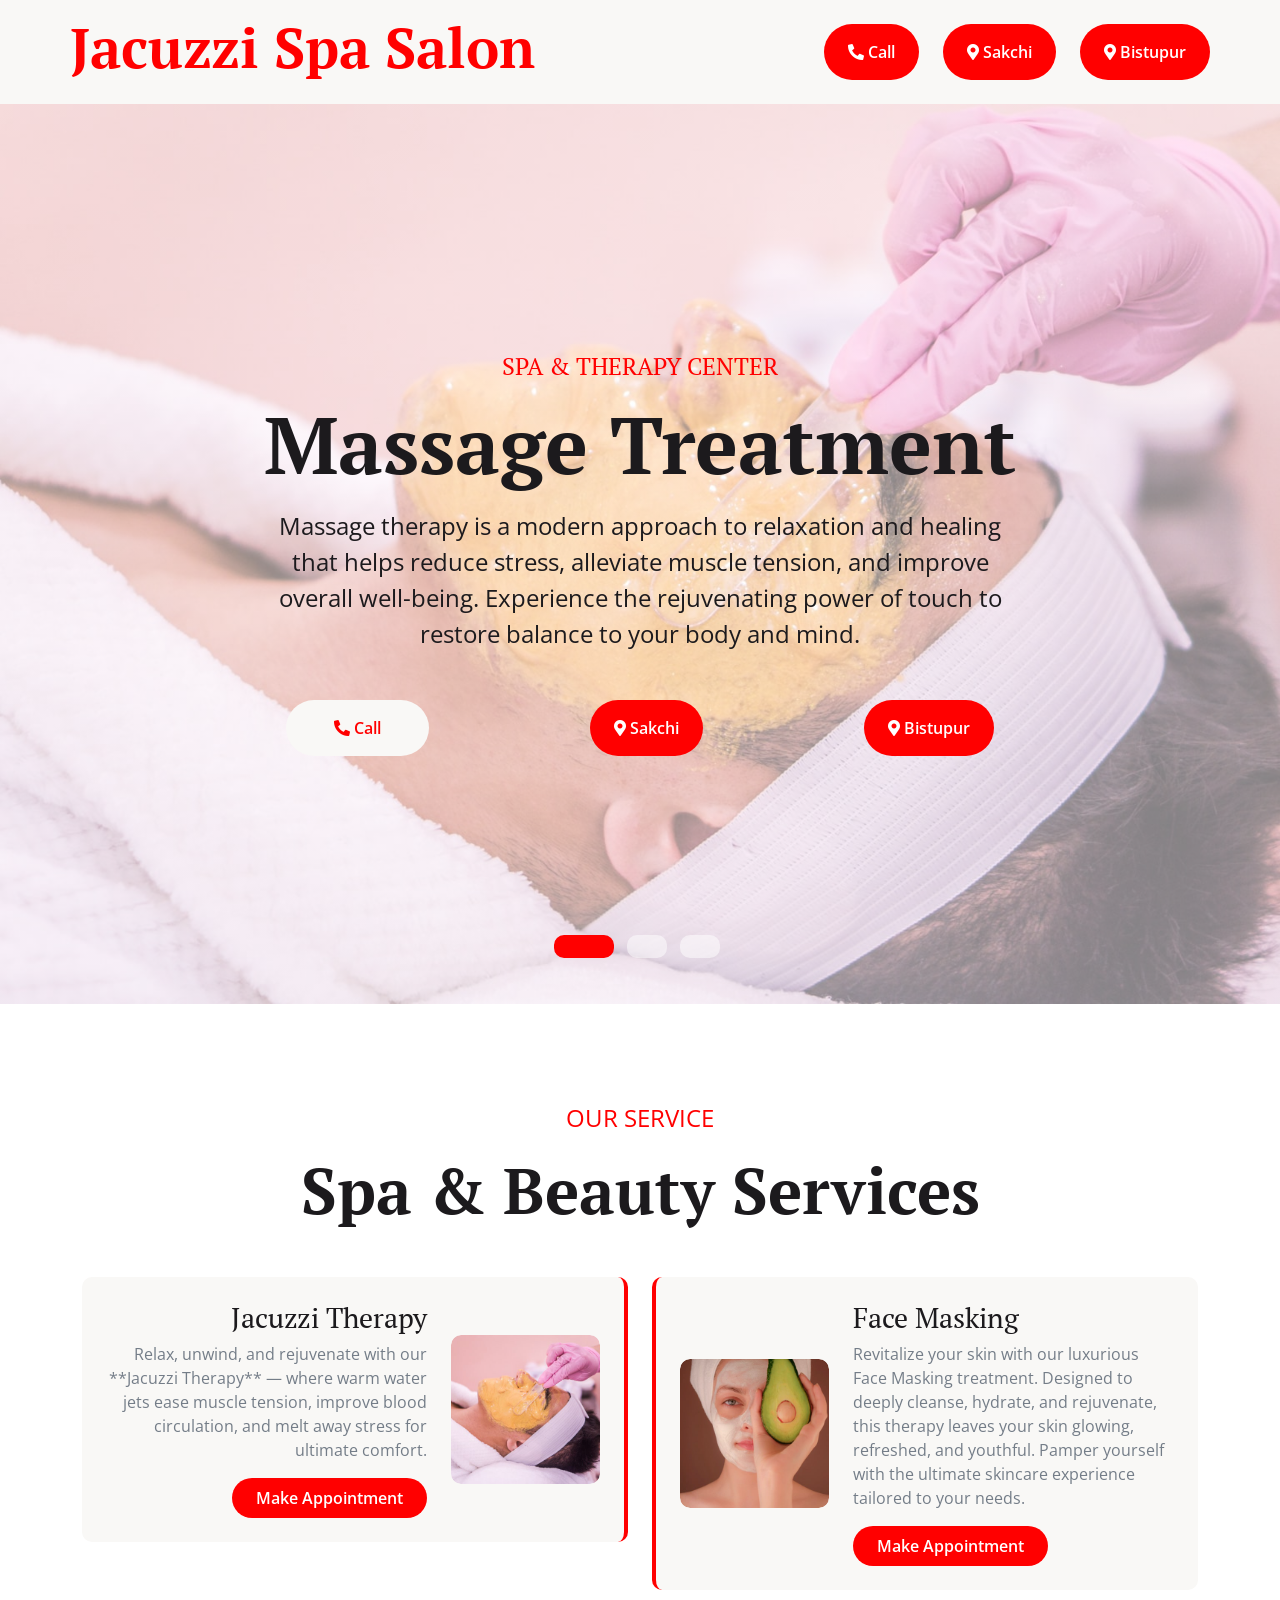
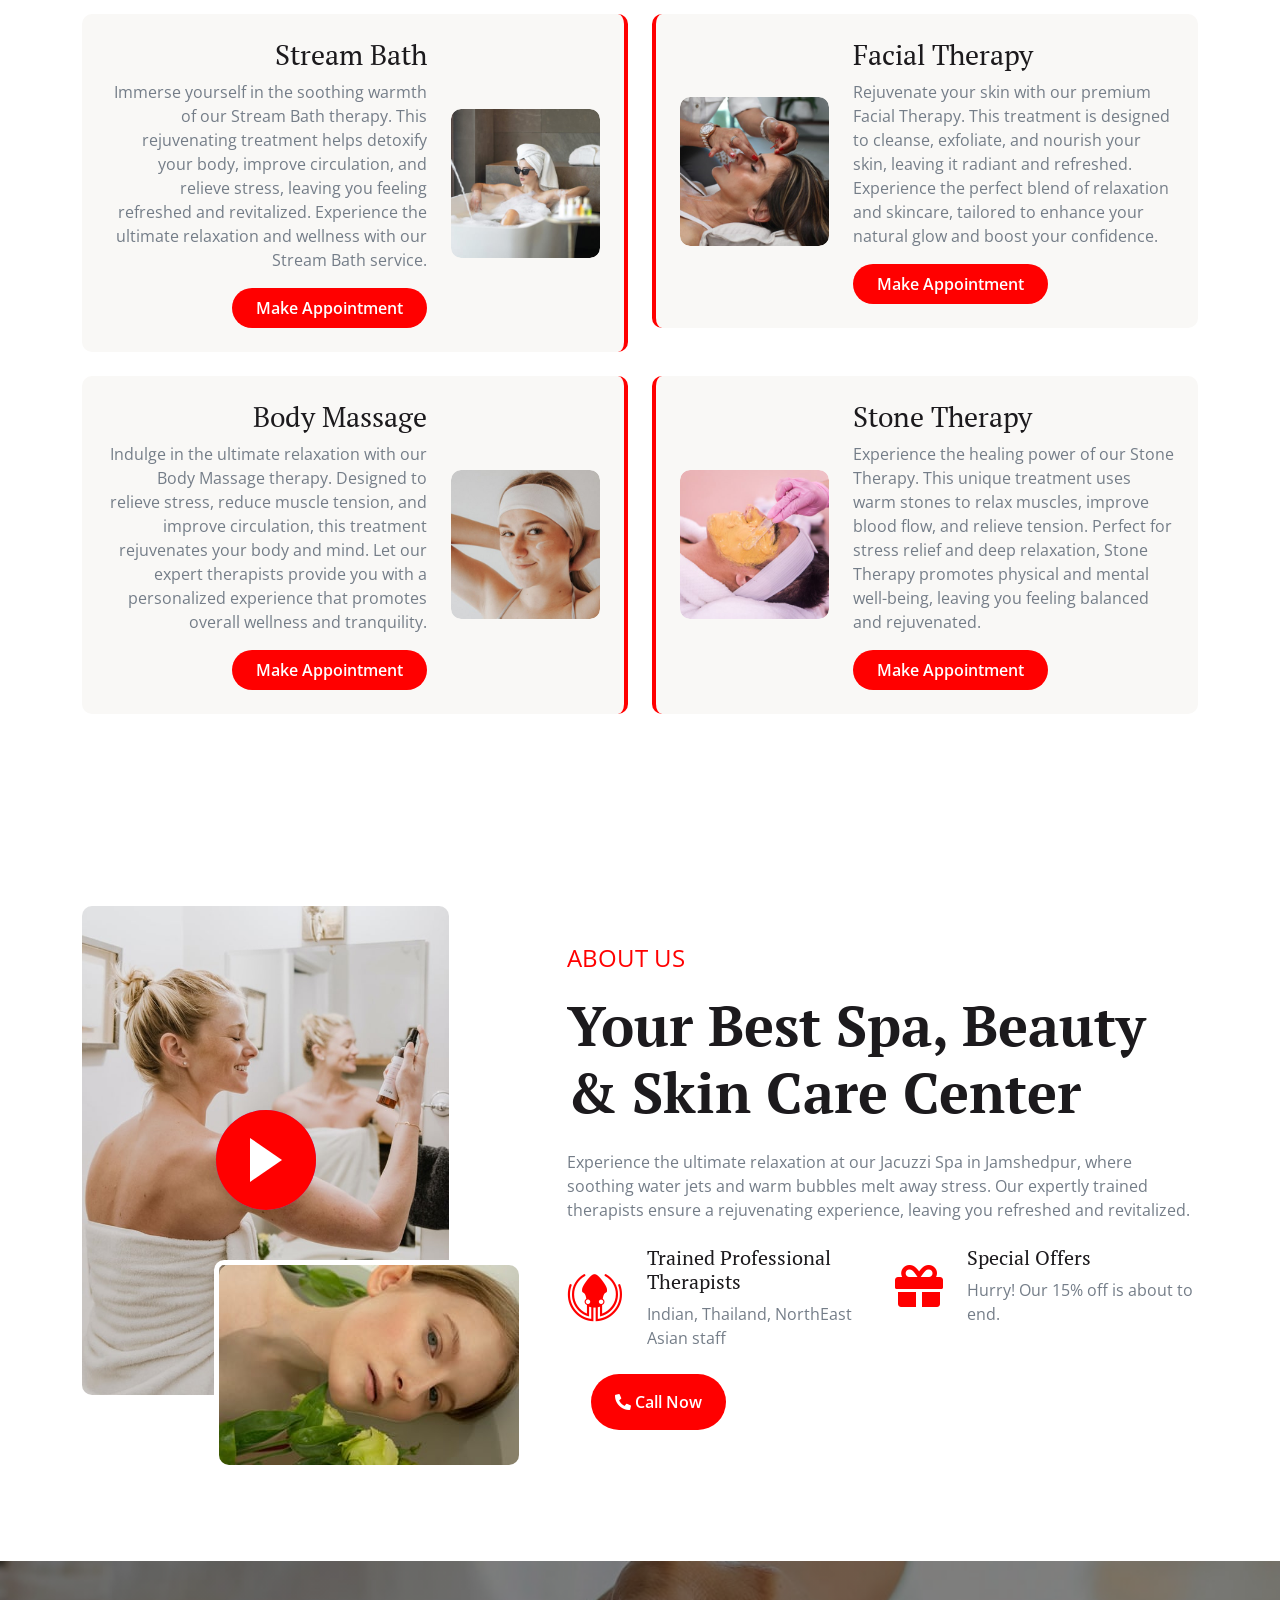
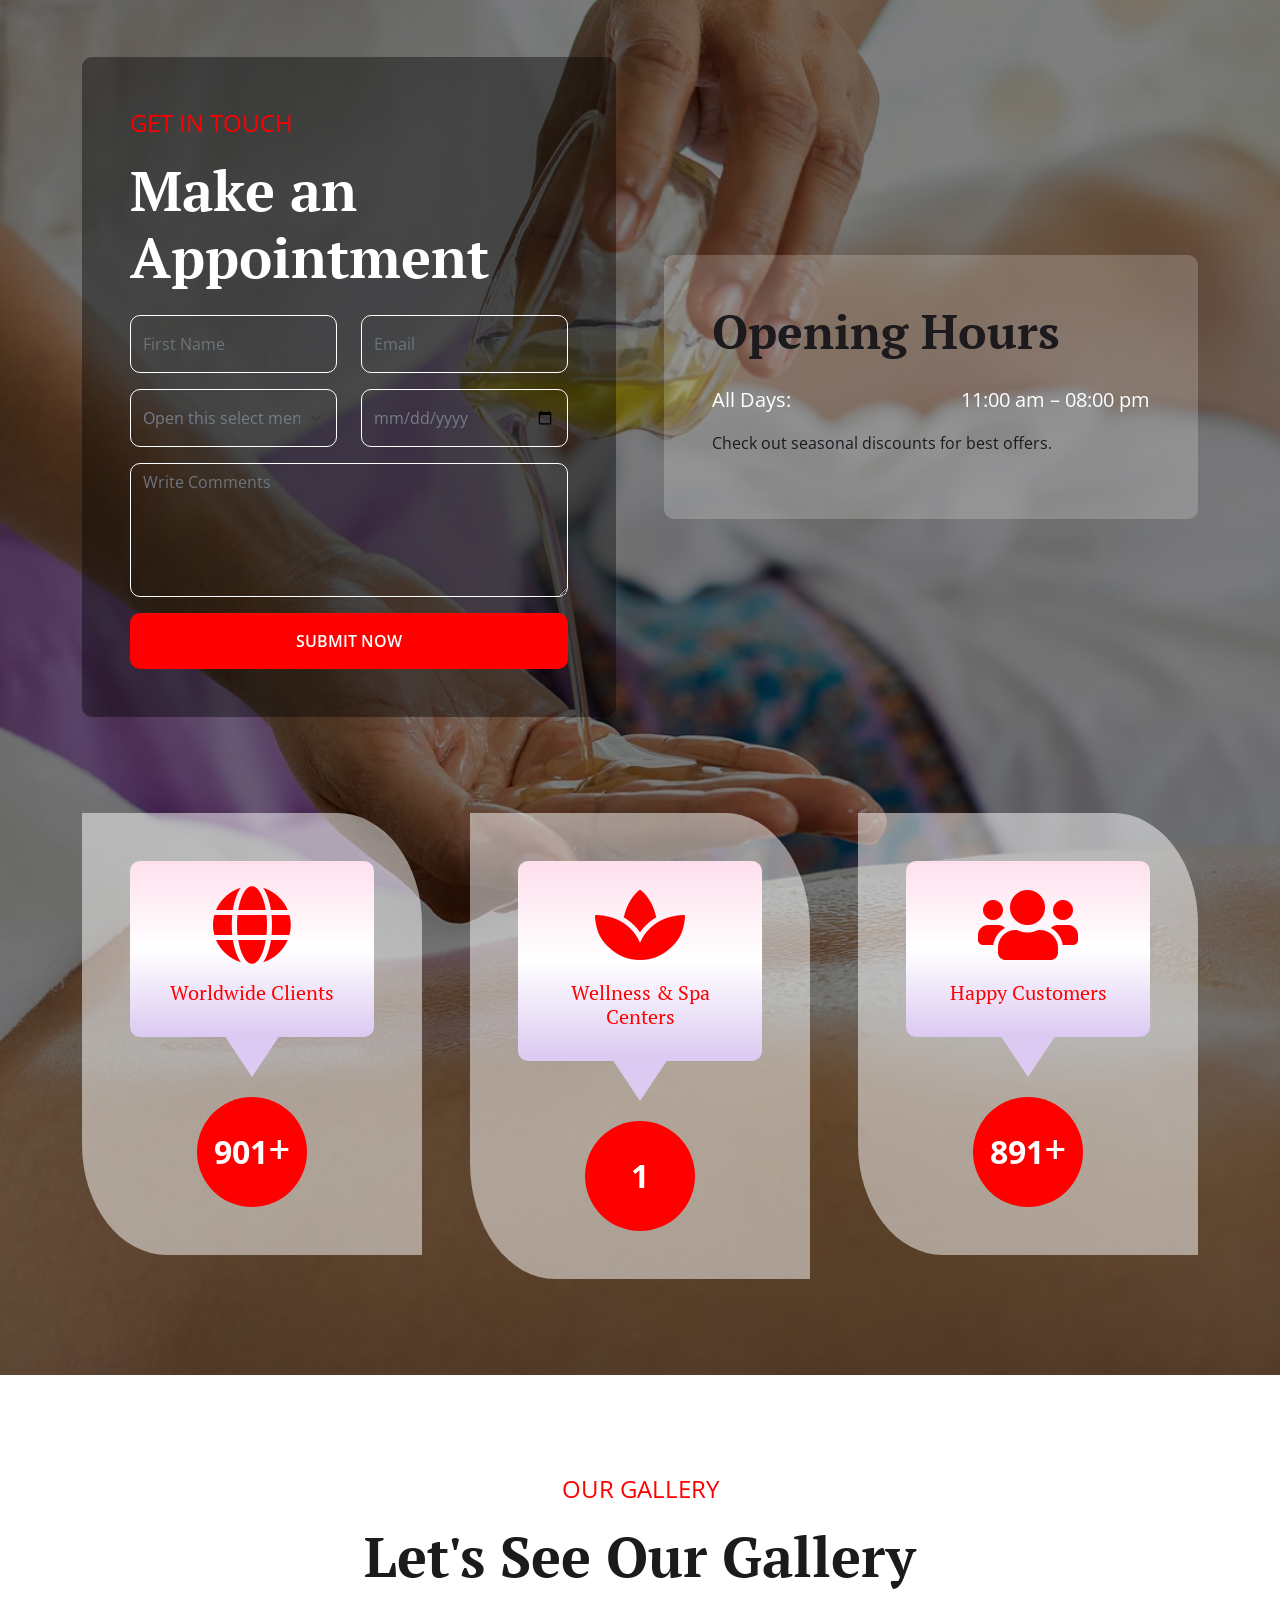
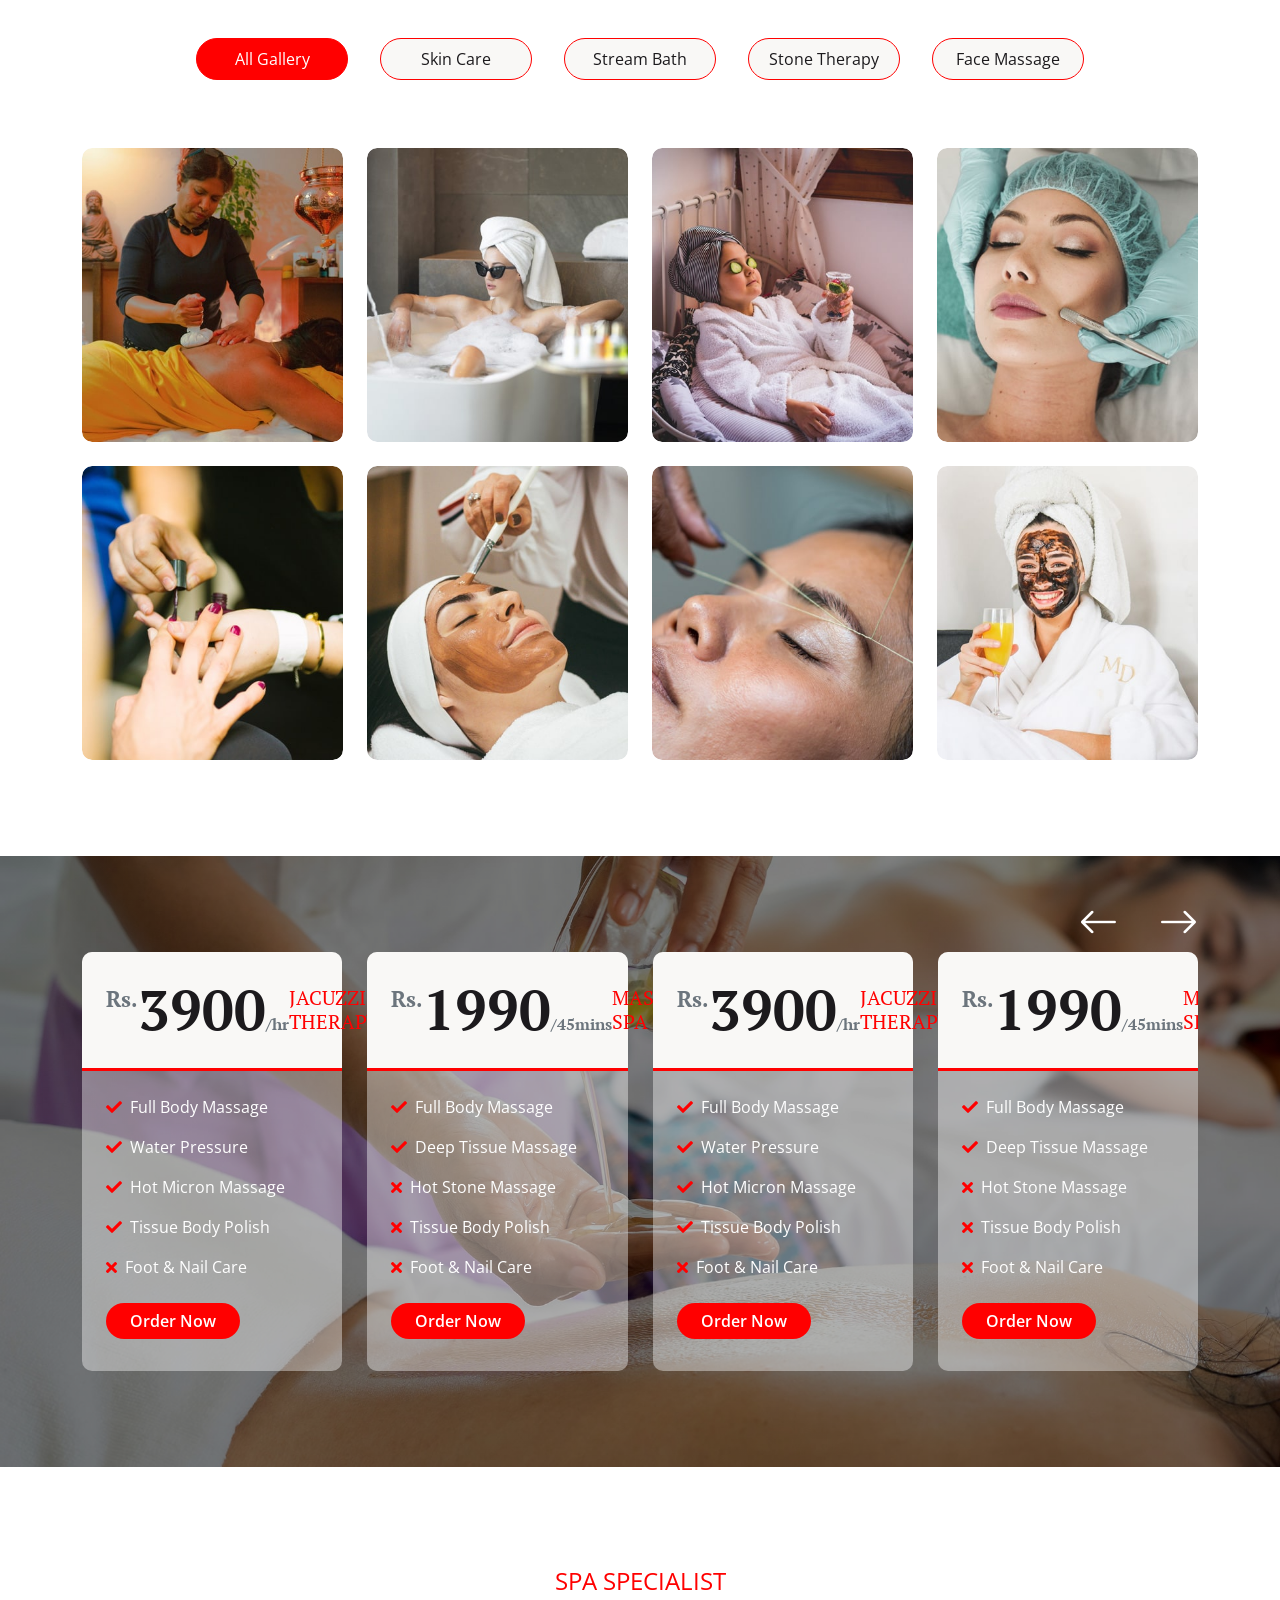
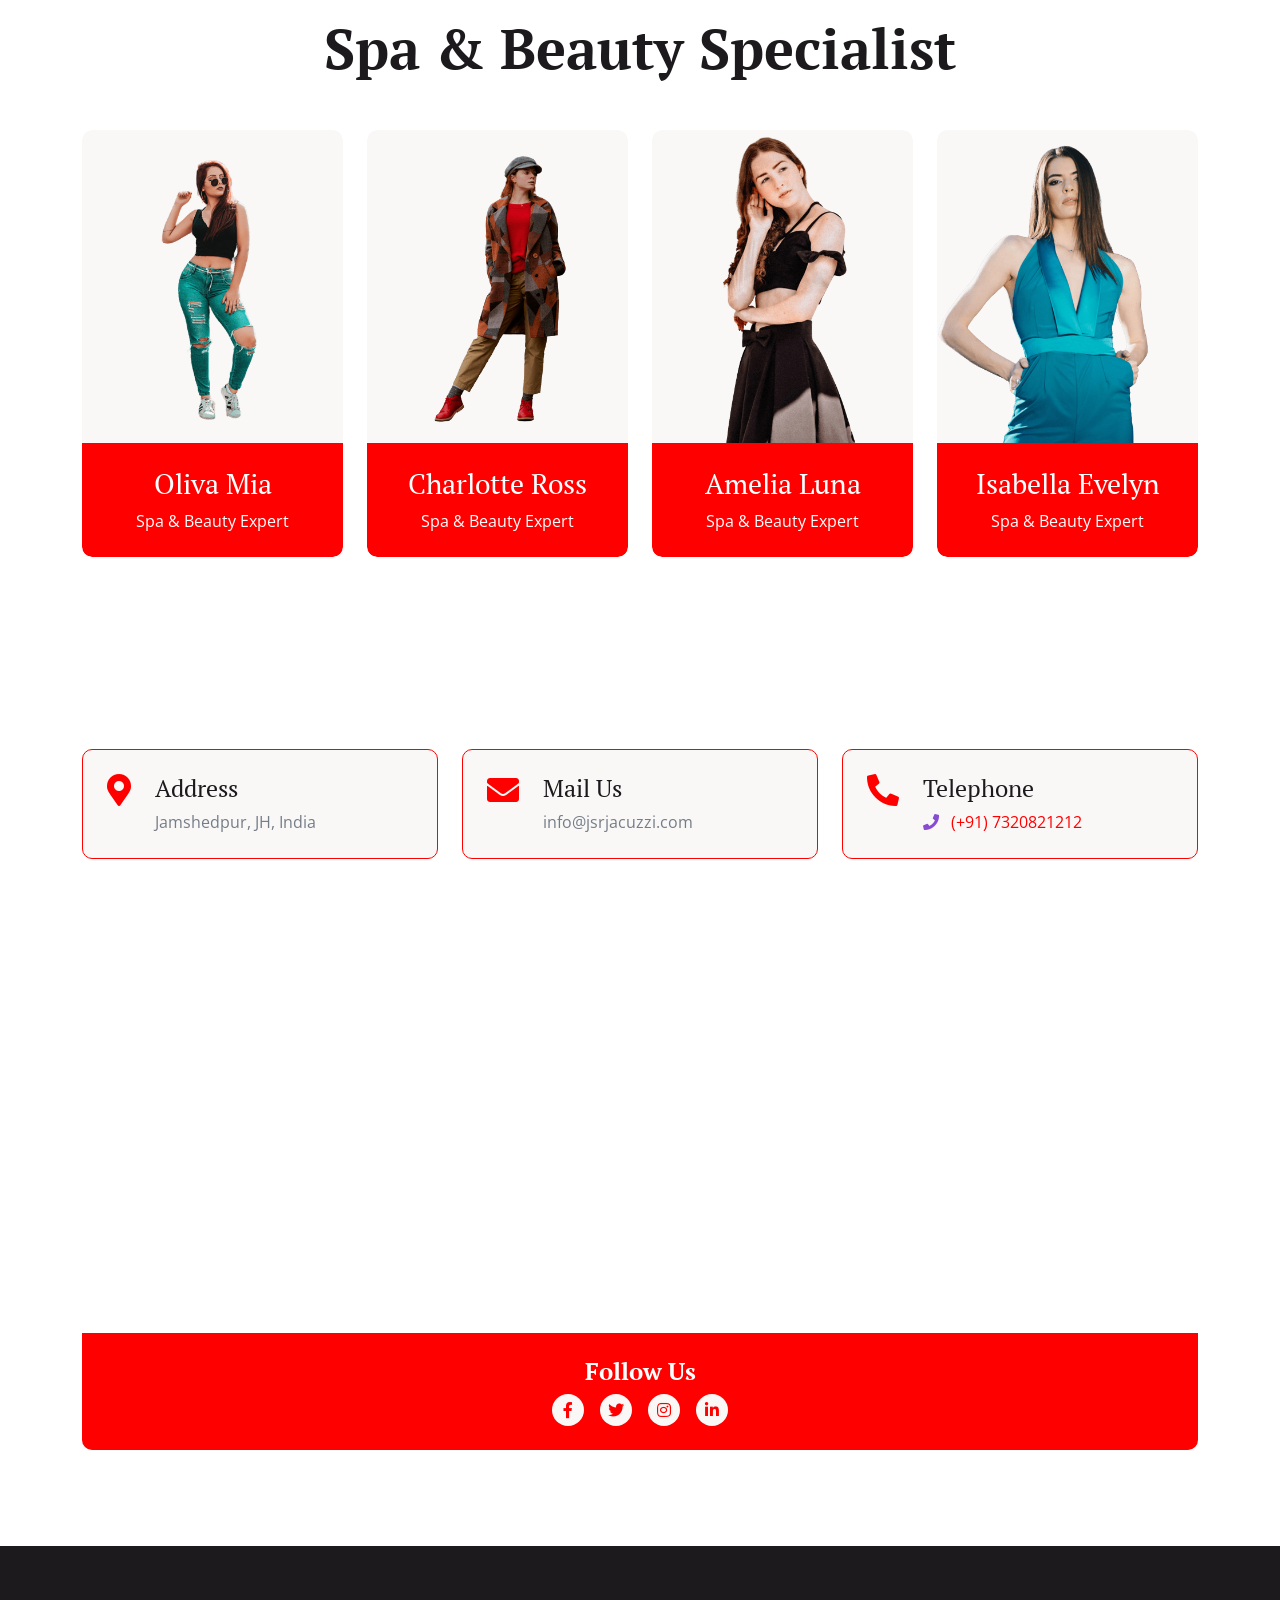
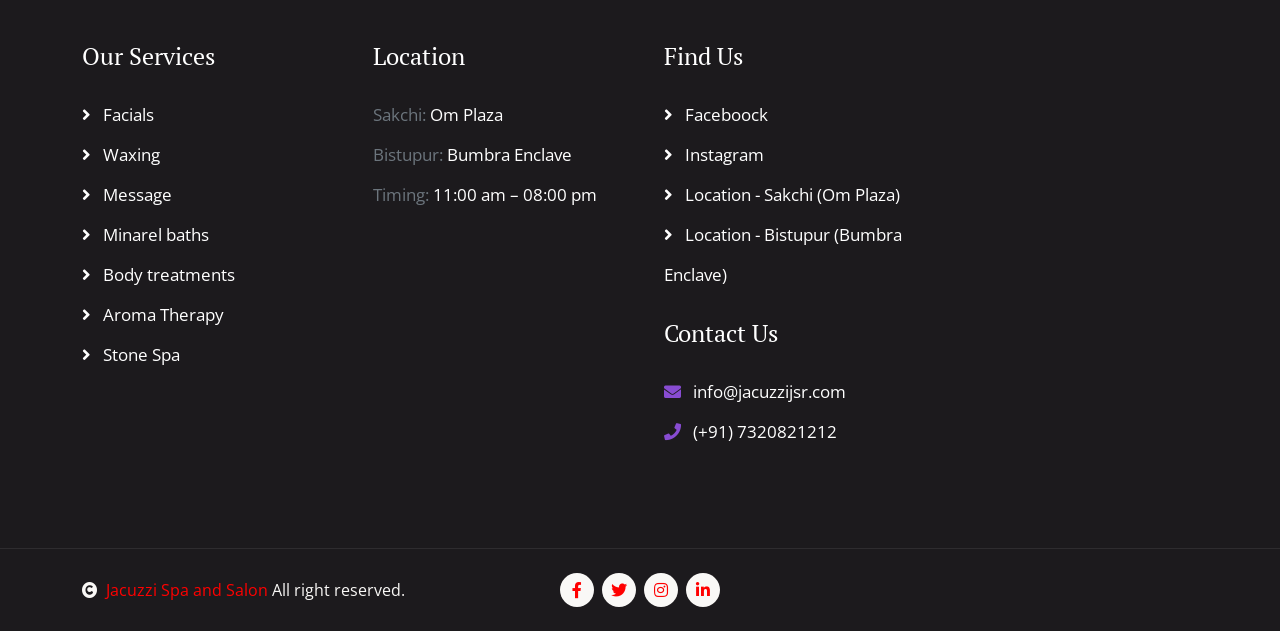
<file: index.html>
<!DOCTYPE html>
<html lang="en">

    <head>
        <meta charset="utf-8">
        <title>Jacuzzi Spa Salon</title>
        <meta content="width=device-width, initial-scale=1.0" name="viewport">
        <meta content="" name="keywords">
        <meta content="" name="description">

        <!-- Google Web Fonts -->
        <link rel="preconnect" href="https://fonts.googleapis.com">
        <link rel="preconnect" href="https://fonts.gstatic.com" crossorigin>
        <link href="https://fonts.googleapis.com/css2?family=Open+Sans:wght@400;600&family=PT+Serif:wght@400;700&display=swap" rel="stylesheet"> 

        <!-- Icon Font Stylesheet -->
        <link rel="stylesheet" href="https://use.fontawesome.com/releases/v5.15.4/css/all.css"/>
        <link href="https://cdn.jsdelivr.net/npm/bootstrap-icons@1.4.1/font/bootstrap-icons.css" rel="stylesheet">

        <!-- Libraries Stylesheet -->
        <link href="lib/animate/animate.min.css" rel="stylesheet">
        <link href="lib/lightbox/css/lightbox.min.css" rel="stylesheet">
        <link href="lib/owlcarousel/assets/owl.carousel.min.css" rel="stylesheet">


        <!-- Customized Bootstrap Stylesheet -->
        <link href="css/bootstrap.min.css" rel="stylesheet">

        <!-- Template Stylesheet -->
        <link href="css/style.css" rel="stylesheet">
    </head>

    <body>

        <!-- Spinner Start -->
        <div id="spinner" class="show w-100 vh-100 bg-white position-fixed translate-middle top-50 start-50  d-flex align-items-center justify-content-center">
            <div class="spinner-grow text-primary" role="status"></div>
        </div>
        <!-- Spinner End -->


        <!-- Navbar start -->
        <div class="container-fluid sticky-top px-0">
            <!-- <div class="container-fluid topbar d-none d-lg-block">
                <div class="container px-0">
                    <div class="row align-items-center">
                        <div class="col-lg-8">
                            <div class="d-flex flex-wrap">
                                <a href="#" class="me-4 text-light"><i class="fas fa-map-marker-alt text-primary me-2"></i>Find A Location</a>
                                <a href="#" class="me-4 text-light"><i class="fas fa-phone-alt text-primary me-2"></i>+01234567890</a>
                                <a href="#" class="text-light"><i class="fas fa-envelope text-primary me-2"></i>Example@gmail.com</a>
                            </div>

                        </div>
                        <div class="col-lg-4">
                            <div class="d-flex align-items-center justify-content-end">
                                <a href="#" class="me-3 btn-square border rounded-circle nav-fill"><i class="fab fa-facebook-f"></i></a>
                                <a href="#" class="me-3 btn-square border rounded-circle nav-fill"><i class="fab fa-twitter"></i></a>
                                <a href="#" class="me-3 btn-square border rounded-circle nav-fill"><i class="fab fa-instagram"></i></a>
                                <a href="#" class="btn-square border rounded-circle nav-fill"><i class="fab fa-linkedin-in"></i></a>
                            </div>
                        </div>
                    </div>
                </div>
            </div> -->
            <div class="container-fluid bg-light">
                <div class="container px-0">
                    <nav class="navbar navbar-light navbar-expand-xl">
                        <a href="index.html" class="navbar-brand">
                            <h1 class="text-primary display-4">Jacuzzi Spa Salon</h1>
                        </a>
                        <button class="navbar-toggler py-2 px-3" type="button" data-bs-toggle="collapse" data-bs-target="#navbarCollapse">
                            <span class="fa fa-bars text-primary"></span>
                        </button>
                        <div class="collapse navbar-collapse bg-light py-3" id="navbarCollapse">
                            <div class="navbar-nav mx-auto border-top">
                              <!--   <a href="index.html" class="nav-item nav-link active">Home</a>
                                <a href="about.html" class="nav-item nav-link">About</a>
                                <a href="service.html" class="nav-item nav-link">Services</a>
                                <a href="price.html" class="nav-item nav-link">Price</a>
                                <div class="nav-item dropdown">
                                    <a href="#" class="nav-link dropdown-toggle" data-bs-toggle="dropdown">Pages</a>
                                    <div class="dropdown-menu m-0 bg-secondary rounded-0">
                                        <a href="team.html" class="dropdown-item">Team</a>
                                        <a href="testimonial.html" class="dropdown-item">Testimonial</a>
                                        <a href="gallery.html" class="dropdown-item">Gallery</a>
                                        <a href="appointment.html" class="dropdown-item">Appointment</a>
                                        <a href="404.html" class="dropdown-item">404 page</a>
                                    </div>
                                </div>
                                <a href="contact.html" class="nav-item nav-link">Contact Us</a>-->
                            </div> 
                            <div class="d-flex align-items-center flex-nowrap pt-xl-0">
                                <!-- <button class="btn-search btn btn-primary btn-primary-outline-0 rounded-circle btn-lg-square" data-bs-toggle="modal" data-bs-target="#searchModal"><i class="fas fa-search"></i></button> -->
                                <a href="tel:+917463914973" class="btn btn-primary btn-primary-outline-0 rounded-pill py-3 px-4 ms-4">
                                    <i class="fas fa-phone-alt"></i> Call
                                </a>
                                <a href="https://maps.app.goo.gl/STZkjjXhB6Fa3hgw6" target="_blank" class="btn btn-primary btn-primary-outline-0 rounded-pill py-3 px-4 ms-4">
                                    <i class="fas fa-map-marker-alt"></i> Sakchi 
                                </a>
                                <a href="https://maps.app.goo.gl/ZmLBgE3ZDaF1u74d7" target="_blank" class="btn btn-primary btn-primary-outline-0 rounded-pill py-3 px-4 ms-4">
                                    <i class="fas fa-map-marker-alt"></i> Bistupur
                                </a>                          
                              </div>
                        </div>
                    </nav>
                </div>
            </div>
        </div>
        <!-- Navbar End -->


        <!-- Modal Search Start -->
        <div class="modal fade" id="searchModal" tabindex="-1" aria-labelledby="exampleModalLabel" aria-hidden="true">
            <div class="modal-dialog modal-fullscreen">
                <div class="modal-content rounded-0">
                    <div class="modal-header">
                        <h4 class="modal-title mb-0" id="exampleModalLabel">Search by keyword</h4>
                        <button type="button" class="btn-close" data-bs-dismiss="modal" aria-label="Close"></button>
                    </div>
                    <div class="modal-body d-flex align-items-center">
                        <div class="input-group w-75 mx-auto d-flex">
                            <input type="search" class="form-control p-3" placeholder="keywords" aria-describedby="search-icon-1">
                            <span id="search-icon-1" class="input-group-text p-3"><i class="fa fa-search"></i></span>
                        </div>
                    </div>
                </div>
            </div>
        </div>
        <!-- Modal Search End -->



        <!-- Carousel Start -->
        <div class="container-fluid carousel-header px-0">
            <div id="carouselId" class="carousel slide" data-bs-ride="carousel">
                <ol class="carousel-indicators">
                    <li data-bs-target="#carouselId" data-bs-slide-to="0" class="active"></li>
                    <li data-bs-target="#carouselId" data-bs-slide-to="1"></li>
                    <li data-bs-target="#carouselId" data-bs-slide-to="2"></li>
                </ol>
                <div class="carousel-inner" role="listbox">
                    <div class="carousel-item active">
                        <img src="img/carousel-3.jpg" class="img-fluid" alt="Image">
                        <div class="carousel-caption">
                            <div class="p-3" style="max-width: 900px;">
                                <h4 class="text-primary text-uppercase mb-3">Spa & Therapy Center</h4>
                                <h1 class="display-1 text-capitalize text-dark mb-3">Massage Treatment</h1>
                                <p class="mx-md-5 fs-4 px-4 mb-5 text-dark">Massage therapy is a modern approach to relaxation and healing that helps reduce stress, alleviate muscle tension, and improve overall well-being. Experience the rejuvenating power of touch to restore balance to your body and mind.                                </p>
                                <div class="d-flex align-items-center justify-content-around">
                                    <a href="tel:+917463914973" class="btn btn-light btn-light-outline-0 rounded-pill py-3 px-5">
                                        <i class="fas fa-phone-alt"></i> Call
                                    </a>
                                    <a href="https://maps.app.goo.gl/STZkjjXhB6Fa3hgw6" target="_blank" class="btn btn-primary btn-primary-outline-0 rounded-pill py-3 px-4">
                                        <i class="fas fa-map-marker-alt"></i> Sakchi
                                    </a>
                                    <a href="https://maps.app.goo.gl/ZmLBgE3ZDaF1u74d7" target="_blank" class="btn btn-primary btn-primary-outline-0 rounded-pill py-3 px-4">
                                        <i class="fas fa-map-marker-alt"></i> Bistupur
                                    </a>
                                </div>
                            </div>
                        </div>
                    </div>
                    <div class="carousel-item">
                        <img src="img/carousel-2.jpg" class="img-fluid" alt="Image">
                        <div class="carousel-caption">
                            <div class="p-3" style="max-width: 900px;">
                                <h4 class="text-primary text-uppercase mb-3" style="letter-spacing: 3px;">Spa & Therapy Center</h4>
                                <h1 class="display-1 text-capitalize text-dark mb-3">Micron Spa</h1>
                                <p class="mx-md-5 fs-4 px-5 mb-5 text-dark">Micron Spa combines advanced wellness technology with soothing water therapies. Experience ultimate relaxation through hydrotherapy and rejuvenating spa treatments.</p>
                                <div class="d-flex align-items-center justify-content-around">
                                    <a href="tel:+917463914973" class="btn btn-light btn-light-outline-0 rounded-pill py-3 px-5">
                                        <i class="fas fa-phone-alt"></i> Call
                                    </a>
                                    <a href="https://maps.app.goo.gl/STZkjjXhB6Fa3hgw6" target="_blank" class="btn btn-primary btn-primary-outline-0 rounded-pill py-3 px-4">
                                        <i class="fas fa-map-marker-alt"></i> Sakchi
                                    </a>
                                    <a href="https://maps.app.goo.gl/ZmLBgE3ZDaF1u74d7" target="_blank" class="btn btn-primary btn-primary-outline-0 rounded-pill py-3 px-4">
                                        <i class="fas fa-map-marker-alt"></i> Bistupur
                                    </a>
                                </div>
                            </div>
                        </div>
                    </div>
                    <div class="carousel-item">
                        <img src="img/carousel-1.jpg" class="img-fluid" alt="Image">
                        <div class="carousel-caption">
                            <div class="p-3" style="max-width: 900px;">
                                <h4 class="text-primary text-uppercase mb-3" style="letter-spacing: 3px;">Spa & Therapy Center</h4>
                                <h1 class="display-1 text-capitalize text-dark">Deep Tissue Massage</h1>
                                <p class="mx-md-5 fs-4 px-5 mb-5 text-dark">Experience the power of healing with our Deep Tissue Massage — designed to melt away tension, ease chronic pain, and restore your body's vitality with firm pressure and targeted techniques.</p>
                                <div class="d-flex align-items-center justify-content-around">
                                    <a href="tel:+917463914973" class="btn btn-light btn-light-outline-0 rounded-pill py-3 px-5">
                                        <i class="fas fa-phone-alt"></i> Call
                                    </a>
                                    <a href="https://maps.app.goo.gl/STZkjjXhB6Fa3hgw6" target="_blank" class="btn btn-primary btn-primary-outline-0 rounded-pill py-3 px-4">
                                        <i class="fas fa-map-marker-alt"></i> Sakchi
                                    </a>
                                    <a href="https://maps.app.goo.gl/ZmLBgE3ZDaF1u74d7" target="_blank" class="btn btn-primary btn-primary-outline-0 rounded-pill py-3 px-4">
                                        <i class="fas fa-map-marker-alt"></i> Bistupur
                                    </a>
                                </div>
                            </div>
                        </div>
                    </div>
                </div>
                <button class="carousel-control-prev" type="button" data-bs-target="#carouselId" data-bs-slide="prev">
                    <span class="carousel-control-prev-icon" aria-hidden="true"></span>
                    <span class="visually-hidden">Previous</span>
                </button>
                <button class="carousel-control-next" type="button" data-bs-target="#carouselId" data-bs-slide="next">
                    <span class="carousel-control-next-icon" aria-hidden="true"></span>
                    <span class="visually-hidden">Next</span>
                </button>
            </div>
        </div>
        <!-- Carousel End -->


        <!-- Services Start -->
        <div class="container-fluid services py-5">
            <div class="container py-5">
                <div class="mx-auto text-center mb-5" style="max-width: 800px;">
                    <p class="fs-4 text-uppercase text-center text-primary">Our Service</p>
                    <h1 class="display-3">Spa & Beauty Services</h1>
                </div>
                <div class="row g-4">
                    <div class="col-lg-6">
                        <div class="services-item bg-light border-4 border-end border-primary rounded p-4">
                            <div class="row align-items-center">
                                <div class="col-8">
                                    <div class="services-content text-end">
                                        <h3>Jacuzzi Therapy</h3>
                                        <p>Relax, unwind, and rejuvenate with our **Jacuzzi Therapy** — where warm water jets ease muscle tension, improve blood circulation, and melt away stress for ultimate comfort.</p>
                                        <a href="tel:+917463914973" class="btn btn-primary btn-primary-outline-0 rounded-pill py-2 px-4">Make Appointment</a>
                                    </div>
                                </div>
                                
                                <div class="col-4">
                                    <div class="services-img d-flex align-items-center justify-content-center rounded">
                                        <img src="img/services-1.jpg" class="img-fluid rounded" alt="">
                                    </div>
                                </div>
                            </div>
                        </div>
                    </div>
                    <div class="col-lg-6">
                        <div class="services-item bg-light border-4 border-start border-primary rounded p-4">
                            <div class="row align-items-center">
                                <div class="col-4">
                                    <div class="services-img d-flex align-items-center justify-content-center rounded">
                                        <img src="img/services-2.jpg" class="img-fluid rounded" alt="">
                                    </div>
                                </div>
                                <div class="col-8">
                                    <div class="services-content text-start">
                                        <h3>Face Masking</h3>
                                        <p>Revitalize your skin with our luxurious Face Masking treatment. Designed to deeply cleanse, hydrate, and rejuvenate, this therapy leaves your skin glowing, refreshed, and youthful. Pamper yourself with the ultimate skincare experience tailored to your needs.
                                        </p>
                                        <a href="tel:+917463914973" class="btn btn-primary btn-primary-outline-0 rounded-pill py-2 px-4">Make Appointment</a>
                                    </div>
                                </div>
                            </div>
                        </div>
                    </div>
                    <div class="col-lg-6">
                        <div class="services-item bg-light border-4 border-end border-primary rounded p-4">
                            <div class="row align-items-center">
                                <div class="col-8">
                                    <div class="services-content text-end">
                                        <h3>Stream Bath</h3>
                                        <p>Immerse yourself in the soothing warmth of our Stream Bath therapy. This rejuvenating treatment helps detoxify your body, improve circulation, and relieve stress, leaving you feeling refreshed and revitalized. Experience the ultimate relaxation and wellness with our Stream Bath service.
                                        </p>
                                        <a href="tel:+917463914973" class="btn btn-primary btn-primary-outline-0 rounded-pill py-2 px-4">Make Appointment</a>
                                    </div>
                                </div>
                                <div class="col-4">
                                    <div class="services-img d-flex align-items-center justify-content-center rounded">
                                        <img src="img/services-3.jpg" class="img-fluid rounded" alt="">
                                    </div>
                                </div>
                            </div>
                        </div>
                    </div>
                    <div class="col-lg-6">
                        <div class="services-item bg-light border-4 border-start border-primary rounded p-4">
                            <div class="row align-items-center">
                                <div class="col-4">
                                    <div class="services-img d-flex align-items-center justify-content-center rounded">
                                        <img src="img/services-4.jpg" class="img-fluid rounded" alt="">
                                    </div>
                                </div>
                                <div class="col-8">
                                    <div class="services-content text-start">
                                        <h3>Facial Therapy</h3>
                                        <p>Rejuvenate your skin with our premium Facial Therapy. This treatment is designed to cleanse, exfoliate, and nourish your skin, leaving it radiant and refreshed. Experience the perfect blend of relaxation and skincare, tailored to enhance your natural glow and boost your confidence.
                                        </p>
                                        <a href="tel:+917463914973" class="btn btn-primary btn-primary-outline-0 rounded-pill py-2 px-4">Make Appointment</a>
                                    </div>
                                </div>
                            </div>
                        </div>
                    </div>
                    <div class="col-lg-6">
                        <div class="services-item bg-light border-4 border-end border-primary rounded p-4">
                            <div class="row align-items-center">
                                <div class="col-8">
                                    <div class="services-content text-end">
                                        <h3>Body Massage</h3>
                                        <p>Indulge in the ultimate relaxation with our Body Massage therapy. Designed to relieve stress, reduce muscle tension, and improve circulation, this treatment rejuvenates your body and mind. Let our expert therapists provide you with a personalized experience that promotes overall wellness and tranquility.
                                        </p>
                                        <a href="tel:+917463914973" class="btn btn-primary btn-primary-outline-0 rounded-pill py-2 px-4">Make Appointment</a>
                                    </div>
                                </div>
                                <div class="col-4">
                                    <div class="services-img d-flex align-items-center justify-content-center rounded">
                                        <img src="img/services-5.jpg" class="img-fluid rounded" alt="">
                                    </div>
                                </div>
                            </div>
                        </div>
                    </div>
                    <!-- <div class="col-lg-6">
                        <div class="services-item bg-light border-4 border-start border-primary rounded p-4">
                            <div class="row align-items-center">
                                <div class="col-4">
                                    <div class="services-img d-flex align-items-center justify-content-center rounded">
                                        <img src="img/services-6.jpg" class="img-fluid rounded" alt="">
                                    </div>
                                </div>
                                <div class="col-8">
                                    <div class="services-content text-start">
                                        <h3>Aroma Therapy</h3>
                                        <p>Lorem Ipsum is simply dummy text of the printing and typesetting industry. Lorem Ipsum has been the industry's standard dummy</p>
                                        <a href="#" class="btn btn-primary btn-primary-outline-0 rounded-pill py-2 px-4">Make Appointment</a>
                                    </div>
                                </div>
                            </div>
                        </div>
                    </div> -->
                    <div class="col-lg-6">
                        <div class="services-item bg-light border-4 border-start border-primary rounded p-4">
                            <div class="row align-items-center">
                                <div class="col-4">
                                    <div class="services-img d-flex align-items-center justify-content-center rounded">
                                        <img src="img/services-1.jpg" class="img-fluid rounded" alt="">
                                    </div>
                                </div>
                                <div class="col-8">
                                    <div class="services-content text-start">
                                        <h3>Stone Therapy</h3>
                                        <p>Experience the healing power of our Stone Therapy. This unique treatment uses warm stones to relax muscles, improve blood flow, and relieve tension. Perfect for stress relief and deep relaxation, Stone Therapy promotes physical and mental well-being, leaving you feeling balanced and rejuvenated.
                                        </p>
                                        <a href="#" class="btn btn-primary btn-primary-outline-0 rounded-pill py-2 px-4">Make Appointment</a>
                                    </div>
                                </div>
                            </div>
                        </div>
                    </div>
                   
                </div>
            </div>
        </div>
        <!-- Services End -->

        
        <!-- About Start -->
        <div class="container-fluid about py-5">
            <div class="container py-5">
                <div class="row g-5 align-items-center">
                    <div class="col-lg-5">
                        <div class="video">
                            <img src="img/about-1.jpg" class="img-fluid rounded" alt="">
                            <div class="position-absolute rounded border-5 border-top border-start border-white" style="bottom: 0; right: 0;;">
                                <img src="img/about-2.jpg" class="img-fluid rounded" alt="">
                            </div>
                            <button type="button" class="btn btn-play" >
                                <span></span>
                            </button>
                        </div>
                    </div>
                    <div class="col-lg-7">
                        <p class="fs-4 text-uppercase text-primary">About Us</p>
                        <h1 class="display-4 mb-4">Your Best Spa, Beauty & Skin Care Center</h1>
                        <p class="mb-4">Experience the ultimate relaxation at our Jacuzzi Spa in Jamshedpur, where soothing water jets and warm bubbles melt away stress. Our expertly trained therapists ensure a rejuvenating experience, leaving you refreshed and revitalized.
                        </p>
                        <div class="row g-4">
                            <div class="col-md-6">
                                <div class="d-flex align-items-center">
                                    <i class="fab fa-gitkraken fa-3x text-primary"></i>
                                    <div class="ms-4">
                                        <h5 class="mb-2">Trained Professional Therapists</h5>
                                        <p class="mb-0">Indian, Thailand, NorthEast Asian staff</p>
                                    </div>
                                </div>
                            </div>
                            <div class="col-md-6">
                                <div class="d-flex align-items-center">
                                    <i class="fas fa-gift fa-3x text-primary"></i>
                                    <div class="ms-4">
                                        <h5 class="mb-2">Special Offers</h5>
                                        <p class="mb-0">Hurry! Our 15% off is about to end.</p>
                                    </div>
                                </div>
                            </div>
                        </div>
                        <br/>
                        <a href="tel:+917463914973" class="btn btn-primary btn-primary-outline-0 rounded-pill py-3 px-4 ms-4">
                            <i class="fas fa-phone-alt"></i> Call Now
                        </a>                    </div> 
                </div>
            </div>
        </div>
        <!-- Modal Video -->
        <div class="modal fade" id="videoModal" tabindex="-1" aria-labelledby="exampleModalLabel" aria-hidden="true">
            <div class="modal-dialog">
                <div class="modal-content rounded-0">
                    <div class="modal-header">
                        <h5 class="modal-title" id="exampleModalLabel">Youtube Video</h5>
                        <button type="button" class="btn-close" data-bs-dismiss="modal" aria-label="Close"></button>
                    </div>
                    <div class="modal-body">
                        <!-- 16:9 aspect ratio -->
                        <div class="ratio ratio-16x9">
                            <iframe class="embed-responsive-item" src="" id="video" allowfullscreen allowscriptaccess="always"
                                allow="autoplay"></iframe>
                        </div>
                    </div>
                </div>
            </div>
        </div>
        <!-- About End -->


        <!-- Appointment Start -->
        <div class="container-fluid appointment py-5">
            <div class="container py-5">
                <div class="row g-5 align-items-center">
                    <div class="col-lg-6">
                        <div class="appointment-form p-5">
                            <p class="fs-4 text-uppercase text-primary">Get In Touch</p>
                            <h1 class="display-4 mb-4 text-white">Make an Appointment</h1>
                            <form>
                                <div class="row gy-3 gx-4">
                                    <div class="col-lg-6">
                                        <input type="text" class="form-control py-3 border-white bg-transparent text-white" placeholder="First Name">
                                    </div>
                                    <div class="col-lg-6">
                                        <input type="email" class="form-control py-3 border-white bg-transparent text-white" placeholder="Email">
                                    </div>
                                    <div class="col-lg-6">
                                        <select class="form-select py-3 border-white bg-transparent" aria-label="Default select example">
                                            <option selected>Open this select menu</option>
                                            <option value="1">Massage & Spa</option>
                                            <option value="2">Manicure & Pedicure</option>
                                            <option value="3">Facial Treatment</option>
                                        </select>
                                    </div>
                                    <div class="col-lg-6">
                                        <input type="date" class="form-control py-3 border-white bg-transparent">
                                    </div>
                                    <div class="col-lg-12">
                                        <textarea class="form-control border-white bg-transparent text-white" name="text" id="area-text" cols="30" rows="5" placeholder="Write Comments"></textarea>
                                    </div>
                                    <div class="col-lg-12">
                                        <a href='tel:+917463914973'type="button" class="btn btn-primary btn-primary-outline-0 w-100 py-3 px-5">SUBMIT NOW</a>
                                    </div>
                                </div>
                            </form>
                        </div>
                    </div>
                    <div class="col-lg-6">
                        <div class="appointment-time p-5">
                            <h1 class="display-5 mb-4">Opening Hours</h1>
                            <div class="d-flex justify-content-between fs-5 text-white">
                                <p>All Days:</p>
                                <p>11:00 am – 08:00 pm</p>
                            </div>
                            
                            <p class="text-dark">Check out seasonal discounts for best offers.</p>
                        </div>
                    </div>
                </div>
            </div>
            <!-- Counter Start -->
            <div class="container-fluid counter-section">
                <div class="container py-5">
                    <div class="row g-5 justify-content-center">
                        <div class="col-md-6 col-lg-4 col-xl-4">
                            <div class="counter-item p-5">
                                <div class="counter-content bg-white p-4">
                                    <i class="fas fa-globe fa-5x text-primary mb-3"></i>
                                    <h5 class="text-primary">Worldwide Clients</h5>
                                    <div class="svg-img">
                                        <svg width="100" height="50">
                                            <polygon points="55, 10 85, 55 25, 55 25," style="fill: #DCCAF2;"/>
                                        </svg>
                                    </div>
                                </div>
                                <div class="counter-quantity">
                                    <span class="text-white fs-2 fw-bold" data-toggle="counter-up">3794</span>
                                    <span class="h1 fw-bold text-white">+</span>
                                </div>
                            </div>
                        </div>
                        <div class="col-md-6 col-lg-4 col-xl-4">
                            <div class="counter-item p-5">
                                <div class="counter-content bg-white p-4">
                                    <i class="fas fa-spa fa-5x text-primary mb-3"></i>
                                    <h5 class="text-primary">Wellness & Spa Centers</h5>
                                    <div class="svg-img">
                                        <svg width="100" height="50">
                                            <polygon points="55, 10 85, 55 25, 55 25," style="fill: #DCCAF2;"/>
                                        </svg>
                                    </div>
                                </div>
                                <div class="counter-quantity">
                                    <span class="text-white fs-2 fw-bold" data-toggle="counter-up">4</span>
                                </div>
                            </div>
                        </div>
                        <div class="col-md-6 col-lg-4 col-xl-4">
                            <div class="counter-item p-5">
                                <div class="counter-content bg-white p-4">
                                    <i class="fas fa-users fa-5x text-primary mb-3"></i>
                                    <h5 class="text-primary">Happy Customers</h5>
                                    <div class="svg-img">
                                        <svg width="100" height="50">
                                            <polygon points="55, 10 85, 55 25, 55 25," style="fill: #DCCAF2;"/>
                                        </svg>
                                    </div>
                                </div>
                                <div class="counter-quantity">
                                    <span class="text-white fs-2 fw-bold" data-toggle="counter-up">3713</span>
                                    <span class="h1 fw-bold text-white">+</span>
                                </div>
                            </div>
                        </div>
                    </div>
                </div>
            </div>
            <!-- Counter End -->
        </div>
        <!-- Appointment End -->


        <!-- Gallery Start -->
        <div class="container-fluid gallery py-5">
            <div class="container py-5">
                <div class="text-center mx-auto mb-5" style="max-width: 800px;">
                    <p class="fs-4 text-uppercase text-primary">Our Gallery</p>
                    <h1 class="display-4 mb-4">Let's See Our Gallery</h1>
                </div>
                <div class="tab-class text-center">
                    <ul class="nav nav-pills d-inline-flex justify-content-center mb-5">
                        <li class="nav-item">
                            <a class="d-flex mx-3 py-2 border border-primary bg-light rounded-pill active" data-bs-toggle="pill" href="#tab-1">
                                <span class="text-dark" style="width: 150px;">All Gallery</span>
                            </a>
                        </li>
                        <li class="nav-item">
                            <a class="d-flex py-2 mx-3 border border-primary bg-light rounded-pill" data-bs-toggle="pill" href="#tab-2">
                                <span class="text-dark" style="width: 150px;">Skin Care</span>
                            </a>
                        </li>
                        <li class="nav-item">
                            <a class="d-flex mx-3 py-2 border border-primary bg-light rounded-pill" data-bs-toggle="pill" href="#tab-3">
                                <span class="text-dark" style="width: 150px;">Stream Bath</span>
                            </a>
                        </li>
                        <li class="nav-item">
                            <a class="d-flex mx-3 py-2 border border-primary bg-light rounded-pill" data-bs-toggle="pill" href="#tab-4">
                                <span class="text-dark" style="width: 150px;">Stone Therapy</span>
                            </a>
                        </li>
                        <li class="nav-item">
                            <a class="d-flex mx-3 py-2 border border-primary bg-light rounded-pill" data-bs-toggle="pill" href="#tab-5">
                                <span class="text-dark" style="width: 150px;">Face Massage</span>
                            </a>
                        </li>
                    </ul>
                    <div class="tab-content">
                        <div id="tab-1" class="tab-pane fade show p-0 active">
                            <div class="row g-4">
                                <div class="col-lg-12">
                                    <div class="row g-4">
                                        <div class="col-lg-3">
                                            <div class="gallery-img">
                                                <img class="img-fluid rounded w-100" src="img/gallery-1.jpg" alt="">
                                                <div class="gallery-overlay p-4">
                                                    <h4 class="text-secondary">Skin Care</h4>
                                                </div>
                                                <div class="search-icon">
                                                    <a href="img/gallery-1.jpg" data-lightbox="Gallery-1" class="my-auto"><i class="fas fa-search-plus btn-primary btn-primary-outline-0 rounded-circle p-3"></i></a>
                                                </div>
                                            </div>
                                        </div>
                                        <div class="col-lg-3">
                                            <div class="gallery-img">
                                                <img class="img-fluid rounded w-100" src="img/gallery-2.jpg" alt="">
                                                <div class="gallery-overlay p-4">
                                                    <h4 class="text-secondary">Stream Bath</h4>
                                                </div>
                                                <div class="search-icon">
                                                    <a href="img/gallery-2.jpg" data-lightbox="Gallery-2" class="my-auto"><i class="fas fa-search-plus btn-primary btn-primary-outline-0 rounded-circle p-3"></i></a>
                                                </div>
                                            </div>
                                        </div>
                                        <div class="col-lg-3">
                                            <div class="gallery-img">
                                                <img class="img-fluid rounded w-100" src="img/gallery-3.jpg" alt="">
                                                <div class="gallery-overlay p-4">
                                                    <h4 class="text-secondary">Stone Therapy</h4>
                                                </div>
                                                <div class="search-icon">
                                                    <a href="img/gallery-3.jpg" data-lightbox="Gallery-3" class="my-auto"><i class="fas fa-search-plus btn-primary btn-primary-outline-0 rounded-circle p-3"></i></a>
                                                </div>
                                            </div>
                                        </div>
                                        <div class="col-lg-3">
                                            <div class="gallery-img">
                                                <img class="img-fluid rounded w-100" src="img/gallery-4.jpg" alt="">
                                                <div class="gallery-overlay p-4">
                                                    <h4 class="text-secondary">Face Massage</h4>
                                                </div>
                                                <div class="search-icon">
                                                    <a href="img/gallery-4.jpg" data-lightbox="Gallery-4" class="my-auto"><i class="fas fa-search-plus btn-primary btn-primary-outline-0 rounded-circle p-3"></i></a>
                                                </div>
                                            </div>
                                        </div>
                                        <div class="col-lg-3">
                                            <div class="gallery-img">
                                                <img class="img-fluid rounded w-100" src="img/gallery-5.jpg" alt="">
                                                <div class="gallery-overlay p-4">
                                                    <h4 class="text-secondary">Skin Care</h4>
                                                </div>
                                                <div class="search-icon">
                                                    <a href="img/gallery-5.jpg" data-lightbox="Gallery-5" class="my-auto"><i class="fas fa-search-plus btn-primary btn-primary-outline-0 rounded-circle p-3"></i></a>
                                                </div>
                                            </div>
                                        </div>
                                        <div class="col-lg-3">
                                            <div class="gallery-img">
                                                <img class="img-fluid rounded w-100" src="img/gallery-6.jpg" alt="">
                                                <div class="gallery-overlay p-4">
                                                    <h4 class="text-secondary">Stream Bath</h4>
                                                </div>
                                                <div class="search-icon">
                                                    <a href="img/gallery-6.jpg" data-lightbox="Gallery-6" class="my-auto"><i class="fas fa-search-plus btn-primary btn-primary-outline-0 rounded-circle p-3"></i></a>
                                                </div>
                                            </div>
                                        </div>
                                        <div class="col-lg-3">
                                            <div class="gallery-img">
                                                <img class="img-fluid rounded w-100" src="img/gallery-7.jpg" alt="">
                                                <div class="gallery-overlay p-4">
                                                    <h4 class="text-secondary">Stone Therapy</h4>
                                                </div>
                                                <div class="search-icon">
                                                    <a href="img/gallery-7.jpg" data-lightbox="Gallery-7" class="my-auto"><i class="fas fa-search-plus btn-primary btn-primary-outline-0 rounded-circle p-3"></i></a>
                                                </div>
                                            </div>
                                        </div>
                                        <div class="col-lg-3">
                                            <div class="gallery-img">
                                                <img class="img-fluid rounded w-100" src="img/gallery-8.jpg" alt="">
                                                <div class="gallery-overlay p-4">
                                                    <h4 class="text-secondary">Face Massage</h4>
                                                </div>
                                                <div class="search-icon">
                                                    <a href="img/gallery-8.jpg" data-lightbox="Gallery-8" class="my-auto"><i class="fas fa-search-plus btn-primary btn-primary-outline-0 rounded-circle p-3"></i></a>
                                                </div>
                                            </div>
                                        </div>
                                    </div>
                                </div>
                            </div>
                        </div>
                        <div id="tab-2" class="tab-pane fade show p-0">
                            <div class="row g-4">
                                <div class="col-lg-12">
                                    <div class="row g-4">
                                        <div class="col-lg-3">
                                            <div class="gallery-img">
                                                <img class="img-fluid rounded w-100" src="img/gallery-9.jpg" alt="">
                                                <div class="gallery-overlay p-4">
                                                    <h4 class="text-secondary">Skin Care</h4>
                                                </div>
                                                <div class="search-icon">
                                                    <a href="img/gallery-9.jpg" data-lightbox="Gallery-9" class="my-auto"><i class="fas fa-search-plus btn-primary btn-primary-outline-0 rounded-circle p-3"></i></a>
                                                </div>
                                            </div>
                                        </div>
                                        <div class="col-lg-3">
                                            <div class="gallery-img">
                                                <img class="img-fluid rounded w-100" src="img/gallery-10.jpg" alt="">
                                                <div class="gallery-overlay p-4">
                                                    <h4 class="text-secondary">Skin Care</h4>
                                                </div>
                                                <div class="search-icon">
                                                    <a href="img/gallery-10.jpg" data-lightbox="Gallery-10" class="my-auto"><i class="fas fa-search-plus btn-primary btn-primary-outline-0 rounded-circle p-3"></i></a>
                                                </div>
                                            </div>
                                        </div>
                                        <div class="col-lg-3">
                                            <div class="gallery-img">
                                                <img class="img-fluid rounded w-100" src="img/gallery-5.jpg" alt="">
                                                <div class="gallery-overlay p-4">
                                                    <h4 class="text-secondary">Skin Care</h4>
                                                </div>
                                                <div class="search-icon">
                                                    <a href="img/gallery-5.jpg" data-lightbox="Gallery-11" class="my-auto"><i class="fas fa-search-plus btn-primary btn-primary-outline-0 rounded-circle p-3"></i></a>
                                                </div>
                                            </div>
                                        </div>
                                        <div class="col-lg-3">
                                            <div class="gallery-img">
                                                <img class="img-fluid rounded w-100" src="img/gallery-1.jpg" alt="">
                                                <div class="gallery-overlay p-4">
                                                    <h4 class="text-secondary">Skin Care</h4>
                                                </div>
                                                <div class="search-icon">
                                                    <a href="img/gallery-1.jpg" data-lightbox="Gallery-12" class="my-auto"><i class="fas fa-search-plus btn-primary btn-primary-outline-0 rounded-circle p-3"></i></a>
                                                </div>
                                            </div>
                                        </div>
                                    </div>
                                </div>
                            </div>
                        </div>
                        <div id="tab-3" class="tab-pane fade show p-0">
                            <div class="row g-4">
                                <div class="col-lg-12">
                                    <div class="row g-4">
                                        <div class="col-lg-3">
                                            <div class="gallery-img">
                                                <img class="img-fluid rounded w-100" src="img/gallery-11.jpg" alt="">
                                                <div class="gallery-overlay p-4">
                                                    <h4 class="text-secondary">Stream Bath</h4>
                                                </div>
                                                <div class="search-icon">
                                                    <a href="img/gallery-11.jpg" data-lightbox="Gallery-13" class="my-auto"><i class="fas fa-search-plus btn-primary btn-primary-outline-0 rounded-circle p-3"></i></a>
                                                </div>
                                            </div>
                                        </div>
                                        <div class="col-lg-3">
                                            <div class="gallery-img">
                                                <img class="img-fluid rounded w-100" src="img/gallery-12.jpg" alt="">
                                                <div class="gallery-overlay p-4">
                                                    <h4 class="text-secondary">Stream Bath</h4>
                                                </div>
                                                <div class="search-icon">
                                                    <a href="img/gallery-12.jpg" data-lightbox="Gallery-14" class="my-auto"><i class="fas fa-search-plus btn-primary btn-primary-outline-0 rounded-circle p-3"></i></a>
                                                </div>
                                            </div>
                                        </div>
                                        <div class="col-lg-3">
                                            <div class="gallery-img">
                                                <img class="img-fluid rounded w-100" src="img/gallery-2.jpg" alt="">
                                                <div class="gallery-overlay p-4">
                                                    <h4 class="text-secondary">Stream Bath</h4>
                                                </div>
                                                <div class="search-icon">
                                                    <a href="img/gallery-2.jpg" data-lightbox="Gallery-15" class="my-auto"><i class="fas fa-search-plus btn-primary btn-primary-outline-0 rounded-circle p-3"></i></a>
                                                </div>
                                            </div>
                                        </div>
                                        <div class="col-lg-3">
                                            <div class="gallery-img">
                                                <img class="img-fluid rounded w-100" src="img/gallery-6.jpg" alt="">
                                                <div class="gallery-overlay p-4">
                                                    <h4 class="text-secondary">Stream Bath</h4>
                                                </div>
                                                <div class="search-icon">
                                                    <a href="img/gallery-6.jpg" data-lightbox="Gallery-16" class="my-auto"><i class="fas fa-search-plus btn-primary btn-primary-outline-0 rounded-circle p-3"></i></a>
                                                </div>
                                            </div>
                                        </div>
                                    </div>
                                </div>
                            </div>
                        </div>
                        <div id="tab-4" class="tab-pane fade show p-0">
                            <div class="row g-4">
                                <div class="col-lg-12">
                                    <div class="row g-4">
                                        <div class="col-lg-3">
                                            <div class="gallery-img">
                                                <img class="img-fluid rounded w-100" src="img/gallery-13.jpg" alt="">
                                                <div class="gallery-overlay p-4">
                                                    <h4 class="text-secondary">Stone Therapy</h4>
                                                </div>
                                                <div class="search-icon">
                                                    <a href="img/gallery-13.jpg" data-lightbox="Gallery-17" class="my-auto"><i class="fas fa-search-plus btn-primary btn-primary-outline-0 rounded-circle p-3"></i></a>
                                                </div>
                                            </div>
                                        </div>
                                        <div class="col-lg-3">
                                            <div class="gallery-img">
                                                <img class="img-fluid rounded w-100" src="img/gallery-2.jpg" alt="">
                                                <div class="gallery-overlay p-4">
                                                    <h4 class="text-secondary">Stone Therapy</h4>
                                                </div>
                                                <div class="search-icon">
                                                    <a href="img/gallery-2.jpg" data-lightbox="Gallery-18" class="my-auto"><i class="fas fa-search-plus btn-primary btn-primary-outline-0 rounded-circle p-3"></i></a>
                                                </div>
                                            </div>
                                        </div>
                                        <div class="col-lg-3">
                                            <div class="gallery-img">
                                                <img class="img-fluid rounded w-100" src="img/gallery-3.jpg" alt="">
                                                <div class="gallery-overlay p-4">
                                                    <h4 class="text-secondary">Stone Therapy</h4>
                                                </div>
                                                <div class="search-icon">
                                                    <a href="img/gallery-3.jpg" data-lightbox="Gallery-19" class="my-auto"><i class="fas fa-search-plus btn-primary btn-primary-outline-0 rounded-circle p-3"></i></a>
                                                </div>
                                            </div>
                                        </div>
                                        <div class="col-lg-3">
                                            <div class="gallery-img">
                                                <img class="img-fluid rounded w-100" src="img/gallery-7.jpg" alt="">
                                                <div class="gallery-overlay p-4">
                                                    <h4 class="text-secondary">Stone Therapy</h4>
                                                </div>
                                                <div class="search-icon">
                                                    <a href="img/gallery-7.jpg" data-lightbox="Gallery-20" class="my-auto"><i class="fas fa-search-plus btn-primary btn-primary-outline-0 rounded-circle p-3"></i></a>
                                                </div>
                                            </div>
                                        </div>
                                    </div>
                                </div>
                            </div>
                        </div>
                        <div id="tab-5" class="tab-pane fade show p-0">
                            <div class="row g-4">
                                <div class="col-lg-12">
                                    <div class="row g-4">
                                        <div class="col-lg-3">
                                            <div class="gallery-img">
                                                <img class="img-fluid rounded w-100" src="img/gallery-4.jpg" alt="">
                                                <div class="gallery-overlay p-4">
                                                    <h4 class="text-secondary">Face Massage</h4>
                                                </div>
                                                <div class="search-icon">
                                                    <a href="img/gallery-4.jpg" data-lightbox="Gallery-21" class="my-auto"><i class="fas fa-search-plus btn-primary btn-primary-outline-0 rounded-circle p-3"></i></a>
                                                </div>
                                            </div>
                                        </div>
                                        <div class="col-lg-3">
                                            <div class="gallery-img">
                                                <img class="img-fluid rounded w-100" src="img/gallery-6.jpg" alt="">
                                                <div class="gallery-overlay p-4">
                                                    <h4 class="text-secondary">Face Massage</h4>
                                                </div>
                                                <div class="search-icon">
                                                    <a href="img/gallery-6.jpg" data-lightbox="Gallery-22" class="my-auto"><i class="fas fa-search-plus btn-primary btn-primary-outline-0 rounded-circle p-3"></i></a>
                                                </div>
                                            </div>
                                        </div>
                                        <div class="col-lg-3">
                                            <div class="gallery-img">
                                                <img class="img-fluid rounded w-100" src="img/gallery-8.jpg" alt="">
                                                <div class="gallery-overlay p-4">
                                                    <h4 class="text-secondary">Face Massage</h4>
                                                </div>
                                                <div class="search-icon">
                                                    <a href="img/gallery-8.jpg" data-lightbox="Gallery-23" class="my-auto"><i class="fas fa-search-plus btn-primary btn-primary-outline-0 rounded-circle p-3"></i></a>
                                                </div>
                                            </div>
                                        </div>
                                        <div class="col-lg-3">
                                            <div class="gallery-img">
                                                <img class="img-fluid rounded w-100" src="img/gallery-14.jpg" alt="">
                                                <div class="gallery-overlay p-4">
                                                    <h4 class="text-secondary">Face Massage</h4>
                                                </div>
                                                <div class="search-icon">
                                                    <a href="img/gallery-14.jpg" data-lightbox="Gallery-24" class="my-auto"><i class="fas fa-search-plus btn-primary btn-primary-outline-0 rounded-circle p-3"></i></a>
                                                </div>
                                            </div>
                                        </div>
                                        <div class="col-lg-3">
                                            <div class="gallery-img">
                                                <img class="img-fluid rounded w-100" src="img/gallery-4.jpg" alt="">
                                                <div class="gallery-overlay p-4">
                                                    <h4 class="text-secondary">Face Massage</h4>
                                                </div>
                                                <div class="search-icon">
                                                    <a href="img/gallery-4.jpg" data-lightbox="Gallery-25" class="my-auto"><i class="fas fa-search-plus btn-primary btn-primary-outline-0 rounded-circle p-3"></i></a>
                                                </div>
                                            </div>
                                        </div>
                                        <div class="col-lg-3">
                                            <div class="gallery-img">
                                                <img class="img-fluid rounded w-100" src="img/gallery-8.jpg" alt="">
                                                <div class="gallery-overlay p-4">
                                                    <h4 class="text-secondary">Face Massage</h4>
                                                </div>
                                                <div class="search-icon">
                                                    <a href="img/gallery-8.jpg" data-lightbox="Gallery-26" class="my-auto"><i class="fas fa-search-plus btn-primary btn-primary-outline-0 rounded-circle p-3"></i></a>
                                                </div>
                                            </div>
                                        </div>
                                    </div>
                                </div>
                            </div>
                        </div>
                    </div>
                </div>
            </div>
        </div>
        <!-- gallery End -->


        <!-- Pricing Start -->
        <div class="container-fluid pricing py-5">
            <div class="container py-5">
                <div class="owl-carousel pricing-carousel">
                    <div class="pricing-item">
                        <div class="rounded pricing-content">
                            <div class="d-flex align-items-center justify-content-between bg-light rounded-top border-3 border-bottom border-primary p-4">
                                <h1 class="display-4 mb-0">
                                    <small class="align-top text-muted" style="font-size: 22px; line-height: 45px;">Rs.</small>3900<small class="text-muted" style="font-size: 16px; line-height: 40px;">/hr</small>
                                </h1>
                                <h5 class="text-primary text-uppercase m-0">Jacuzzi Therapy</h5>
                            </div>
                            <div class="p-4">
                                <p><i class="fa fa-check text-primary me-2"></i>Full Body Massage</p>
                                <p><i class="fa fa-check text-primary me-2"></i>Water Pressure</p>
                                <p><i class="fa fa-check text-primary me-2"></i>Hot Micron Massage</p>
                                <p><i class="fa fa-check text-primary me-2"></i>Tissue Body Polish</p>
                                <p><i class="fa fa-times text-primary me-2"></i>Foot & Nail Care</p>
                                <a href="" class="btn btn-primary btn-primary-outline-0 rounded-pill my-2 px-4">Order Now</a>
                            </div>
                        </div>
                    </div>
                    <div class="pricing-item">
                        <div class="pricing-content rounded">
                            <div class="d-flex align-items-center justify-content-between bg-light rounded-top border-3 border-bottom border-primary p-4">
                                <h1 class="display-4 mb-0">
                                    <small class="align-top text-muted" style="font-size: 22px; line-height: 45px;">Rs.</small>1990<small class="text-muted" style="font-size: 16px; line-height: 40px;">/45mins</small>
                                </h1>
                                <h5 class="text-primary text-uppercase m-0">Massage Spa</h5>
                            </div>
                            <div class="p-4">
                                <p><i class="fa fa-check text-primary me-2"></i>Full Body Massage</p>
                                <p><i class="fa fa-check text-primary me-2"></i>Deep Tissue Massage</p>
                                <p><i class="fa fa-times text-primary me-2"></i>Hot Stone Massage</p>
                                <p><i class="fa fa-times text-primary me-2"></i>Tissue Body Polish</p>
                                <p><i class="fa fa-times text-primary me-2"></i>Foot & Nail Care</p>
                                <a href="" class="btn btn-primary btn-primary-outline-0 rounded-pill my-2 px-4">Order Now</a>
                            </div>
                        </div>
                    </div>
                </div>
            </div>
        </div>
        <!-- Pricing End -->


        <!-- Team Start -->
        <div class="container-fluid team py-5">
            <div class="container py-5">
                <div class="text-center mx-auto mb-5" style="max-width: 800px;">
                    <p class="fs-4 text-uppercase text-primary">Spa Specialist</p>
                    <h1 class="display-4 mb-4">Spa & Beauty Specialist</h1>
                </div>
                <div class="row g-4">
                    <div class="col-md-6 col-lg-6 col-xl-3">
                        <div class="team-item">
                            <div class="team-img rounded-top">
                                <img src="img/team-1.png" class="img-fluid w-100 rounded-top bg-light" alt="">
                            </div>
                            <div class="team-text rounded-bottom text-center p-4">
                                <h3 class="text-white">Oliva Mia</h3>
                                <p class="mb-0 text-white">Spa & Beauty Expert</p>
                            </div>
                            <div class="team-social">
                                <a class="btn btn-light btn-light-outline-0 btn-square rounded-circle mb-2" href="#"><i class="fab fa-twitter"></i></a>
                                <a class="btn btn-light btn-light-outline-0 btn-square rounded-circle mb-2" href="#"><i class="fab fa-facebook-f"></i></a>
                                <a class="btn btn-light btn-light-outline-0 btn-square rounded-circle mb-2" href="#"><i class="fab fa-linkedin-in"></i></a>
                                <a class="btn btn-light btn-light-outline-0 btn-square rounded-circle" href="#"><i class="fab fa-instagram"></i></a>
                            </div>
                        </div>
                    </div>
                    <div class="col-md-6 col-lg-6 col-xl-3">
                        <div class="team-item">
                            <div class="team-img rounded-top">
                                <img src="img/team-2.png" class="img-fluid w-100 rounded-top bg-light" alt="">
                            </div>
                            <div class="team-text rounded-bottom text-center p-4">
                                <h3 class="text-white">Charlotte Ross</h3>
                                <p class="mb-0 text-white">Spa & Beauty Expert</p>
                            </div>
                            <div class="team-social">
                                <a class="btn btn-light btn-light-outline-0 btn-square rounded-circle mb-2" href="#"><i class="fab fa-twitter"></i></a>
                                <a class="btn btn-light btn-light-outline-0 btn-square rounded-circle mb-2" href="#"><i class="fab fa-facebook-f"></i></a>
                                <a class="btn btn-light btn-light-outline-0 btn-square rounded-circle mb-2" href="#"><i class="fab fa-linkedin-in"></i></a>
                                <a class="btn btn-light btn-light-outline-0 btn-square rounded-circle" href="#"><i class="fab fa-instagram"></i></a>
                            </div>
                        </div>
                    </div>
                    <div class="col-md-6 col-lg-6 col-xl-3">
                        <div class="team-item">
                            <div class="team-img rounded-top">
                                <img src="img/team-3.png" class="img-fluid w-100 rounded-top bg-light" alt="">
                            </div>
                            <div class="team-text rounded-bottom text-center p-4">
                                <h3 class="text-white">Amelia Luna</h3>
                                <p class="mb-0 text-white">Spa & Beauty Expert</p>
                            </div>
                            <div class="team-social">
                                <a class="btn btn-light btn-light-outline-0 btn-square rounded-circle mb-2" href="#"><i class="fab fa-twitter"></i></a>
                                <a class="btn btn-light btn-light-outline-0 btn-square rounded-circle mb-2" href="#"><i class="fab fa-facebook-f"></i></a>
                                <a class="btn btn-light btn-light-outline-0 btn-square rounded-circle mb-2" href="#"><i class="fab fa-linkedin-in"></i></a>
                                <a class="btn btn-light btn-light-outline-0 btn-square rounded-circle" href="#"><i class="fab fa-instagram"></i></a>
                            </div>
                        </div>
                    </div>
                    <div class="col-md-6 col-lg-6 col-xl-3">
                        <div class="team-item">
                            <div class="team-img rounded-top">
                                <img src="img/team-4.png" class="img-fluid w-100 rounded-top bg-light" alt="">
                            </div>
                            <div class="team-text rounded-bottom text-center p-4">
                                <h3 class="text-white">Isabella Evelyn</h3>
                                <p class="mb-0 text-white">Spa & Beauty Expert</p>
                            </div>
                            <div class="team-social">
                                <a class="btn btn-light btn-light-outline-0 btn-square rounded-circle mb-2" href="#"><i class="fab fa-twitter"></i></a>
                                <a class="btn btn-light btn-light-outline-0 btn-square rounded-circle mb-2" href="#"><i class="fab fa-facebook-f"></i></a>
                                <a class="btn btn-light btn-light-outline-0 btn-square rounded-circle mb-2" href="#"><i class="fab fa-linkedin-in"></i></a>
                                <a class="btn btn-light btn-light-outline-0 btn-square rounded-circle" href="#"><i class="fab fa-instagram"></i></a>
                            </div>
                        </div>
                    </div>
                </div>
            </div>
        </div>
        <!-- Team End -->


        <!-- Testimonial Start -->
        <!-- <div class="container-fluid testimonial py-5">
            <div class="container py-5">
                <div class="text-center mx-auto mb-5" style="max-width: 800px;">
                    <p class="fs-4 text-uppercase text-primary">Testimonial</p>
                    <h1 class="display-4 mb-4 text-white">What Our Clients Say!</h1>
                </div>
                <div class="owl-carousel testimonial-carousel">
                    <div class="testimonial-item rounded p-4">
                        <div class="row">
                            <div class="col-4">
                                <div class="d-flex flex-column mx-auto">
                                    <div class="rounded-circle mb-4" style="border: dashed; border-color: var(--bs-white);">
                                        <img src="img/testimonial-1.jpg" class="img-fluid rounded-circle" alt="">
                                    </div>
                                    <div class="text-center">
                                        <h4 class="mb-2 text-primary">Person Name</h4>
                                        <p class="m-0 text-white">Profession</p>
                                    </div>
                                </div>
                            </div>
                            <div class="col-8">
                                <div class="position-absolute" style="top: 20px; right: 25px;">
                                    <i class="fa fa-quote-right fa-2x text-secondary"></i>
                                </div>
                                <div class="testimonial-content">
                                    <div class="d-flex mb-4">
                                        <i class="fas fa-star text-primary"></i>
                                        <i class="fas fa-star text-primary"></i>
                                        <i class="fas fa-star text-primary"></i>
                                        <i class="fas fa-star text-primary"></i>
                                        <i class="fas fa-star"></i>
                                    </div>
                                    <p class="fs-5 mb-0 text-white">Lorem ipsum dolor sit amet elit, sed do eiusmod tempor ut labore et dolore magna aliqua is simply dummy text of the printing and typesetting industry. Lorem Ipsum has been the industry's standard dummy
                                    </p>
                                </div>
                            </div>
                        </div>
                    </div>
                    <div class="testimonial-item rounded p-4">
                        <div class="row">
                            <div class="col-4">
                                <div class="d-flex flex-column mx-auto">
                                    <div class="rounded-circle mb-4" style="border: dashed; border-color: var(--bs-white);">
                                        <img src="img/testimonial-2.jpg" class="img-fluid rounded-circle" alt="">
                                    </div>
                                    <div class="text-center">
                                        <h4 class="mb-2 text-primary">Person Name</h4>
                                        <p class="m-0 text-white">Profession</p>
                                    </div>
                                </div>
                            </div>
                            <div class="col-8">
                                <div class="position-absolute" style="top: 20px; right: 25px;">
                                    <i class="fa fa-quote-right fa-2x text-secondary"></i>
                                </div>
                                <div class="testimonial-content">
                                    <div class="d-flex mb-4">
                                        <i class="fas fa-star text-primary"></i>
                                        <i class="fas fa-star text-primary"></i>
                                        <i class="fas fa-star text-primary"></i>
                                        <i class="fas fa-star text-primary"></i>
                                        <i class="fas fa-star"></i>
                                    </div>
                                    <p class="fs-5 mb-0 text-white">Lorem ipsum dolor sit amet elit, sed do eiusmod tempor ut labore et dolore magna aliqua is simply dummy text of the printing and typesetting industry. Lorem Ipsum has been the industry's standard dummy
                                    </p>
                                </div>
                            </div>
                        </div>
                    </div>
                    <div class="testimonial-item rounded p-4">
                        <div class="row">
                            <div class="col-4">
                                <div class="d-flex flex-column mx-auto">
                                    <div class="rounded-circle mb-4" style="border: dashed; border-color: var(--bs-white);">
                                        <img src="img/testimonial-3.jpg" class="img-fluid rounded-circle" alt="">
                                    </div>
                                    <div class="text-center">
                                        <h4 class="mb-2 text-primary">Person Name</h4>
                                        <p class="m-0 text-white">Profession</p>
                                    </div>
                                </div>
                            </div>
                            <div class="col-8">
                                <div class="position-absolute" style="top: 20px; right: 25px;">
                                    <i class="fa fa-quote-right fa-2x text-secondary"></i>
                                </div>
                                <div class="testimonial-content">
                                    <div class="d-flex mb-4">
                                        <i class="fas fa-star text-primary"></i>
                                        <i class="fas fa-star text-primary"></i>
                                        <i class="fas fa-star text-primary"></i>
                                        <i class="fas fa-star text-primary"></i>
                                        <i class="fas fa-star"></i>
                                    </div>
                                    <p class="fs-5 mb-0 text-white">Lorem ipsum dolor sit amet elit, sed do eiusmod tempor ut labore et dolore magna aliqua is simply dummy text of the printing and typesetting industry. Lorem Ipsum has been the industry's standard dummy
                                    </p>
                                </div>
                            </div>
                        </div>
                    </div>
                </div>
            </div>
        </div> -->
        <!-- Testimonial End -->


        <!-- Contact Start -->
        <div class="container-fluid py-5">
            <div class="container py-5">
                <div class="row g-4 align-items-center">
                    <div class="col-12">
                        <div class="row g-4">
                            <div class="col-lg-4">
                                <div class="d-inline-flex bg-light w-100 border border-primary p-4 rounded">
                                    <i class="fas fa-map-marker-alt fa-2x text-primary me-4"></i>
                                    <div>
                                        <h4>Address</h4>
                                        <p class="mb-0">Jamshedpur, JH, India</p>
                                    </div>
                                </div>
                            </div>
                            <div class="col-lg-4">
                                <div class="d-inline-flex bg-light w-100 border border-primary p-4 rounded">
                                    <i class="fas fa-envelope fa-2x text-primary me-4"></i>
                                    <div>
                                        <h4>Mail Us</h4>
                                        <p class="mb-0">info@jsrjacuzzi.com</p>
                                    </div>
                                </div>
                            </div>
                            <div class="col-lg-4">
                                <div class="d-inline-flex bg-light w-100 border border-primary p-4 rounded">
                                    <i class="fa fa-phone-alt fa-2x text-primary me-4"></i>
                                    <div>
                                        <h4>Telephone</h4>
                                        <p class="mb-0">
                                            <i class="fas fa-phone text-secondary me-2"></i>
                                            <a href="tel:+917320821212">(+91) 7320821212</a>
                                        </p>
                                    </div>
                                </div>
                            </div>
                        </div>
                    </div>
                    <div class="col-12">
                        <div class="rounded">
                            <iframe class="rounded-top w-100" 
                            style="height: 450px; margin-bottom: -6px;" 
                            src="https://www.google.com/maps/embed?pb=!1m18!1m12!1m3!1d3683.3368829832265!2d86.205333!3d22.808698!2m3!1f0!2f0!3f0!3m2!1i1024!2i768!4f13.1!3m3!1m2!1s0x39f5e3b6a5e4e2b7%3A0x4c5f3b32a1f10d5a!2sBistupur%2C%20Jamshedpur%2C%20Jharkhand%20831001%2C%20India!5e0!3m2!1sen!2sin!4v1711123456789!5m2!1sen!2sin" 
                            loading="lazy" referrerpolicy="no-referrer-when-downgrade">
                            </iframe>
                        </div>
                        
                        <div class=" text-center p-4 rounded-bottom bg-primary">
                            <h4 class="text-white fw-bold">Follow Us</h4>
                            <div class="d-flex align-items-center justify-content-center">
                                <a href="#" class="btn btn-light btn-light-outline-0 btn-square rounded-circle me-3"><i class="fab fa-facebook-f"></i></a>
                                <a href="#" class="btn btn-light btn-light-outline-0 btn-square rounded-circle me-3"><i class="fab fa-twitter"></i></a>
                                <a href="#" class="btn btn-light btn-light-outline-0 btn-square rounded-circle me-3"><i class="fab fa-instagram"></i></a>
                                <a href="#" class="btn btn-light btn-light-outline-0 btn-square rounded-circle"><i class="fab fa-linkedin-in"></i></a>
                            </div>   
                        </div>
                    </div>
                </div>
            </div>
        </div>
        <!-- Contact End -->



        <!-- Footer Start -->
        <div class="container-fluid footer py-5">
            <div class="container py-5">
                <div class="row g-5">
                    <div class="col-md-6 col-lg-6 col-xl-3">
                        <div class="footer-item d-flex flex-column">
                            <h4 class="mb-4 text-white">Our Services</h4>
                            <a href=""><i class="fas fa-angle-right me-2"></i> Facials</a>
                            <a href=""><i class="fas fa-angle-right me-2"></i> Waxing</a>
                            <a href=""><i class="fas fa-angle-right me-2"></i> Message</a>
                            <a href=""><i class="fas fa-angle-right me-2"></i> Minarel baths</a>
                            <a href=""><i class="fas fa-angle-right me-2"></i> Body treatments</a>
                            <a href=""><i class="fas fa-angle-right me-2"></i> Aroma Therapy</a>
                            <a href=""><i class="fas fa-angle-right me-2"></i> Stone Spa</a>
                        </div>
                    </div>
                    <div class="col-md-6 col-lg-6 col-xl-3">
                        <div class="footer-item d-flex flex-column">
                            <h4 class="mb-4 text-white">Location</h4>
                            <p class="text-muted mb-0">Sakchi: <span class="text-white"> Om Plaza</span></p>
                            <p class="text-muted mb-0">Bistupur: <span class="text-white"> Bumbra Enclave</span></p>
                            <p class="text-muted mb-0">Timing: <span class="text-white"> 11:00 am – 08:00 pm</span></p>
                        </div>
                    </div>
                    <div class="col-md-6 col-lg-6 col-xl-3">
                        <div class="footer-item d-flex flex-column">
                            <h4 class="mb-4 text-white">Find Us</h4>
                            <a href="https://www.facebook.com/p/Jacuzzi-Therapy-100076306676716/"><i class="fas fa-angle-right me-2"></i> Faceboock</a>
                            <a href="https://www.instagram.com/jsrjacuzzi/"><i class="fas fa-angle-right me-2"></i> Instagram</a>
                            <a href="https://maps.app.goo.gl/STZkjjXhB6Fa3hgw6"><i class="fas fa-angle-right me-2"></i> Location - Sakchi (Om Plaza)</a>
                            <a href="https://maps.app.goo.gl/ZmLBgE3ZDaF1u74d7"><i class="fas fa-angle-right me-2"></i> Location - Bistupur (Bumbra Enclave)</a>
                            <h4 class="my-4 text-white">Contact Us</h4>
                            <p class="mb-0"><i class="fas fa-envelope text-secondary me-2"></i> info@jacuzzijsr.com</p>
                            <p class="mb-0">
                                <i class="fas fa-phone text-secondary me-2"></i>
                                <a href="tel:+917320821212">(+91) 7320821212</a>
                            </p>
                        </div>
                    </div>
                </div>
            </div>
        </div>
        <!-- Footer End -->



        <!-- Copyright Start -->
        <div class="container-fluid copyright py-4">
            <div class="container">
                <div class="row g-4 align-items-center">
                    <div class="col-md-4 text-center text-md-start mb-md-0">
                        <span class="text-light"><a href="#"><i class="fas fa-copyright text-light me-2"></i>Jacuzzi Spa and Salon</a> All right reserved.</span>
                    </div>
                    <div class="col-md-4">
                        <div class="d-flex justify-content-center">
                            <a href="" class="btn btn-light btn-light-outline-0 btn-sm-square rounded-circle me-2"><i class="fab fa-facebook-f"></i></a>
                            <a href="" class="btn btn-light btn-light-outline-0 btn-sm-square rounded-circle me-2"><i class="fab fa-twitter"></i></a>
                            <a href="" class="btn btn-light btn-light-outline-0 btn-sm-square rounded-circle me-2"><i class="fab fa-instagram"></i></a>
                            <a href="" class="btn btn-light btn-light-outline-0 btn-sm-square rounded-circle me-0"><i class="fab fa-linkedin-in"></i></a>
                        </div>
                    </div>
                   
                </div>
            </div>
        </div>
        <!-- Copyright End -->



        <!-- Back to Top -->
        <a href="#" class="btn btn-primary btn-primary-outline-0 btn-md-square rounded-circle back-to-top"><i class="fa fa-arrow-up"></i></a>   

        
    <!-- JavaScript Libraries -->
    <script src="https://ajax.googleapis.com/ajax/libs/jquery/3.6.4/jquery.min.js"></script>
    <script src="https://cdn.jsdelivr.net/npm/bootstrap@5.0.0/dist/js/bootstrap.bundle.min.js"></script>
    <script src="lib/wow/wow.min.js"></script>
    <script src="lib/easing/easing.min.js"></script>
    <script src="lib/waypoints/waypoints.min.js"></script>
    <script src="lib/counterup/counterup.min.js"></script>
    <script src="lib/lightbox/js/lightbox.min.js"></script>
    <script src="lib/owlcarousel/owl.carousel.min.js"></script>

    <!-- Template Javascript -->
    <script src="js/main.js"></script>
    </body>

</html>
</file>
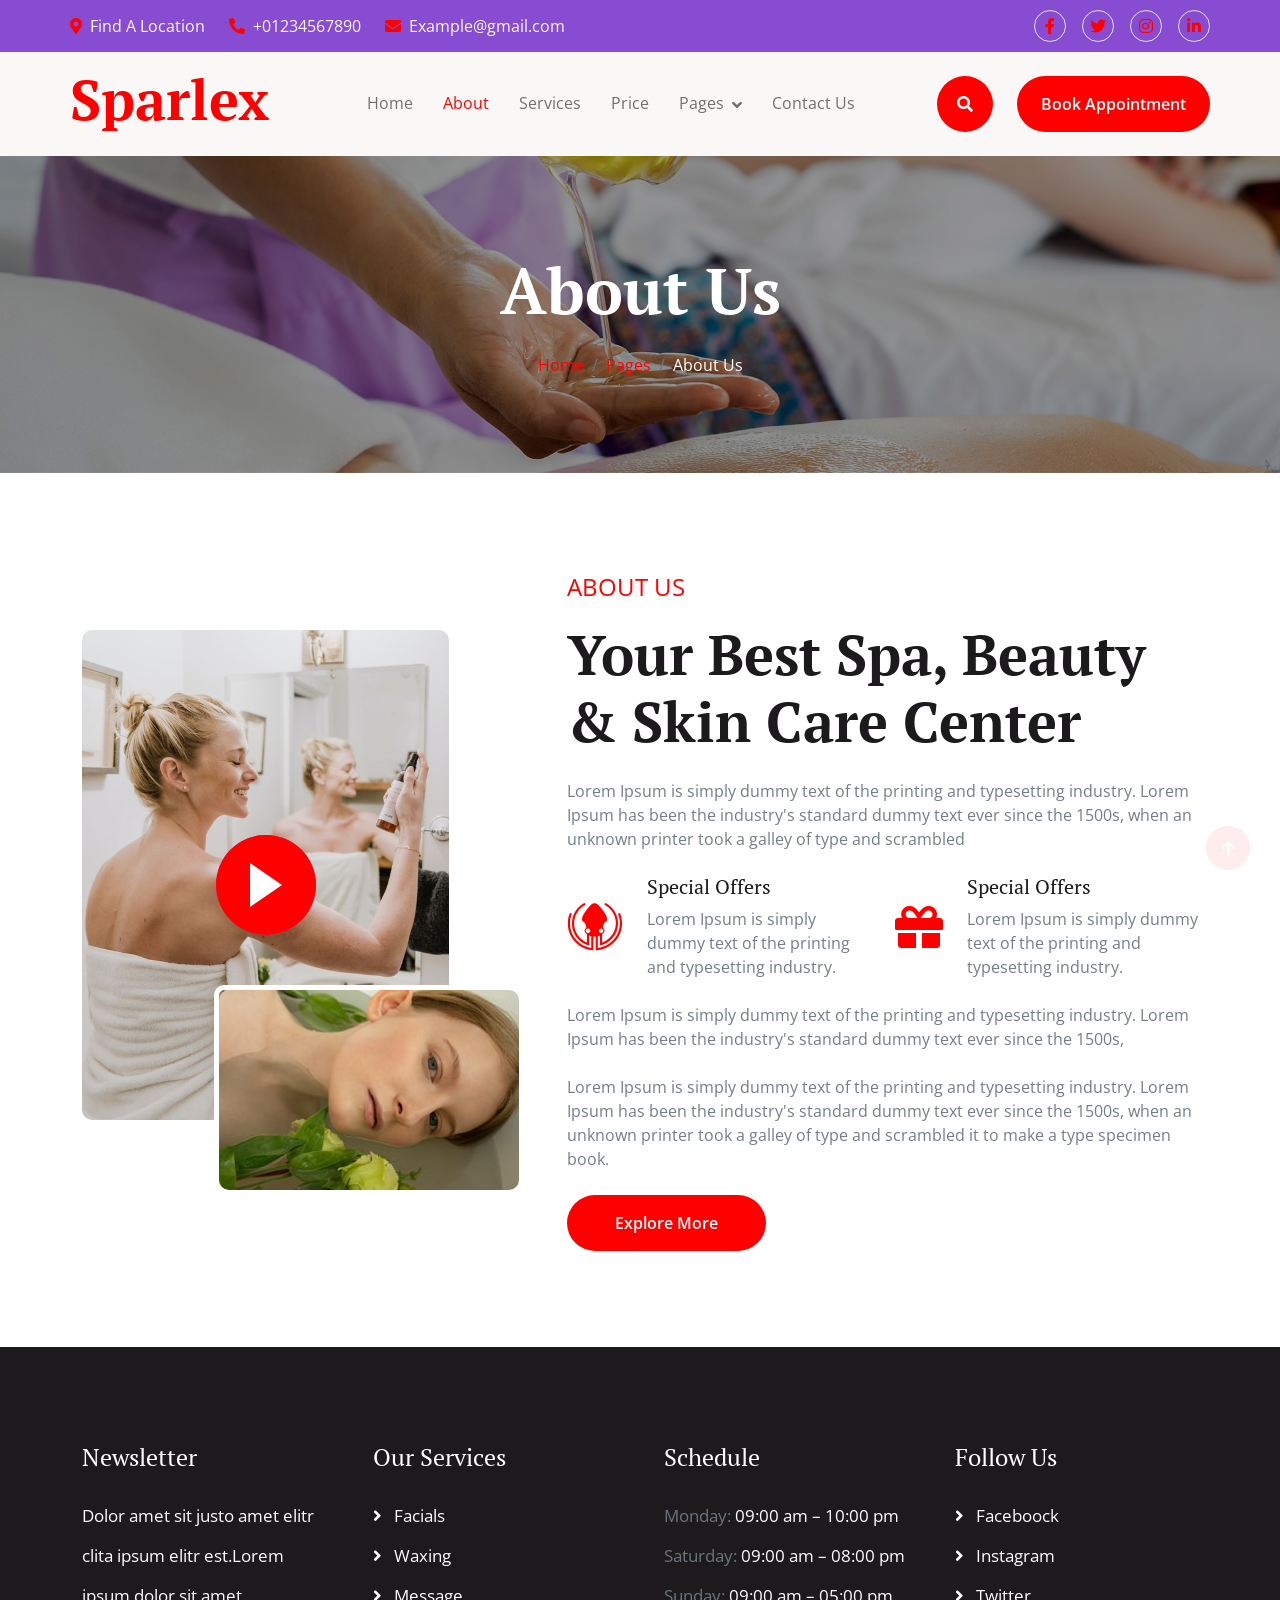
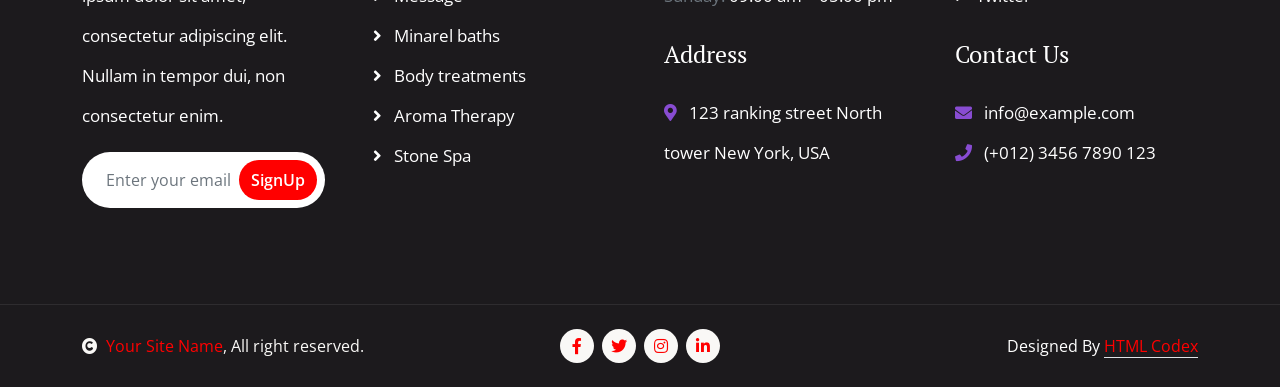
<file: about.html>
<!DOCTYPE html>
<html lang="en">

    <head>
        <meta charset="utf-8">
        <title>Sparlex - Spa Website Template</title>
        <meta content="width=device-width, initial-scale=1.0" name="viewport">
        <meta content="" name="keywords">
        <meta content="" name="description">

        <!-- Google Web Fonts -->
        <link rel="preconnect" href="https://fonts.googleapis.com">
        <link rel="preconnect" href="https://fonts.gstatic.com" crossorigin>
        <link href="https://fonts.googleapis.com/css2?family=Open+Sans:wght@400;600&family=PT+Serif:wght@400;700&display=swap" rel="stylesheet"> 

        <!-- Icon Font Stylesheet -->
        <link rel="stylesheet" href="https://use.fontawesome.com/releases/v5.15.4/css/all.css"/>
        <link href="https://cdn.jsdelivr.net/npm/bootstrap-icons@1.4.1/font/bootstrap-icons.css" rel="stylesheet">

        <!-- Libraries Stylesheet -->
        <link href="lib/animate/animate.min.css" rel="stylesheet">
        <link href="lib/lightbox/css/lightbox.min.css" rel="stylesheet">
        <link href="lib/owlcarousel/assets/owl.carousel.min.css" rel="stylesheet">


        <!-- Customized Bootstrap Stylesheet -->
        <link href="css/bootstrap.min.css" rel="stylesheet">

        <!-- Template Stylesheet -->
        <link href="css/style.css" rel="stylesheet">
    </head>

    <body>

        <!-- Spinner Start -->
        <div id="spinner" class="show w-100 vh-100 bg-white position-fixed translate-middle top-50 start-50  d-flex align-items-center justify-content-center">
            <div class="spinner-grow text-primary" role="status"></div>
        </div>
        <!-- Spinner End -->


        <!-- Navbar start -->
        <div class="container-fluid sticky-top px-0">
            <div class="container-fluid topbar d-none d-lg-block">
                <div class="container px-0">
                    <div class="row align-items-center">
                        <div class="col-lg-8">
                            <div class="d-flex flex-wrap">
                                <a href="#" class="me-4 text-light"><i class="fas fa-map-marker-alt text-primary me-2"></i>Find A Location</a>
                                <a href="#" class="me-4 text-light"><i class="fas fa-phone-alt text-primary me-2"></i>+01234567890</a>
                                <a href="#" class="text-light"><i class="fas fa-envelope text-primary me-2"></i>Example@gmail.com</a>
                            </div>

                        </div>
                        <div class="col-lg-4">
                            <div class="d-flex align-items-center justify-content-end">
                                <a href="#" class="me-3 btn-square border rounded-circle nav-fill"><i class="fab fa-facebook-f"></i></a>
                                <a href="#" class="me-3 btn-square border rounded-circle nav-fill"><i class="fab fa-twitter"></i></a>
                                <a href="#" class="me-3 btn-square border rounded-circle nav-fill"><i class="fab fa-instagram"></i></a>
                                <a href="#" class="btn-square border rounded-circle nav-fill"><i class="fab fa-linkedin-in"></i></a>
                            </div>
                        </div>
                    </div>
                </div>
            </div>
            <div class="container-fluid bg-light">
                <div class="container px-0">
                    <nav class="navbar navbar-light navbar-expand-xl">
                        <a href="index.html" class="navbar-brand">
                            <h1 class="text-primary display-4">Sparlex</h1>
                        </a>
                        <button class="navbar-toggler py-2 px-3" type="button" data-bs-toggle="collapse" data-bs-target="#navbarCollapse">
                            <span class="fa fa-bars text-primary"></span>
                        </button>
                        <div class="collapse navbar-collapse bg-light py-3" id="navbarCollapse">
                            <div class="navbar-nav mx-auto border-top">
                                <a href="index.html" class="nav-item nav-link">Home</a>
                                <a href="about.html" class="nav-item nav-link active">About</a>
                                <a href="service.html" class="nav-item nav-link">Services</a>
                                <a href="price.html" class="nav-item nav-link">Price</a>
                                <div class="nav-item dropdown">
                                    <a href="#" class="nav-link dropdown-toggle" data-bs-toggle="dropdown">Pages</a>
                                    <div class="dropdown-menu m-0 bg-secondary rounded-0">
                                        <a href="team.html" class="dropdown-item">Team</a>
                                        <a href="testimonial.html" class="dropdown-item">Testimonial</a>
                                        <a href="gallery.html" class="dropdown-item">Gallery</a>
                                        <a href="appointment.html" class="dropdown-item">Appointment</a>
                                        <a href="404.html" class="dropdown-item">404 page</a>
                                    </div>
                                </div>
                                <a href="contact.html" class="nav-item nav-link">Contact Us</a>
                            </div>
                            <div class="d-flex align-items-center flex-nowrap pt-xl-0">
                                <button class="btn-search btn btn-primary btn-primary-outline-0 rounded-circle btn-lg-square" data-bs-toggle="modal" data-bs-target="#searchModal"><i class="fas fa-search"></i></button>
                                <a href="index.html" class="btn btn-primary btn-primary-outline-0 rounded-pill py-3 px-4 ms-4">Book Appointment</a>
                            </div>
                        </div>
                    </nav>
                </div>
            </div>
        </div>
        <!-- Navbar End -->


        <!-- Modal Search Start -->
        <div class="modal fade" id="searchModal" tabindex="-1" aria-labelledby="exampleModalLabel" aria-hidden="true">
            <div class="modal-dialog modal-fullscreen">
                <div class="modal-content rounded-0">
                    <div class="modal-header">
                        <h5 class="modal-title" id="exampleModalLabel">Search by keyword</h5>
                        <button type="button" class="btn-close" data-bs-dismiss="modal" aria-label="Close"></button>
                    </div>
                    <div class="modal-body d-flex align-items-center">
                        <div class="input-group w-75 mx-auto d-flex">
                            <input type="search" class="form-control p-3" placeholder="keywords" aria-describedby="search-icon-1">
                            <span id="search-icon-1" class="input-group-text p-3"><i class="fa fa-search"></i></span>
                        </div>
                    </div>
                </div>
            </div>
        </div>
        <!-- Modal Search End -->



        <!-- Header Start -->
        <div class="container-fluid bg-breadcrumb py-5">
            <div class="container text-center py-5">
                <h3 class="text-white display-3 mb-4">About Us</h1>
                <ol class="breadcrumb justify-content-center mb-0">
                    <li class="breadcrumb-item"><a href="index.html">Home</a></li>
                    <li class="breadcrumb-item"><a href="#">Pages</a></li>
                    <li class="breadcrumb-item active text-white">About Us</li>
                </ol>    
            </div>
        </div>
        <!-- Header End -->

        
        <!-- About Start -->
        <div class="container-fluid about py-5">
            <div class="container py-5">
                <div class="row g-5 align-items-center">
                    <div class="col-lg-5">
                        <div class="video">
                            <img src="img/about-1.jpg" class="img-fluid rounded" alt="">
                            <div class="position-absolute rounded border-5 border-top border-start border-white" style="bottom: 0; right: 0;;">
                                <img src="img/about-2.jpg" class="img-fluid rounded" alt="">
                            </div>
                            <button type="button" class="btn btn-play" data-bs-toggle="modal" data-src="https://www.youtube.com/embed/DWRcNpR6Kdc" data-bs-target="#videoModal">
                                <span></span>
                            </button>
                        </div>
                    </div>
                    <div class="col-lg-7">
                        <div>
                            <p class="fs-4 text-uppercase text-primary">About Us</p>
                            <h1 class="display-4 mb-4">Your Best Spa, Beauty & Skin Care Center</h1>
                            <p class="mb-4">Lorem Ipsum is simply dummy text of the printing and typesetting industry. Lorem Ipsum has been the industry's standard dummy text ever since the 1500s, when an unknown printer took a galley of type and scrambled
                            </p>
                            <div class="row g-4">
                                <div class="col-md-6">
                                    <div class="d-flex align-items-center">
                                        <i class="fab fa-gitkraken fa-3x text-primary"></i>
                                        <div class="ms-4">
                                            <h5 class="mb-2">Special Offers</h5>
                                            <p class="mb-0">Lorem Ipsum is simply dummy text of the printing and typesetting industry.</p>
                                        </div>
                                    </div>
                                </div>
                                <div class="col-md-6">
                                    <div class="d-flex align-items-center">
                                        <i class="fas fa-gift fa-3x text-primary"></i>
                                        <div class="ms-4">
                                            <h5 class="mb-2">Special Offers</h5>
                                            <p class="mb-0">Lorem Ipsum is simply dummy text of the printing and typesetting industry.</p>
                                        </div>
                                    </div>
                                </div>
                            </div>
                            <p class="my-4">Lorem Ipsum is simply dummy text of the printing and typesetting industry. Lorem Ipsum has been the industry's standard dummy text ever since the 1500s,
                            </p>
                            <p class="mb-4">Lorem Ipsum is simply dummy text of the printing and typesetting industry. Lorem Ipsum has been the industry's standard dummy text ever since the 1500s, when an unknown printer took a galley of type and scrambled it to make a type specimen book.
                            </p>
                        </div>
                        <a href="#" class="btn btn-primary btn-primary-outline-0 rounded-pill py-3 px-5">Explore More</a>
                    </div> 
                </div>
            </div>
        </div>
        <!-- Modal Video -->
        <div class="modal fade" id="videoModal" tabindex="-1" aria-labelledby="exampleModalLabel" aria-hidden="true">
            <div class="modal-dialog">
                <div class="modal-content rounded-0">
                    <div class="modal-header">
                        <h5 class="modal-title" id="exampleModalLabel">Youtube Video</h5>
                        <button type="button" class="btn-close" data-bs-dismiss="modal" aria-label="Close"></button>
                    </div>
                    <div class="modal-body">
                        <!-- 16:9 aspect ratio -->
                        <div class="ratio ratio-16x9">
                            <iframe class="embed-responsive-item" src="" id="video" allowfullscreen allowscriptaccess="always"
                                allow="autoplay"></iframe>
                        </div>
                    </div>
                </div>
            </div>
        </div>
        <!-- About End -->



        <!-- Footer Start -->
        <div class="container-fluid footer py-5">
            <div class="container py-5">
                <div class="row g-5">
                    <div class="col-md-6 col-lg-6 col-xl-3">
                        <div class="footer-item">
                            <h4 class="mb-4 text-white">Newsletter</h4>
                            <p class="text-white">Dolor amet sit justo amet elitr clita ipsum elitr est.Lorem ipsum dolor sit amet, consectetur adipiscing elit. Nullam in tempor dui, non consectetur enim.</p>
                            <div class="position-relative mx-auto rounded-pill">
                                <input class="form-control rounded-pill border-0 w-100 py-3 ps-4 pe-5" type="text" placeholder="Enter your email">
                                <button type="button" class="btn btn-primary btn-primary-outline-0 rounded-pill position-absolute top-0 end-0 py-2 mt-2 me-2">SignUp</button>
                            </div>
                        </div>
                    </div>
                    <div class="col-md-6 col-lg-6 col-xl-3">
                        <div class="footer-item d-flex flex-column">
                            <h4 class="mb-4 text-white">Our Services</h4>
                            <a href=""><i class="fas fa-angle-right me-2"></i> Facials</a>
                            <a href=""><i class="fas fa-angle-right me-2"></i> Waxing</a>
                            <a href=""><i class="fas fa-angle-right me-2"></i> Message</a>
                            <a href=""><i class="fas fa-angle-right me-2"></i> Minarel baths</a>
                            <a href=""><i class="fas fa-angle-right me-2"></i> Body treatments</a>
                            <a href=""><i class="fas fa-angle-right me-2"></i> Aroma Therapy</a>
                            <a href=""><i class="fas fa-angle-right me-2"></i> Stone Spa</a>
                        </div>
                    </div>
                    <div class="col-md-6 col-lg-6 col-xl-3">
                        <div class="footer-item d-flex flex-column">
                            <h4 class="mb-4 text-white">Schedule</h4>
                            <p class="text-muted mb-0">Monday: <span class="text-white"> 09:00 am – 10:00 pm</span></p>
                            <p class="text-muted mb-0">Saturday: <span class="text-white"> 09:00 am – 08:00 pm</span></p>
                            <p class="text-muted mb-0">Sunday: <span class="text-white"> 09:00 am – 05:00 pm</span></p>
                            <h4 class="my-4 text-white">Address</h4>
                            <p class="mb-0"><i class="fas fa-map-marker-alt text-secondary me-2"></i> 123 ranking street North tower New York, USA</p>
                        </div>
                    </div>
                    <div class="col-md-6 col-lg-6 col-xl-3">
                        <div class="footer-item d-flex flex-column">
                            <h4 class="mb-4 text-white">Follow Us</h4>
                            <a href=""><i class="fas fa-angle-right me-2"></i> Faceboock</a>
                            <a href=""><i class="fas fa-angle-right me-2"></i> Instagram</a>
                            <a href=""><i class="fas fa-angle-right me-2"></i> Twitter</a>
                            <h4 class="my-4 text-white">Contact Us</h4>
                            <p class="mb-0"><i class="fas fa-envelope text-secondary me-2"></i> info@example.com</p>
                            <p class="mb-0"><i class="fas fa-phone text-secondary me-2"></i> (+012) 3456 7890 123</p>
                        </div>
                    </div>
                </div>
            </div>
        </div>
        <!-- Footer End -->



        <!-- Copyright Start -->
        <div class="container-fluid copyright py-4">
            <div class="container">
                <div class="row g-4 align-items-center">
                    <div class="col-md-4 text-center text-md-start mb-md-0">
                        <span class="text-light"><a href="#"><i class="fas fa-copyright text-light me-2"></i>Your Site Name</a>, All right reserved.</span>
                    </div>
                    <div class="col-md-4">
                        <div class="d-flex justify-content-center">
                            <a href="" class="btn btn-light btn-light-outline-0 btn-sm-square rounded-circle me-2"><i class="fab fa-facebook-f"></i></a>
                            <a href="" class="btn btn-light btn-light-outline-0 btn-sm-square rounded-circle me-2"><i class="fab fa-twitter"></i></a>
                            <a href="" class="btn btn-light btn-light-outline-0 btn-sm-square rounded-circle me-2"><i class="fab fa-instagram"></i></a>
                            <a href="" class="btn btn-light btn-light-outline-0 btn-sm-square rounded-circle me-0"><i class="fab fa-linkedin-in"></i></a>
                        </div>
                    </div>
                    <div class="col-md-4 text-center text-md-end text-white">
                        <!--/*** This template is free as long as you keep the below author’s credit link/attribution link/backlink. ***/-->
                        <!--/*** If you'd like to use the template without the below author’s credit link/attribution link/backlink, ***/-->
                        <!--/*** you can purchase the Credit Removal License from "https://htmlcodex.com/credit-removal". ***/-->
                        Designed By <a class="border-bottom" href="https://htmlcodex.com">HTML Codex</a>
                    </div>
                </div>
            </div>
        </div>
        <!-- Copyright End -->



        <!-- Back to Top -->
        <a href="#" class="btn btn-primary btn-primary-outline-0 btn-md-square rounded-circle back-to-top"><i class="fa fa-arrow-up"></i></a>   

        
    <!-- JavaScript Libraries -->
    <script src="https://ajax.googleapis.com/ajax/libs/jquery/3.6.4/jquery.min.js"></script>
    <script src="https://cdn.jsdelivr.net/npm/bootstrap@5.0.0/dist/js/bootstrap.bundle.min.js"></script>
    <script src="lib/wow/wow.min.js"></script>
    <script src="lib/easing/easing.min.js"></script>
    <script src="lib/waypoints/waypoints.min.js"></script>
    <script src="lib/counterup/counterup.min.js"></script>
    <script src="lib/lightbox/js/lightbox.min.js"></script>
    <script src="lib/owlcarousel/owl.carousel.min.js"></script>

    <!-- Template Javascript -->
    <script src="js/main.js"></script>
    </body>

</html>
</file>
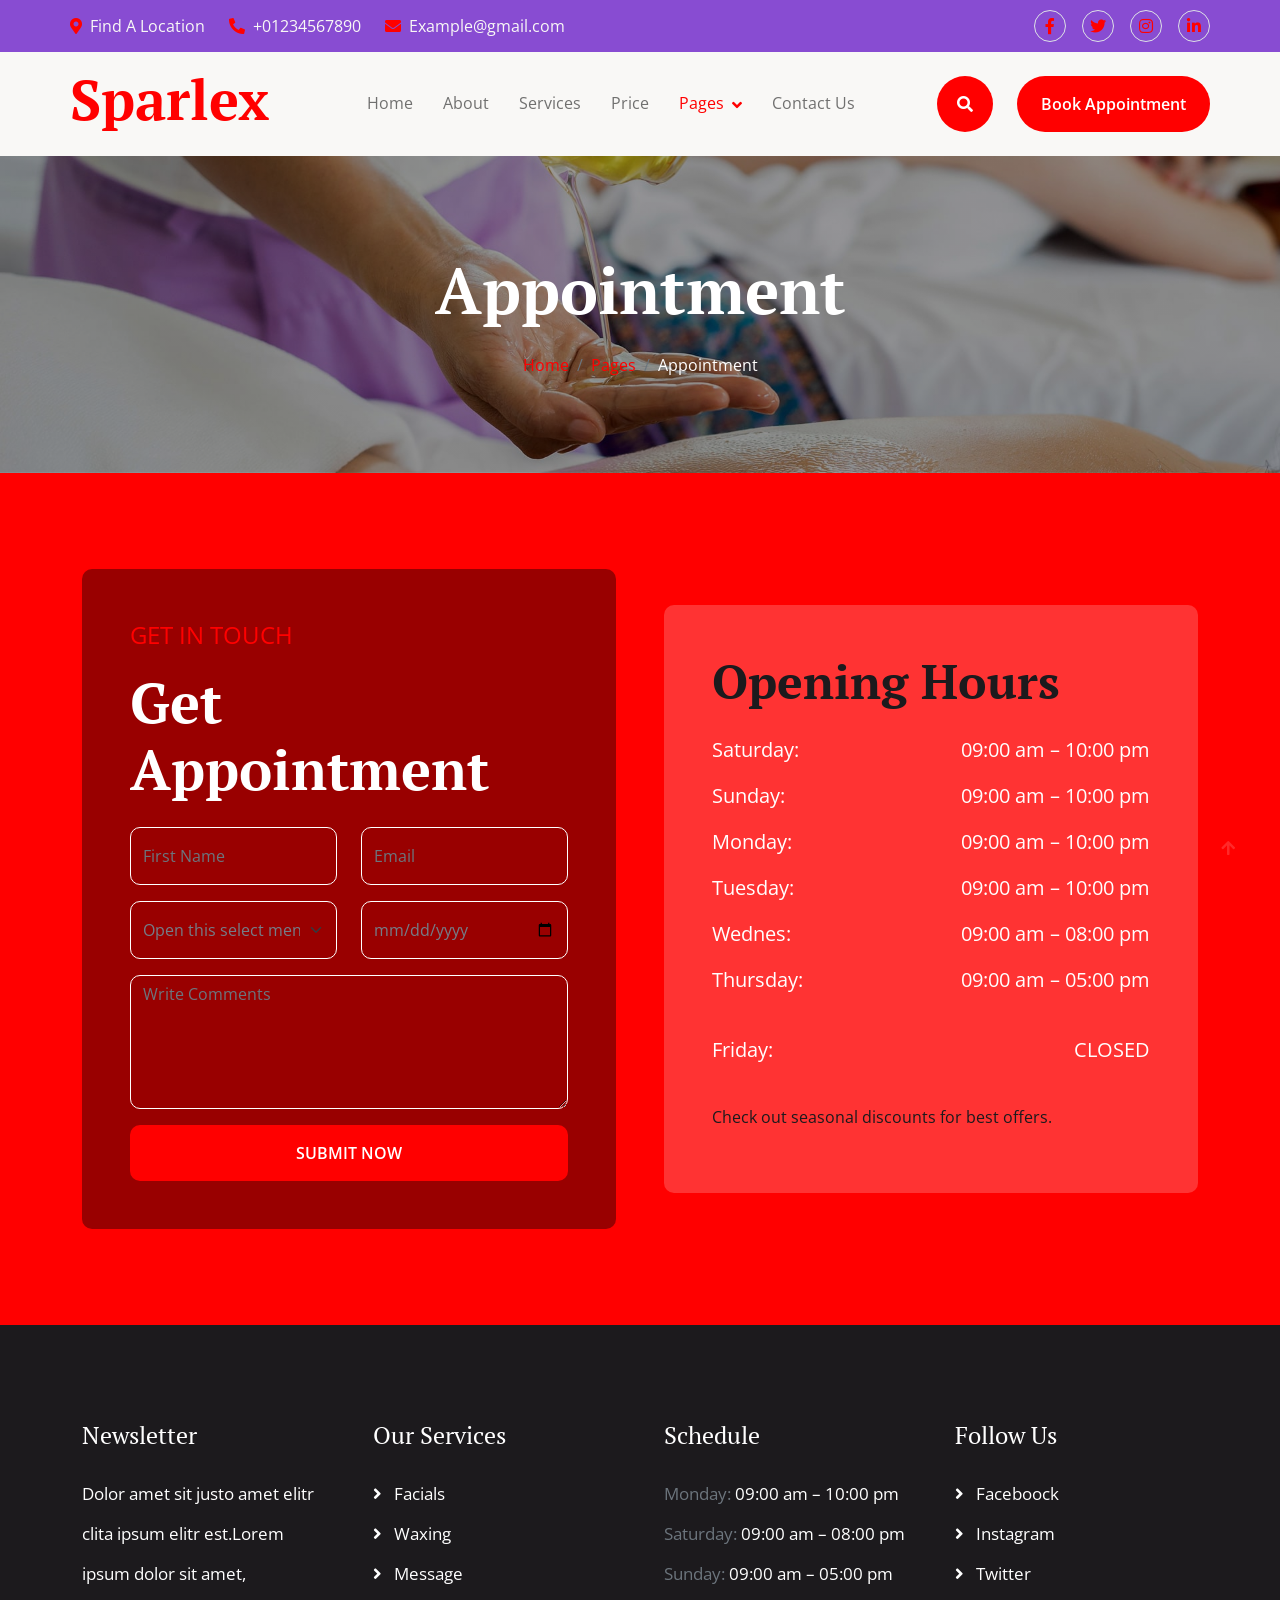
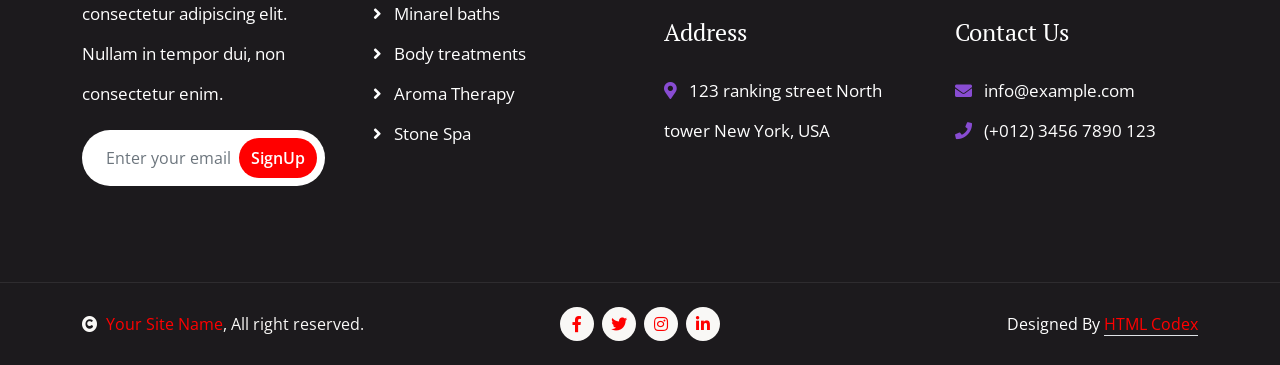
<file: appointment.html>
<!DOCTYPE html>
<html lang="en">

    <head>
        <meta charset="utf-8">
        <title>Sparlex - Spa Website Template</title>
        <meta content="width=device-width, initial-scale=1.0" name="viewport">
        <meta content="" name="keywords">
        <meta content="" name="description">

        <!-- Google Web Fonts -->
        <link rel="preconnect" href="https://fonts.googleapis.com">
        <link rel="preconnect" href="https://fonts.gstatic.com" crossorigin>
        <link href="https://fonts.googleapis.com/css2?family=Open+Sans:wght@400;600&family=PT+Serif:wght@400;700&display=swap" rel="stylesheet"> 

        <!-- Icon Font Stylesheet -->
        <link rel="stylesheet" href="https://use.fontawesome.com/releases/v5.15.4/css/all.css"/>
        <link href="https://cdn.jsdelivr.net/npm/bootstrap-icons@1.4.1/font/bootstrap-icons.css" rel="stylesheet">

        <!-- Libraries Stylesheet -->
        <link href="lib/animate/animate.min.css" rel="stylesheet">
        <link href="lib/lightbox/css/lightbox.min.css" rel="stylesheet">
        <link href="lib/owlcarousel/assets/owl.carousel.min.css" rel="stylesheet">


        <!-- Customized Bootstrap Stylesheet -->
        <link href="css/bootstrap.min.css" rel="stylesheet">

        <!-- Template Stylesheet -->
        <link href="css/style.css" rel="stylesheet">
    </head>

    <body>

        <!-- Spinner Start -->
        <div id="spinner" class="show w-100 vh-100 bg-white position-fixed translate-middle top-50 start-50  d-flex align-items-center justify-content-center">
            <div class="spinner-grow text-primary" role="status"></div>
        </div>
        <!-- Spinner End -->


        <!-- Navbar start -->
        <div class="container-fluid sticky-top px-0">
            <div class="container-fluid topbar d-none d-lg-block">
                <div class="container px-0">
                    <div class="row align-items-center">
                        <div class="col-lg-8">
                            <div class="d-flex flex-wrap">
                                <a href="#" class="me-4 text-light"><i class="fas fa-map-marker-alt text-primary me-2"></i>Find A Location</a>
                                <a href="#" class="me-4 text-light"><i class="fas fa-phone-alt text-primary me-2"></i>+01234567890</a>
                                <a href="#" class="text-light"><i class="fas fa-envelope text-primary me-2"></i>Example@gmail.com</a>
                            </div>

                        </div>
                        <div class="col-lg-4">
                            <div class="d-flex align-items-center justify-content-end">
                                <a href="#" class="me-3 btn-square border rounded-circle nav-fill"><i class="fab fa-facebook-f"></i></a>
                                <a href="#" class="me-3 btn-square border rounded-circle nav-fill"><i class="fab fa-twitter"></i></a>
                                <a href="#" class="me-3 btn-square border rounded-circle nav-fill"><i class="fab fa-instagram"></i></a>
                                <a href="#" class="btn-square border rounded-circle nav-fill"><i class="fab fa-linkedin-in"></i></a>
                            </div>
                        </div>
                    </div>
                </div>
            </div>
            <div class="container-fluid bg-light">
                <div class="container px-0">
                    <nav class="navbar navbar-light navbar-expand-xl">
                        <a href="index.html" class="navbar-brand">
                            <h1 class="text-primary display-4">Sparlex</h1>
                        </a>
                        <button class="navbar-toggler py-2 px-3" type="button" data-bs-toggle="collapse" data-bs-target="#navbarCollapse">
                            <span class="fa fa-bars text-primary"></span>
                        </button>
                        <div class="collapse navbar-collapse bg-light py-3" id="navbarCollapse">
                            <div class="navbar-nav mx-auto border-top">
                                <a href="index.html" class="nav-item nav-link">Home</a>
                                <a href="about.html" class="nav-item nav-link">About</a>
                                <a href="service.html" class="nav-item nav-link">Services</a>
                                <a href="price.html" class="nav-item nav-link">Price</a>
                                <div class="nav-item dropdown">
                                    <a href="#" class="nav-link dropdown-toggle active" data-bs-toggle="dropdown">Pages</a>
                                    <div class="dropdown-menu m-0 bg-secondary rounded-0">
                                        <a href="team.html" class="dropdown-item">Team</a>
                                        <a href="testimonial.html" class="dropdown-item">Testimonial</a>
                                        <a href="gallery.html" class="dropdown-item">Gallery</a>
                                        <a href="appointment.html" class="dropdown-item active">Appointment</a>
                                        <a href="404.html" class="dropdown-item">404 page</a>
                                    </div>
                                </div>
                                <a href="contact.html" class="nav-item nav-link">Contact Us</a>
                            </div>
                            <div class="d-flex align-items-center flex-nowrap pt-xl-0">
                                <button class="btn-search btn btn-primary btn-primary-outline-0 rounded-circle btn-lg-square" data-bs-toggle="modal" data-bs-target="#searchModal"><i class="fas fa-search"></i></button>
                                <a href="index.html" class="btn btn-primary btn-primary-outline-0 rounded-pill py-3 px-4 ms-4">Book Appointment</a>
                            </div>
                        </div>
                    </nav>
                </div>
            </div>
        </div>
        <!-- Navbar End -->


        <!-- Modal Search Start -->
        <div class="modal fade" id="searchModal" tabindex="-1" aria-labelledby="exampleModalLabel" aria-hidden="true">
            <div class="modal-dialog modal-fullscreen">
                <div class="modal-content rounded-0">
                    <div class="modal-header">
                        <h5 class="modal-title" id="exampleModalLabel">Search by keyword</h5>
                        <button type="button" class="btn-close" data-bs-dismiss="modal" aria-label="Close"></button>
                    </div>
                    <div class="modal-body d-flex align-items-center">
                        <div class="input-group w-75 mx-auto d-flex">
                            <input type="search" class="form-control p-3" placeholder="keywords" aria-describedby="search-icon-1">
                            <span id="search-icon-1" class="input-group-text p-3"><i class="fa fa-search"></i></span>
                        </div>
                    </div>
                </div>
            </div>
        </div>
        <!-- Modal Search End -->



        <!-- Header Start -->
        <div class="container-fluid bg-breadcrumb py-5">
            <div class="container text-center py-5">
                <h3 class="text-white display-3 mb-4">Appointment</h1>
                <ol class="breadcrumb justify-content-center mb-0">
                    <li class="breadcrumb-item"><a href="index.html">Home</a></li>
                    <li class="breadcrumb-item"><a href="#">Pages</a></li>
                    <li class="breadcrumb-item active text-white">Appointment</li>
                </ol>    
            </div>
        </div>
        <!-- Header End -->

        
        <!-- Appointment Start -->
        <div class="container-fluid appointment py-5" style="background: var(--bs-primary);">
            <div class="container py-5">
                <div class="row g-5 align-items-center">
                    <div class="col-lg-6">
                        <div class="appointment-form p-5">
                            <p class="fs-4 text-uppercase text-primary">Get In Touch</p>
                            <h1 class="display-4 mb-4 text-white">Get Appointment</h1>
                            <form>
                                <div class="row gy-3 gx-4">
                                    <div class="col-lg-6">
                                        <input type="text" class="form-control py-3 border-white bg-transparent text-white" placeholder="First Name">
                                    </div>
                                    <div class="col-lg-6">
                                        <input type="email" class="form-control py-3 border-white bg-transparent text-white" placeholder="Email">
                                    </div>
                                    <div class="col-lg-6">
                                        <select class="form-select py-3 border-white bg-transparent" aria-label="Default select example">
                                            <option selected>Open this select menu</option>
                                            <option value="1">One</option>
                                            <option value="2">Two</option>
                                            <option value="3">Three</option>
                                        </select>
                                    </div>
                                    <div class="col-lg-6">
                                        <input type="date" class="form-control py-3 border-white bg-transparent">
                                    </div>
                                    <div class="col-lg-12">
                                        <textarea class="form-control border-white bg-transparent text-white" name="text" id="area-text" cols="30" rows="5" placeholder="Write Comments"></textarea>
                                    </div>
                                    <div class="col-lg-12">
                                        <button type="button" class="btn btn-primary btn-primary-outline-0 w-100 py-3 px-5">SUBMIT NOW</button>
                                    </div>
                                </div>
                            </form>
                        </div>
                    </div>
                    <div class="col-lg-6">
                        <div class="appointment-time p-5">
                            <h1 class="display-5 mb-4">Opening Hours</h1>
                            <div class="d-flex justify-content-between fs-5 text-white">
                                <p>Saturday:</p>
                                <p>09:00 am – 10:00 pm</p>
                            </div>
                            <div class="d-flex justify-content-between fs-5 text-white">
                                <p>Sunday:</p>
                                <p>09:00 am – 10:00 pm</p>
                            </div>
                            <div class="d-flex justify-content-between fs-5 text-white">
                                <p>Monday:</p>
                                <p>09:00 am – 10:00 pm</p>
                            </div>
                            <div class="d-flex justify-content-between fs-5 text-white">
                                <p>Tuesday:</p>
                                <p>09:00 am – 10:00 pm</p>
                            </div>
                            <div class="d-flex justify-content-between fs-5 text-white">
                                <p>Wednes:</p>
                                <p>09:00 am – 08:00 pm</p>
                            </div>
                            <div class="d-flex justify-content-between fs-5 text-white mb-4">
                                <p>Thursday:</p>
                                <p>09:00 am – 05:00 pm</p>
                            </div>
                            <div class="d-flex justify-content-between fs-5 text-white mb-4">
                                <p>Friday:</p>
                                <p>CLOSED</p>
                            </div>
                            <p class="text-dark">Check out seasonal discounts for best offers.</p>
                        </div>
                    </div>
                </div>
            </div>
        </div>
        <!-- Appointment End -->



        <!-- Footer Start -->
        <div class="container-fluid footer py-5">
            <div class="container py-5">
                <div class="row g-5">
                    <div class="col-md-6 col-lg-6 col-xl-3">
                        <div class="footer-item">
                            <h4 class="mb-4 text-white">Newsletter</h4>
                            <p class="text-white">Dolor amet sit justo amet elitr clita ipsum elitr est.Lorem ipsum dolor sit amet, consectetur adipiscing elit. Nullam in tempor dui, non consectetur enim.</p>
                            <div class="position-relative mx-auto rounded-pill">
                                <input class="form-control rounded-pill border-0 w-100 py-3 ps-4 pe-5" type="text" placeholder="Enter your email">
                                <button type="button" class="btn btn-primary btn-primary-outline-0 rounded-pill position-absolute top-0 end-0 py-2 mt-2 me-2">SignUp</button>
                            </div>
                        </div>
                    </div>
                    <div class="col-md-6 col-lg-6 col-xl-3">
                        <div class="footer-item d-flex flex-column">
                            <h4 class="mb-4 text-white">Our Services</h4>
                            <a href=""><i class="fas fa-angle-right me-2"></i> Facials</a>
                            <a href=""><i class="fas fa-angle-right me-2"></i> Waxing</a>
                            <a href=""><i class="fas fa-angle-right me-2"></i> Message</a>
                            <a href=""><i class="fas fa-angle-right me-2"></i> Minarel baths</a>
                            <a href=""><i class="fas fa-angle-right me-2"></i> Body treatments</a>
                            <a href=""><i class="fas fa-angle-right me-2"></i> Aroma Therapy</a>
                            <a href=""><i class="fas fa-angle-right me-2"></i> Stone Spa</a>
                        </div>
                    </div>
                    <div class="col-md-6 col-lg-6 col-xl-3">
                        <div class="footer-item d-flex flex-column">
                            <h4 class="mb-4 text-white">Schedule</h4>
                            <p class="text-muted mb-0">Monday: <span class="text-white"> 09:00 am – 10:00 pm</span></p>
                            <p class="text-muted mb-0">Saturday: <span class="text-white"> 09:00 am – 08:00 pm</span></p>
                            <p class="text-muted mb-0">Sunday: <span class="text-white"> 09:00 am – 05:00 pm</span></p>
                            <h4 class="my-4 text-white">Address</h4>
                            <p class="mb-0"><i class="fas fa-map-marker-alt text-secondary me-2"></i> 123 ranking street North tower New York, USA</p>
                        </div>
                    </div>
                    <div class="col-md-6 col-lg-6 col-xl-3">
                        <div class="footer-item d-flex flex-column">
                            <h4 class="mb-4 text-white">Follow Us</h4>
                            <a href=""><i class="fas fa-angle-right me-2"></i> Faceboock</a>
                            <a href=""><i class="fas fa-angle-right me-2"></i> Instagram</a>
                            <a href=""><i class="fas fa-angle-right me-2"></i> Twitter</a>
                            <h4 class="my-4 text-white">Contact Us</h4>
                            <p class="mb-0"><i class="fas fa-envelope text-secondary me-2"></i> info@example.com</p>
                            <p class="mb-0"><i class="fas fa-phone text-secondary me-2"></i> (+012) 3456 7890 123</p>
                        </div>
                    </div>
                </div>
            </div>
        </div>
        <!-- Footer End -->



        <!-- Copyright Start -->
        <div class="container-fluid copyright py-4">
            <div class="container">
                <div class="row g-4 align-items-center">
                    <div class="col-md-4 text-center text-md-start mb-md-0">
                        <span class="text-light"><a href="#"><i class="fas fa-copyright text-light me-2"></i>Your Site Name</a>, All right reserved.</span>
                    </div>
                    <div class="col-md-4">
                        <div class="d-flex justify-content-center">
                            <a href="" class="btn btn-light btn-light-outline-0 btn-sm-square rounded-circle me-2"><i class="fab fa-facebook-f"></i></a>
                            <a href="" class="btn btn-light btn-light-outline-0 btn-sm-square rounded-circle me-2"><i class="fab fa-twitter"></i></a>
                            <a href="" class="btn btn-light btn-light-outline-0 btn-sm-square rounded-circle me-2"><i class="fab fa-instagram"></i></a>
                            <a href="" class="btn btn-light btn-light-outline-0 btn-sm-square rounded-circle me-0"><i class="fab fa-linkedin-in"></i></a>
                        </div>
                    </div>
                    <div class="col-md-4 text-center text-md-end text-white">
                        <!--/*** This template is free as long as you keep the below author’s credit link/attribution link/backlink. ***/-->
                        <!--/*** If you'd like to use the template without the below author’s credit link/attribution link/backlink, ***/-->
                        <!--/*** you can purchase the Credit Removal License from "https://htmlcodex.com/credit-removal". ***/-->
                        Designed By <a class="border-bottom" href="https://htmlcodex.com">HTML Codex</a>
                    </div>
                </div>
            </div>
        </div>
        <!-- Copyright End -->



        <!-- Back to Top -->
        <a href="#" class="btn btn-primary btn-primary-outline-0 btn-md-square rounded-circle back-to-top"><i class="fa fa-arrow-up"></i></a>   

        
    <!-- JavaScript Libraries -->
    <script src="https://ajax.googleapis.com/ajax/libs/jquery/3.6.4/jquery.min.js"></script>
    <script src="https://cdn.jsdelivr.net/npm/bootstrap@5.0.0/dist/js/bootstrap.bundle.min.js"></script>
    <script src="lib/wow/wow.min.js"></script>
    <script src="lib/easing/easing.min.js"></script>
    <script src="lib/waypoints/waypoints.min.js"></script>
    <script src="lib/counterup/counterup.min.js"></script>
    <script src="lib/lightbox/js/lightbox.min.js"></script>
    <script src="lib/owlcarousel/owl.carousel.min.js"></script>

    <!-- Template Javascript -->
    <script src="js/main.js"></script>
    </body>

</html>
</file>
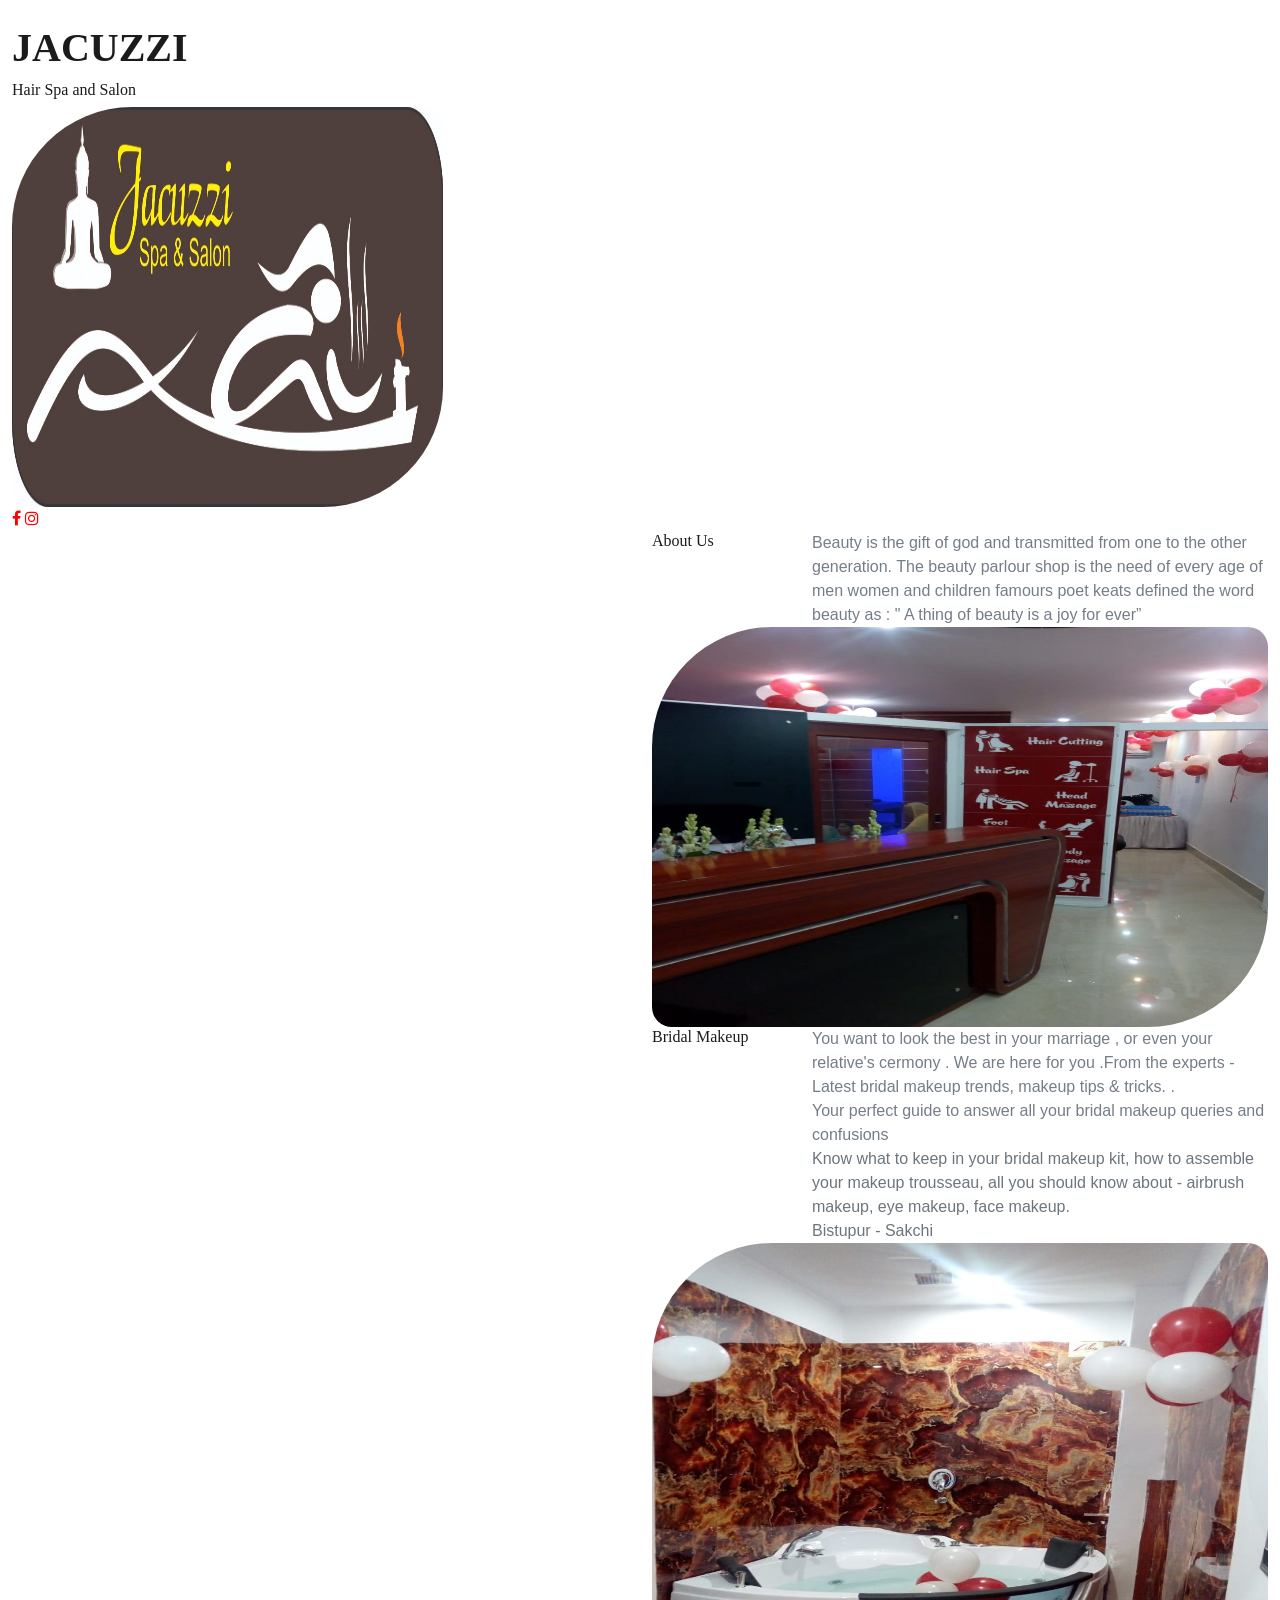
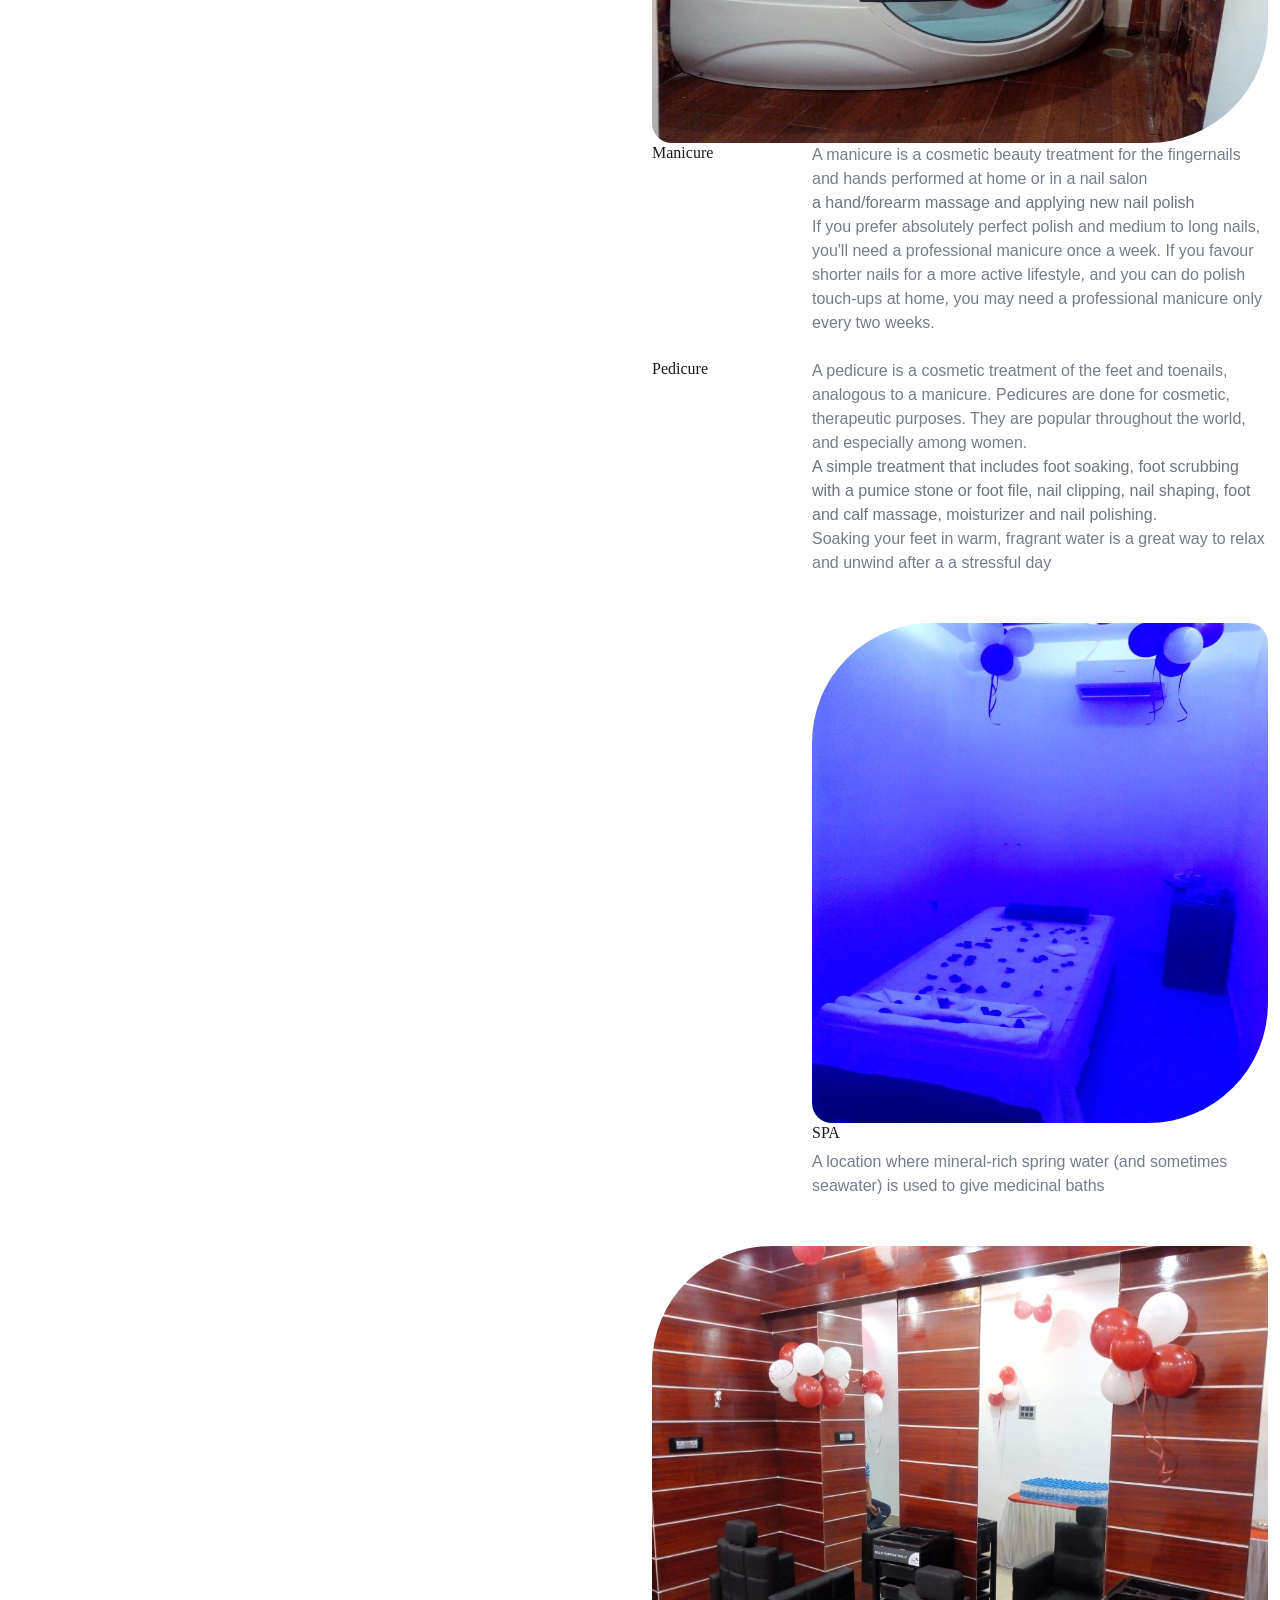
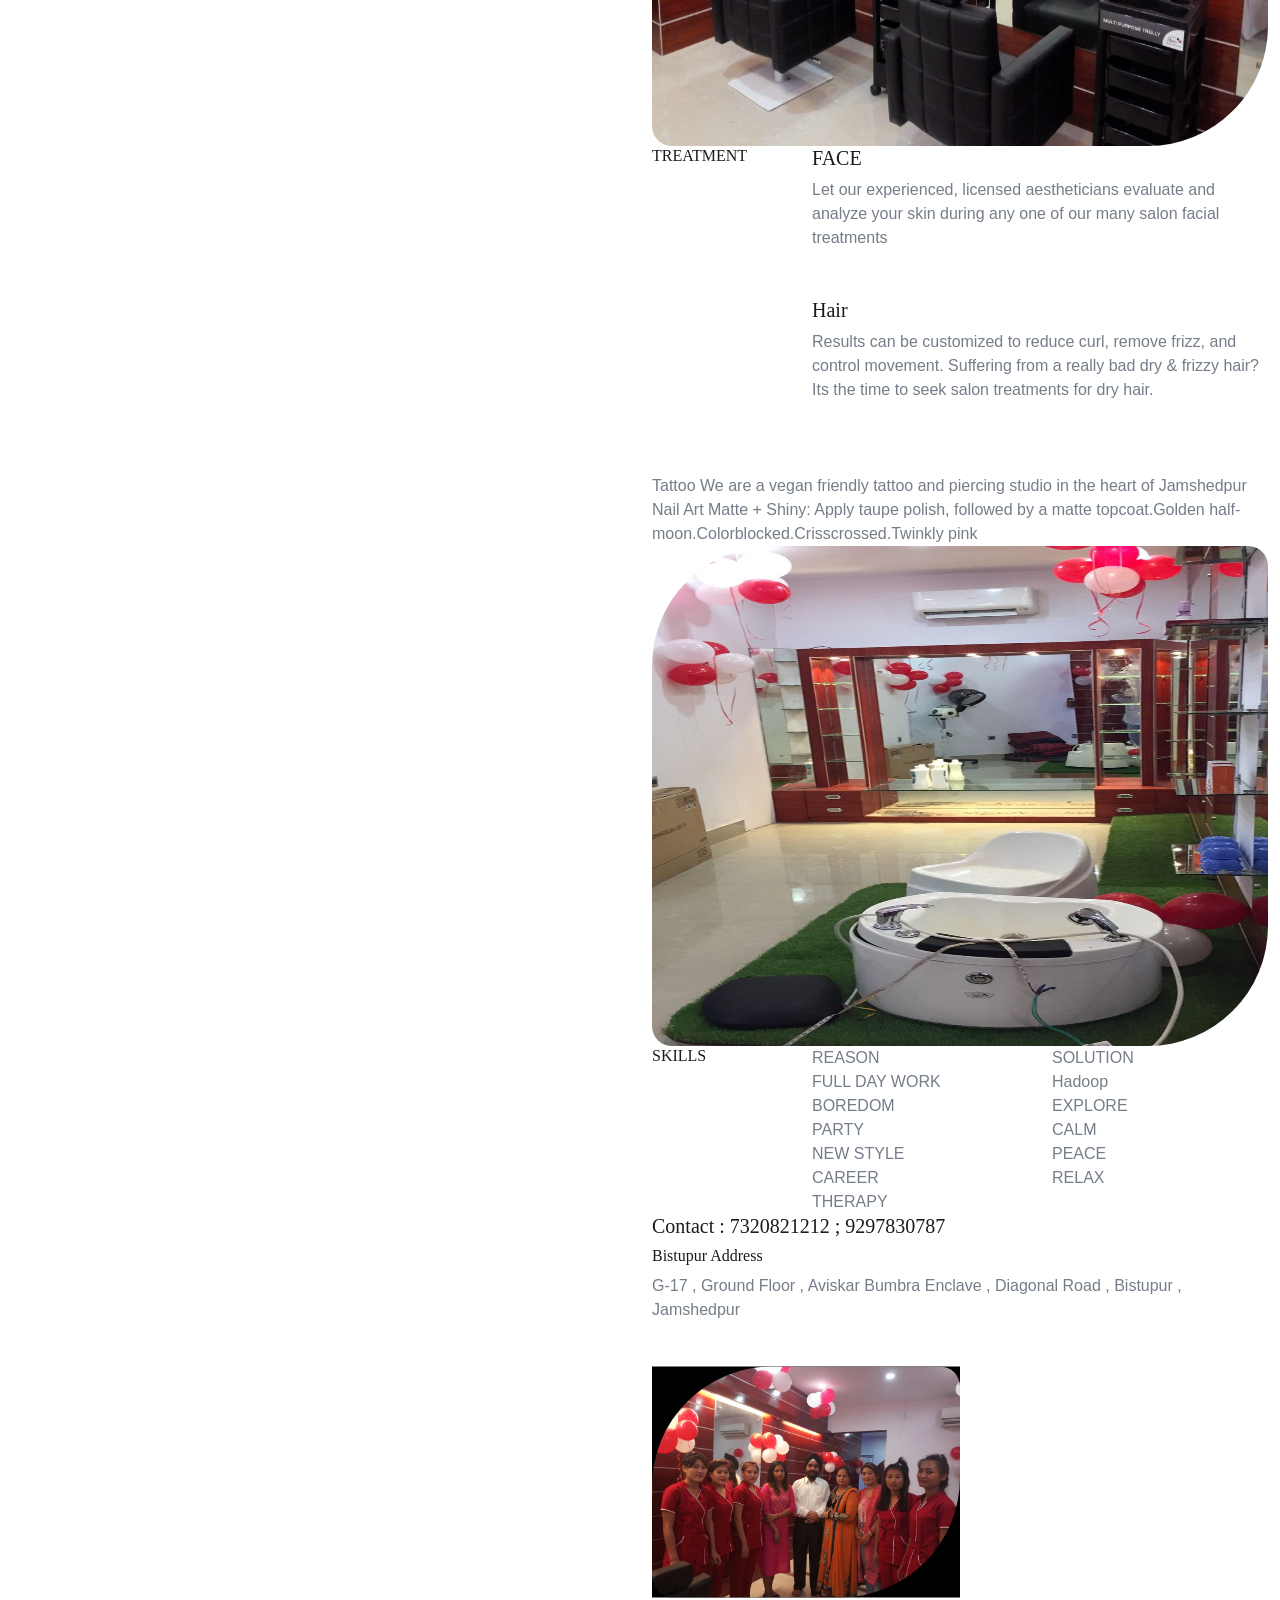
<file: bistupur.html>
<!DOCTYPE html>
<html lang="en">
	<head>
		<meta charset="utf-8">
			<meta name="viewport" content="width=device-width, initial-scale=1">
				<title>Jacuzzi - Bistupur</title>
				<style>
img {
  border-radius: 120px 20px 120px 20px;
}
</style>
				<link href="https://fonts.googleapis.com/css?family=Ubuntu:400,700,900" rel="stylesheet">
					<link rel="stylesheet" type="text/css" href="user.css">
						<link href="https://maxcdn.bootstrapcdn.com/font-awesome/4.7.0/css/font-awesome.min.css" rel="stylesheet">
							<link rel="stylesheet" href="https://cdnjs.cloudflare.com/ajax/libs/font-awesome/4.7.0/css/font-awesome.min.css">
								<link rel="stylesheet" type="text/css" href="css/bootstrap.min.css">
									<link rel="stylesheet" type="text/css" href="css/style.css">
									</head>
									<body>
										<div class="container-fluid">
											<div class="row">
												<div class="col-md-6 col-sm-12  main-left-column">
													<div id="particles-js" class="particles-js"></div>
													<div class="sticky-sidebar">
														
																<h1>
																	<b>JACUZZI</b>
																</h1>
																<h6> Hair Spa and Salon </h6>
																<img id="dp"  src="b0760358-4d55-4f61-838a-cd2335f39305.jpg" width="70%" height="400">
																	<div class="social-icons">
																		<a href="https://www.facebook.com/karan.rajdeep.50" target="_blank">
																			<i class="fa fa-facebook"></i>
																		</a>
																		<a href=https://www.instagram.com/jsrjacuzzi/ target="_blank">
																			<i class="fa fa-instagram"></i>
																		</a>
																	</div>
																	<!-- <button class="btn btn-default"><i class="fa fa-download"></i> Resume</button> -->
																</div>
																<div class="scroll-down d-block d-sm-none">
																	<div class="arrow bounce">
																		<a class="fa fa-arrow-down fa-2x" onclick="scrollDown()"></a>
																	</div>
																</div>
															</div>
															<div class="col-md-6 col-sm-12 offset-md-6 main-right-column">
																<div class="text-element">
																	<div class="row">
																		<div class="col-md-3 col-sm-12">
																			<h6>About Us</h6>
																		</div>
																		<div class="col-md-9 col-sm-12">



                           Beauty is the gift of god and transmitted from one to the other generation. The beauty parlour shop is the need of every age of men women and children famours poet keats defined the word beauty as : " A thing of beauty is a joy for ever”







                        </div>
																	</div>
																</div>
																<img id="dp"  src="jacuzzi/entrance.jpg" width="100%" height="400">
																	<div class="text-element">
																		<div class="row">
																			<div class="col-md-3 col-sm-12">
																				<h6>Bridal Makeup</h6>
																			</div>
																			<div class="col-md-9 col-sm-12">
																				<div class="bullet-item">
																					<div class="bullet-item-title">You want to look the best in your marriage , or even your relative's cermony . We are here for you .From the experts - Latest bridal makeup trends, makeup tips & tricks. . </div>



                                Your perfect guide to answer all your bridal makeup queries and confusions



                                
																						
																					<div class="text-muted">Know what to keep in your bridal makeup kit, how to assemble your makeup trousseau, all you should know about - airbrush makeup, eye makeup, face makeup.



                                    
																							
																						<br>Bistupur - Sakchi
																							
																						</div>
																					</div>
																				</div>
																			</div>
																		</div>
																		<img id="dp"  src="jacuzzi/jacuzzi.jpg" width="100%" height="500">
																			<div class="text-element">
																				<div class="row">
																					<div class="col-md-3 col-sm-12">
																						<h6>Manicure</h6>
																					</div>
																					<div class="col-md-9 col-sm-12">
																						<div class="bullet-item">
																							<div class="bullet-item-title">A manicure is a cosmetic beauty treatment for the fingernails and hands performed at home or in a nail salon</div>
																							<div class="text-muted">a hand/forearm massage and applying new nail polish</div>
																							<div>If you prefer absolutely perfect polish and medium to long nails, you'll need a professional manicure once a week. If you favour shorter nails for a more active lifestyle, and you can do polish touch-ups at home, you may need a professional manicure only every two weeks.











                                    
																									
																								<div class="tag-cloud">
																									<span class="badge badge-secondary">Bistupur</span>
																									<span class="badge badge-secondary">Sakchi</span>
																									<span class="badge badge-secondary">Offers Available</span>
																								</div>
</div>
</div>
</div>
</div>
																								<div class="text-element">
																									<div class="row">
																										<div class="col-md-3 col-sm-12">
																											<h6>Pedicure</h6>
																										</div>
																										<div class="col-md-9 col-sm-12">
																											<div class="bullet-item">
																												<div class="bullet-item-title">A pedicure is a cosmetic treatment of the feet and toenails, analogous to a manicure. Pedicures are done for cosmetic, therapeutic purposes. They are popular throughout the world, and especially among women.</div>
																												<div class="text-muted">A simple treatment that includes foot soaking, foot scrubbing with a pumice stone or foot file, nail clipping, nail shaping, foot and calf massage, moisturizer and nail polishing.</div>
																												<div>Soaking your feet in warm, fragrant water is a great way to relax and unwind after a a stressful day

																							<div class="tag-cloud">
																														<span class="badge badge-secondary">Hot Stone Pedicure</span>
																														<span class="badge badge-secondary">Mini Pedicure</span>
																														<span class="badge badge-secondary">French Pedicure</span>
																														<span class="badge badge-secondary">Paraffin Pedicure</span>
																													</div>
																												</div>
																											</div>
																											<img id="dp"  src="jacuzzi/sexysinglebed.jpg" width="100%" height="500">
																												<div class="text-element">
																													<div class="row">
									<div class="col-md-3 col-sm-12">												<h6>SPA</h6></div>									<div class="bullet-item">
																															



                                 A location where mineral-rich spring water (and sometimes seawater) is used to give medicinal baths



                                
																																
																															<div class="text-muted">
																																<span class="badge badge-secondary">Thai Massage</span>
																																<span class="badge badge-secondary">Deep Tissue Massage Therapy</span>
																																<span class="badge badge-secondary">Lomi Lomi Massage</span>
																																<span class="badge badge-secondary">Ayurvedic Massage</span>
																																<span class="badge badge-secondary">Aromatherapy

</span>
																															</div>
																														</div>
																													</div>
																												</div>
																											</div>
																										</div>
																										<img id="dp"  src="jacuzzi/haircut.jpg" width="100%" height="500">
																											<div class="text-element">
																												<div class="row">
																													<div class="col-md-3 col-sm-12">
																														<h6>TREATMENT</h6>
																													</div>
																													<div class="col-md-9 col-sm-12">
																														<div class="bullet-item">
																															<h5>FACE</h5> Let our experienced, licensed aestheticians evaluate and analyze your skin during any one of our many salon facial treatments



                                
																																
																															<div class="tag-cloud">
																																<span class="badge badge-secondary">Acne Reduction Facial </span>
																																<span class="badge badge-secondary">fruit facial</span>
																																<span class="badge badge-secondary">Microdermabrasion facial</span>
																																<span class="badge badge-secondary">basic clean</span>
																																<span class="badge badge-secondary"> regular facial </span>
																																<span class="badge badge-secondary">antioxidant facial</span>
																															</div>
																														</div>
																														<div class="bullet-item">
																															<h5>Hair</h5> Results can be customized to reduce curl, remove frizz, and control movement. Suffering from a really bad dry & frizzy hair? Its the time to seek salon treatments for dry hair. 



                                
																																
																															<div class="tag-cloud">
																																<span class="badge badge-secondary">Radiant Colour Treatment</span>
																																<span class="badge badge-secondary">Unlimited Smoothing Treatment</span>
																																<span class="badge badge-secondary">Lipidium Vapo Reconstuction</span>
																																<span class="badge badge-secondary">Sensi Calm Treatment</span>
																																<span class="badge badge-secondary">Anti dandruff dose</span>
																															</div>
																														</div>
																													</div>
																													<div class="bullet-item">
																														<span class="bullet-item-title">Tattoo </span> We are a vegan friendly tattoo and piercing studio in the heart of  Jamshedpur



                            
																														
																													</div>
																													<div class="bullet-item">
																														<span class="bullet-item-title">Nail Art </span> 



Matte + Shiny: Apply taupe polish, followed by a matte topcoat.Golden half-moon.Colorblocked.Crisscrossed.Twinkly pink



                            
																														
																													</div>
																												</div>
																											</div>
																										</div>
																										<img id="dp"  src="jacuzzi/ladiesmakeup.jpg" width="100%" height="500">
																											<div class="text-element">
																												<div class="row">
																													<div class="col-md-3 col-sm-12">
																														<h6>SKILLS</h6>
																													</div>
																													<div class="col-md-9 col-sm-12">
																														<div class="row">
																															<div class="col-sm-6 col-md-6 skills">
																																<div class="bullet-item-title">REASON</div>



                                    FULL DAY WORK



                                    
																																	
																																<br> BOREDOM



                                    
																																		
																																	<br> PARTY



                                     
																																			
																																		<br> NEW STYLE



                                    
																																				
																																			<br> CAREER



                                    
																																					
																																				<br> THERAPY



                                    



                                
																																					
																																				</div>
																																				<div class="col-sm-6 col-md-6 skills">
																																					<div class="bullet-item-title">SOLUTION</div>



                                    Hadoop



                                    
																																						
																																					<br> EXPLORE



                                    
																																							
																																						<br> CALM



                                    
																																								
																																							<br> PEACE



                                    
																																									
																																								<br> RELAX



                                
																																									
																																								</div>
																																							</div>
																																							
																																						</div>
																																					</div><h5> Contact :  7320821212 ; 9297830787</h5>
																																					<h6>Bistupur Address</h5><span><p> G-17 , Ground Floor , Aviskar Bumbra Enclave , Diagonal Road , Bistupur , Jamshedpur</p>
																																				</div>
																																				<br>
																																				<br>
																																				<br>
																																				<br>
																																				<br>
																																				<br>
																																				<div class="main">
															<div class="image">
																<img src="team.jpg">
																</div>
																<div class="info">
																	<div class="descrp">
																		<h1>Our Team
																			
																			<br>
																				<span>Professional Trained Therapist</span>
																			</h1>
																		</div>
																	</div>
																</div>
																																			</div>
																																		</div>
																																	</div>
																																	<script data-cfasync="false" src="js/email_js"></script>
																																	<script src="js/jquery-3.3.1.min.js"></script>
																																	<script src="js/bootstrap.min.js"></script>
																																	<script src="js/particles.min.js"></script>
																																	<script src="js/particles.js"></script>
																																	<script src="js/app.js"></script>
																																	<script type="text/javascript">



    var scrollDown = () => {



        $('html, body').animate({



            scrollTop: $(".main-right-column").offset().top



        }, 2000);



    }



    </script>
																																</body>
																															</html>
</file>
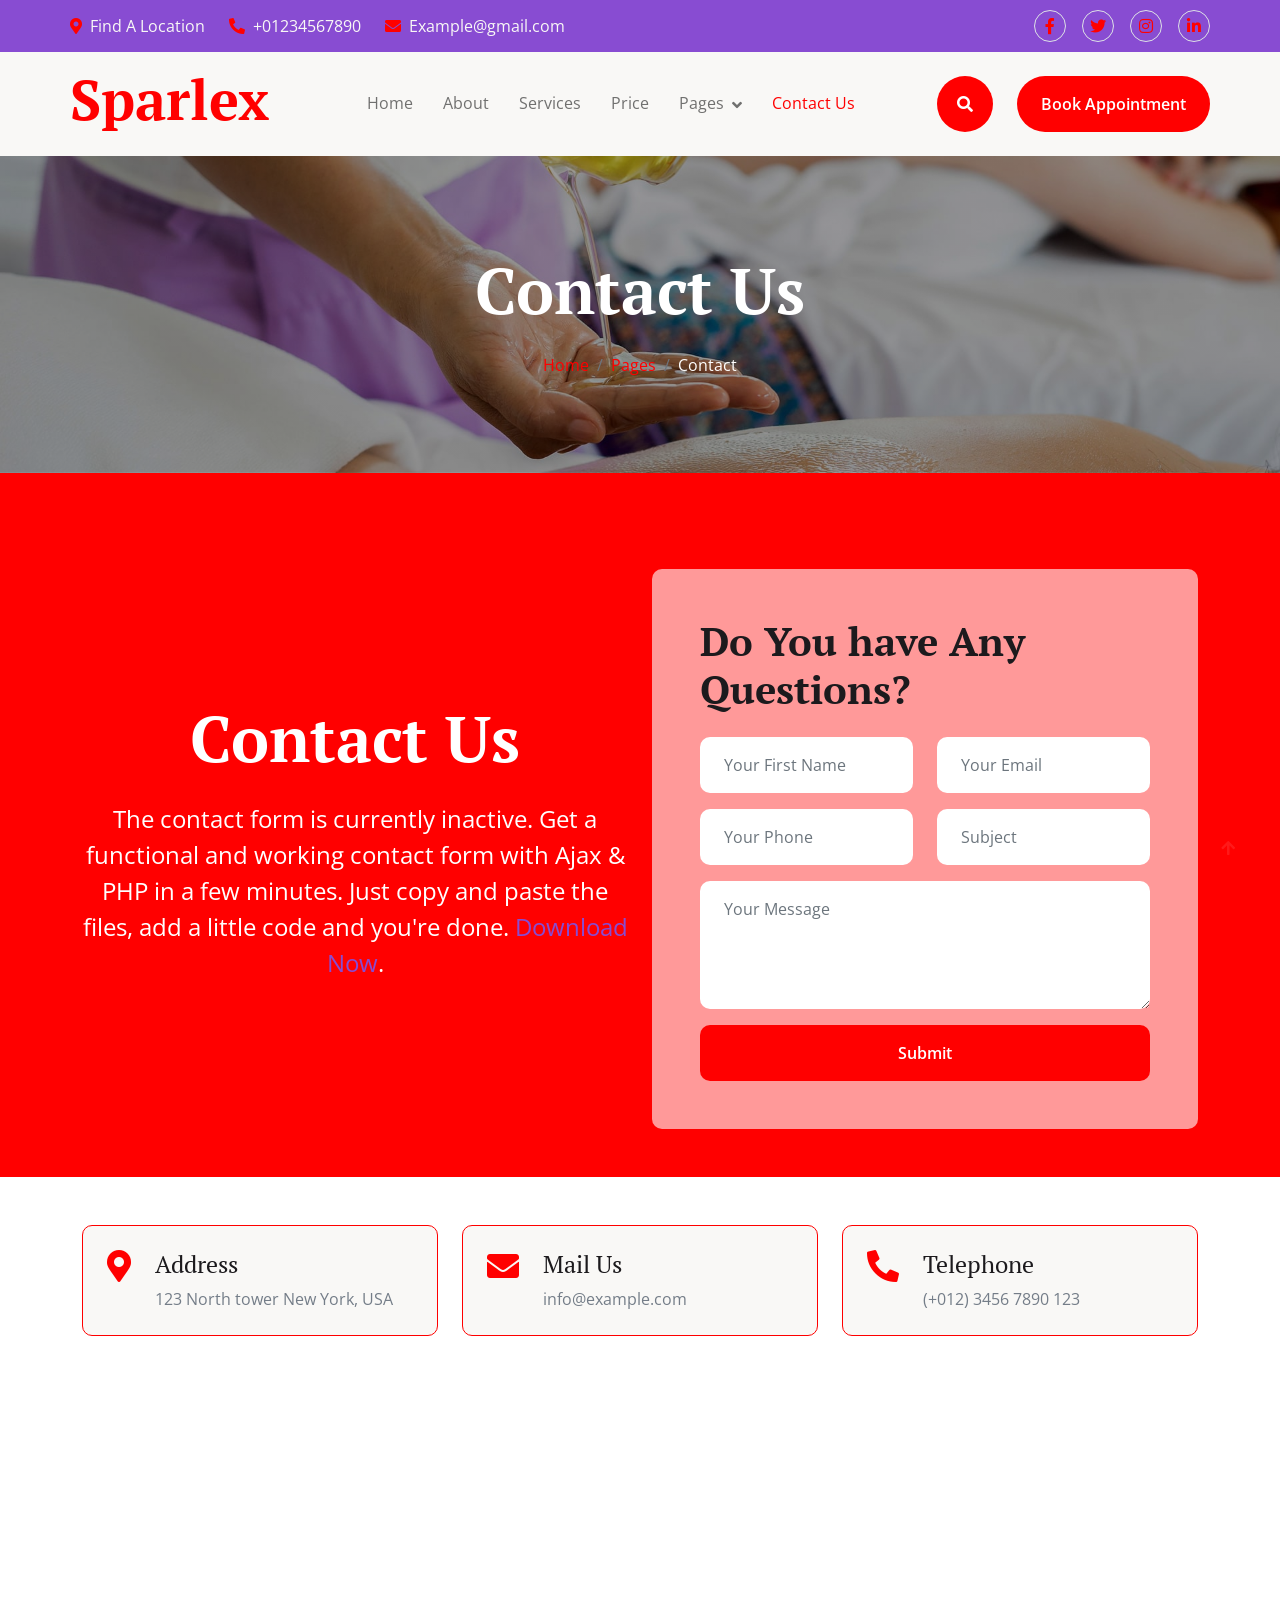
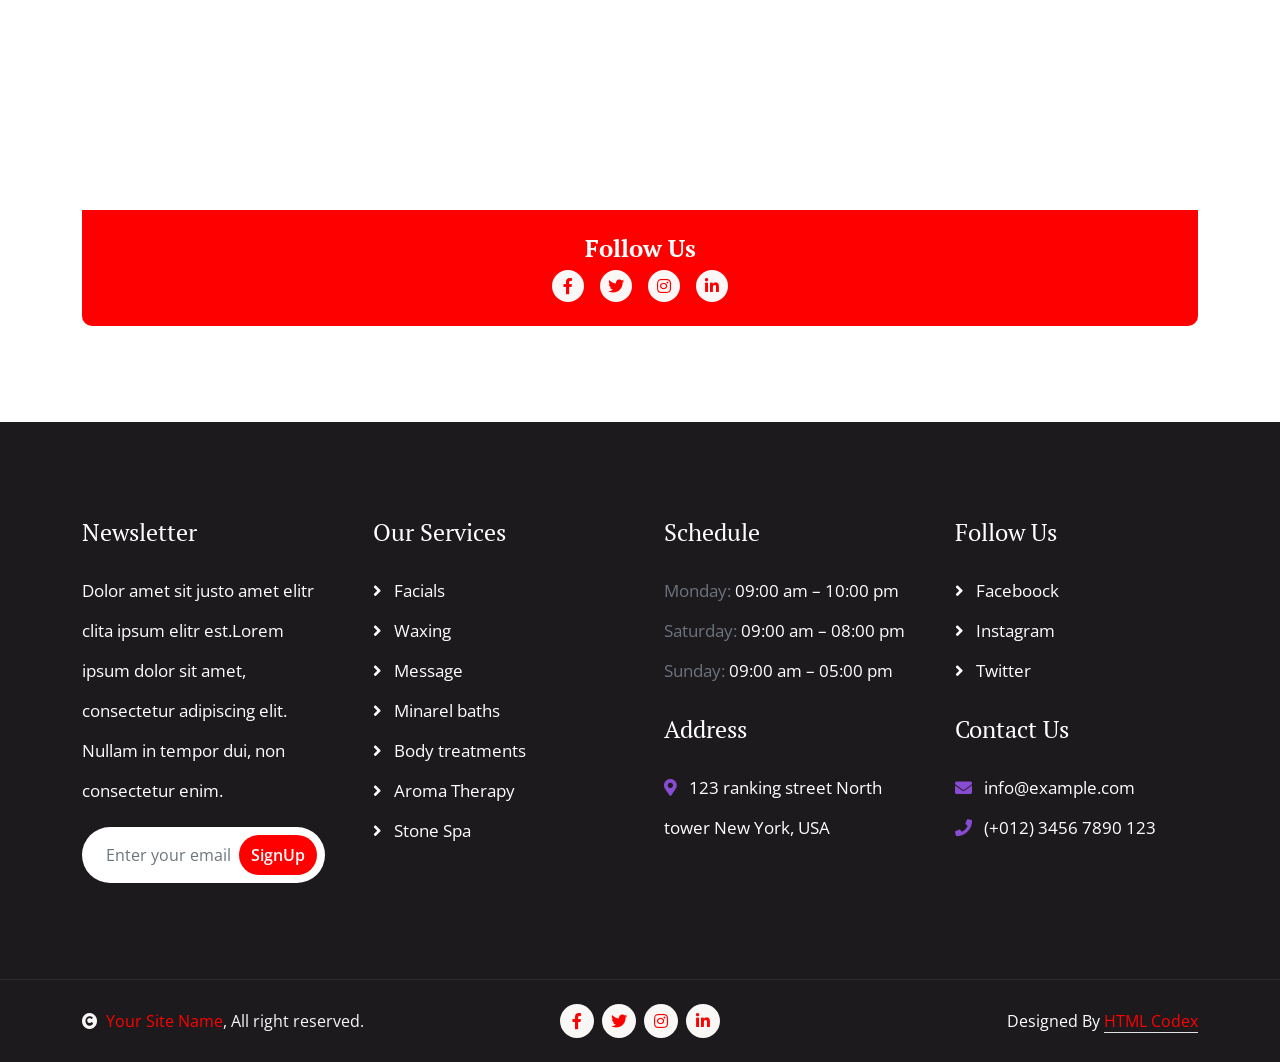
<file: contact.html>
<!DOCTYPE html>
<html lang="en">

    <head>
        <meta charset="utf-8">
        <title>Sparlex - Spa Website Template</title>
        <meta content="width=device-width, initial-scale=1.0" name="viewport">
        <meta content="" name="keywords">
        <meta content="" name="description">

        <!-- Google Web Fonts -->
        <link rel="preconnect" href="https://fonts.googleapis.com">
        <link rel="preconnect" href="https://fonts.gstatic.com" crossorigin>
        <link href="https://fonts.googleapis.com/css2?family=Open+Sans:wght@400;600&family=PT+Serif:wght@400;700&display=swap" rel="stylesheet"> 

        <!-- Icon Font Stylesheet -->
        <link rel="stylesheet" href="https://use.fontawesome.com/releases/v5.15.4/css/all.css"/>
        <link href="https://cdn.jsdelivr.net/npm/bootstrap-icons@1.4.1/font/bootstrap-icons.css" rel="stylesheet">

        <!-- Libraries Stylesheet -->
        <link href="lib/animate/animate.min.css" rel="stylesheet">
        <link href="lib/lightbox/css/lightbox.min.css" rel="stylesheet">
        <link href="lib/owlcarousel/assets/owl.carousel.min.css" rel="stylesheet">


        <!-- Customized Bootstrap Stylesheet -->
        <link href="css/bootstrap.min.css" rel="stylesheet">

        <!-- Template Stylesheet -->
        <link href="css/style.css" rel="stylesheet">
    </head>

    <body>

        <!-- Spinner Start -->
        <div id="spinner" class="show w-100 vh-100 bg-white position-fixed translate-middle top-50 start-50  d-flex align-items-center justify-content-center">
            <div class="spinner-grow text-primary" role="status"></div>
        </div>
        <!-- Spinner End -->


        <!-- Navbar start -->
        <div class="container-fluid sticky-top px-0">
            <div class="container-fluid topbar d-none d-lg-block">
                <div class="container px-0">
                    <div class="row align-items-center">
                        <div class="col-lg-8">
                            <div class="d-flex flex-wrap">
                                <a href="#" class="me-4 text-light"><i class="fas fa-map-marker-alt text-primary me-2"></i>Find A Location</a>
                                <a href="#" class="me-4 text-light"><i class="fas fa-phone-alt text-primary me-2"></i>+01234567890</a>
                                <a href="#" class="text-light"><i class="fas fa-envelope text-primary me-2"></i>Example@gmail.com</a>
                            </div>

                        </div>
                        <div class="col-lg-4">
                            <div class="d-flex align-items-center justify-content-end">
                                <a href="#" class="me-3 btn-square border rounded-circle nav-fill"><i class="fab fa-facebook-f"></i></a>
                                <a href="#" class="me-3 btn-square border rounded-circle nav-fill"><i class="fab fa-twitter"></i></a>
                                <a href="#" class="me-3 btn-square border rounded-circle nav-fill"><i class="fab fa-instagram"></i></a>
                                <a href="#" class="btn-square border rounded-circle nav-fill"><i class="fab fa-linkedin-in"></i></a>
                            </div>
                        </div>
                    </div>
                </div>
            </div>
            <div class="container-fluid bg-light">
                <div class="container px-0">
                    <nav class="navbar navbar-light navbar-expand-xl">
                        <a href="index.html" class="navbar-brand">
                            <h1 class="text-primary display-4">Sparlex</h1>
                        </a>
                        <button class="navbar-toggler py-2 px-3" type="button" data-bs-toggle="collapse" data-bs-target="#navbarCollapse">
                            <span class="fa fa-bars text-primary"></span>
                        </button>
                        <div class="collapse navbar-collapse bg-light py-3" id="navbarCollapse">
                            <div class="navbar-nav mx-auto border-top">
                                <a href="index.html" class="nav-item nav-link">Home</a>
                                <a href="about.html" class="nav-item nav-link">About</a>
                                <a href="service.html" class="nav-item nav-link">Services</a>
                                <a href="price.html" class="nav-item nav-link">Price</a>
                                <div class="nav-item dropdown">
                                    <a href="#" class="nav-link dropdown-toggle" data-bs-toggle="dropdown">Pages</a>
                                    <div class="dropdown-menu m-0 bg-secondary rounded-0">
                                        <a href="team.html" class="dropdown-item">Team</a>
                                        <a href="testimonial.html" class="dropdown-item">Testimonial</a>
                                        <a href="gallery.html" class="dropdown-item">Gallery</a>
                                        <a href="appointment.html" class="dropdown-item">Appointment</a>
                                        <a href="404.html" class="dropdown-item">404 page</a>
                                    </div>
                                </div>
                                <a href="contact.html" class="nav-item nav-link active">Contact Us</a>
                            </div>
                            <div class="d-flex align-items-center flex-nowrap pt-xl-0">
                                <button class="btn-search btn btn-primary btn-primary-outline-0 rounded-circle btn-lg-square" data-bs-toggle="modal" data-bs-target="#searchModal"><i class="fas fa-search"></i></button>
                                <a href="index.html" class="btn btn-primary btn-primary-outline-0 rounded-pill py-3 px-4 ms-4">Book Appointment</a>
                            </div>
                        </div>
                    </nav>
                </div>
            </div>
        </div>
        <!-- Navbar End -->


        <!-- Modal Search Start -->
        <div class="modal fade" id="searchModal" tabindex="-1" aria-labelledby="exampleModalLabel" aria-hidden="true">
            <div class="modal-dialog modal-fullscreen">
                <div class="modal-content rounded-0">
                    <div class="modal-header">
                        <h5 class="modal-title" id="exampleModalLabel">Search by keyword</h5>
                        <button type="button" class="btn-close" data-bs-dismiss="modal" aria-label="Close"></button>
                    </div>
                    <div class="modal-body d-flex align-items-center">
                        <div class="input-group w-75 mx-auto d-flex">
                            <input type="search" class="form-control p-3" placeholder="keywords" aria-describedby="search-icon-1">
                            <span id="search-icon-1" class="input-group-text p-3"><i class="fa fa-search"></i></span>
                        </div>
                    </div>
                </div>
            </div>
        </div>
        <!-- Modal Search End -->



        <!-- Header Start -->
        <div class="container-fluid bg-breadcrumb py-5">
            <div class="container text-center py-5">
                <h3 class="text-white display-3 mb-4">Contact Us</h1>
                <ol class="breadcrumb justify-content-center mb-0">
                    <li class="breadcrumb-item"><a href="index.html">Home</a></li>
                    <li class="breadcrumb-item"><a href="#">Pages</a></li>
                    <li class="breadcrumb-item active text-white">Contact</li>
                </ol>    
            </div>
        </div>
        <!-- Header End -->

        
        <!-- Contact Start -->
        <div class="container-fluid contact py-5" style="background: var(--bs-primary);">
            <div class="container pt-5">
                <div class="row g-4 align-items-center">
                    <div class="col-lg-6">
                        <div class="text-center">
                            <h1 class="display-3 text-white mb-4">Contact Us</h1>
                            <p class="text-white fs-4">The contact form is currently inactive. Get a functional and working contact form with Ajax & PHP in a few minutes. Just copy and paste the files, add a little code and you're done. <a class="text-secondary" href="https://htmlcodex.com/contact-form">Download Now</a>.</p>
                        </div>
                    </div>
                    <div class="col-lg-6">
                        <div class="contact-form rounded p-5">
                            <form>
                                <h1 class="display-6 mb-4">Do You have Any Questions?</h1>
                                <div class="row gx-4 gy-3">
                                    <div class="col-xl-6">
                                        <input type="text" class="form-control bg-white border-0 py-3 px-4" placeholder="Your First Name">
                                    </div>
                                    <div class="col-xl-6">
                                        <input type="email" class="form-control bg-white border-0 py-3 px-4" placeholder="Your Email">
                                    </div>
                                    <div class="col-xl-6">
                                        <input type="text" class="form-control bg-white border-0 py-3 px-4" placeholder="Your Phone">
                                    </div>
                                    <div class="col-xl-6">
                                        <input type="text" class="form-control bg-white border-0 py-3 px-4" placeholder="Subject">
                                    </div>
                                    <div class="col-12">
                                        <textarea class="form-control bg-white border-0 py-3 px-4" rows="4" cols="10" placeholder="Your Message"></textarea>
                                    </div>
                                    <div class="col-12">
                                        <button class="btn btn-primary btn-primary-outline-0 w-100 py-3 px-5" type="submit">Submit</button>
                                    </div>
                                </div>
                            </form>
                        </div>
                    </div>
                </div>
            </div>
        </div>
        <div class="container-fluid pb-5">
            <div class="container py-5">
                <div class="row g-4 align-items-center">
                    <div class="col-12">
                        <div class="row g-4">
                            <div class="col-lg-4">
                                <div class="d-inline-flex bg-light w-100 border border-primary p-4 rounded">
                                    <i class="fas fa-map-marker-alt fa-2x text-primary me-4"></i>
                                    <div>
                                        <h4>Address</h4>
                                        <p class="mb-0">123 North tower New York, USA</p>
                                    </div>
                                </div>
                            </div>
                            <div class="col-lg-4">
                                <div class="d-inline-flex bg-light w-100 border border-primary p-4 rounded">
                                    <i class="fas fa-envelope fa-2x text-primary me-4"></i>
                                    <div>
                                        <h4>Mail Us</h4>
                                        <p class="mb-0">info@example.com</p>
                                    </div>
                                </div>
                            </div>
                            <div class="col-lg-4">
                                <div class="d-inline-flex bg-light w-100 border border-primary p-4 rounded">
                                    <i class="fa fa-phone-alt fa-2x text-primary me-4"></i>
                                    <div>
                                        <h4>Telephone</h4>
                                        <p class="mb-0">(+012) 3456 7890 123</p>
                                    </div>
                                </div>
                            </div>
                        </div>
                    </div>
                    <div class="col-12">
                        <div class="rounded">
                            <iframe class="rounded-top w-100" 
                            style="height: 450px; margin-bottom: -6px;" src="https://www.google.com/maps/embed?pb=!1m18!1m12!1m3!1d387191.33750346623!2d-73.97968099999999!3d40.6974881!2m3!1f0!2f0!3f0!3m2!1i1024!2i768!4f13.1!3m3!1m2!1s0x89c24fa5d33f083b%3A0xc80b8f06e177fe62!2sNew%20York%2C%20NY%2C%20USA!5e0!3m2!1sen!2sbd!4v1694259649153!5m2!1sen!2sbd" 
                            loading="lazy" referrerpolicy="no-referrer-when-downgrade"></iframe>
                        </div>
                        <div class=" text-center p-4 rounded-bottom bg-primary">
                            <h4 class="text-white fw-bold">Follow Us</h4>
                            <div class="d-flex align-items-center justify-content-center">
                                <a href="#" class="btn btn-light btn-light-outline-0 btn-square rounded-circle me-3"><i class="fab fa-facebook-f"></i></a>
                                <a href="#" class="btn btn-light btn-light-outline-0 btn-square rounded-circle me-3"><i class="fab fa-twitter"></i></a>
                                <a href="#" class="btn btn-light btn-light-outline-0 btn-square rounded-circle me-3"><i class="fab fa-instagram"></i></a>
                                <a href="#" class="btn btn-light btn-light-outline-0 btn-square rounded-circle"><i class="fab fa-linkedin-in"></i></a>
                            </div>   
                        </div>
                    </div>
                </div>
            </div>
        </div>
        <!-- Contact End -->



        <!-- Footer Start -->
        <div class="container-fluid footer py-5">
            <div class="container py-5">
                <div class="row g-5">
                    <div class="col-md-6 col-lg-6 col-xl-3">
                        <div class="footer-item">
                            <h4 class="mb-4 text-white">Newsletter</h4>
                            <p class="text-white">Dolor amet sit justo amet elitr clita ipsum elitr est.Lorem ipsum dolor sit amet, consectetur adipiscing elit. Nullam in tempor dui, non consectetur enim.</p>
                            <div class="position-relative mx-auto rounded-pill">
                                <input class="form-control rounded-pill border-0 w-100 py-3 ps-4 pe-5" type="text" placeholder="Enter your email">
                                <button type="button" class="btn btn-primary btn-primary-outline-0 rounded-pill position-absolute top-0 end-0 py-2 mt-2 me-2">SignUp</button>
                            </div>
                        </div>
                    </div>
                    <div class="col-md-6 col-lg-6 col-xl-3">
                        <div class="footer-item d-flex flex-column">
                            <h4 class="mb-4 text-white">Our Services</h4>
                            <a href=""><i class="fas fa-angle-right me-2"></i> Facials</a>
                            <a href=""><i class="fas fa-angle-right me-2"></i> Waxing</a>
                            <a href=""><i class="fas fa-angle-right me-2"></i> Message</a>
                            <a href=""><i class="fas fa-angle-right me-2"></i> Minarel baths</a>
                            <a href=""><i class="fas fa-angle-right me-2"></i> Body treatments</a>
                            <a href=""><i class="fas fa-angle-right me-2"></i> Aroma Therapy</a>
                            <a href=""><i class="fas fa-angle-right me-2"></i> Stone Spa</a>
                        </div>
                    </div>
                    <div class="col-md-6 col-lg-6 col-xl-3">
                        <div class="footer-item d-flex flex-column">
                            <h4 class="mb-4 text-white">Schedule</h4>
                            <p class="text-muted mb-0">Monday: <span class="text-white"> 09:00 am – 10:00 pm</span></p>
                            <p class="text-muted mb-0">Saturday: <span class="text-white"> 09:00 am – 08:00 pm</span></p>
                            <p class="text-muted mb-0">Sunday: <span class="text-white"> 09:00 am – 05:00 pm</span></p>
                            <h4 class="my-4 text-white">Address</h4>
                            <p class="mb-0"><i class="fas fa-map-marker-alt text-secondary me-2"></i> 123 ranking street North tower New York, USA</p>
                        </div>
                    </div>
                    <div class="col-md-6 col-lg-6 col-xl-3">
                        <div class="footer-item d-flex flex-column">
                            <h4 class="mb-4 text-white">Follow Us</h4>
                            <a href=""><i class="fas fa-angle-right me-2"></i> Faceboock</a>
                            <a href=""><i class="fas fa-angle-right me-2"></i> Instagram</a>
                            <a href=""><i class="fas fa-angle-right me-2"></i> Twitter</a>
                            <h4 class="my-4 text-white">Contact Us</h4>
                            <p class="mb-0"><i class="fas fa-envelope text-secondary me-2"></i> info@example.com</p>
                            <p class="mb-0"><i class="fas fa-phone text-secondary me-2"></i> (+012) 3456 7890 123</p>
                        </div>
                    </div>
                </div>
            </div>
        </div>
        <!-- Footer End -->



        <!-- Copyright Start -->
        <div class="container-fluid copyright py-4">
            <div class="container">
                <div class="row g-4 align-items-center">
                    <div class="col-md-4 text-center text-md-start mb-md-0">
                        <span class="text-light"><a href="#"><i class="fas fa-copyright text-light me-2"></i>Your Site Name</a>, All right reserved.</span>
                    </div>
                    <div class="col-md-4">
                        <div class="d-flex justify-content-center">
                            <a href="" class="btn btn-light btn-light-outline-0 btn-sm-square rounded-circle me-2"><i class="fab fa-facebook-f"></i></a>
                            <a href="" class="btn btn-light btn-light-outline-0 btn-sm-square rounded-circle me-2"><i class="fab fa-twitter"></i></a>
                            <a href="" class="btn btn-light btn-light-outline-0 btn-sm-square rounded-circle me-2"><i class="fab fa-instagram"></i></a>
                            <a href="" class="btn btn-light btn-light-outline-0 btn-sm-square rounded-circle me-0"><i class="fab fa-linkedin-in"></i></a>
                        </div>
                    </div>
                    <div class="col-md-4 text-center text-md-end text-white">
                        <!--/*** This template is free as long as you keep the below author’s credit link/attribution link/backlink. ***/-->
                        <!--/*** If you'd like to use the template without the below author’s credit link/attribution link/backlink, ***/-->
                        <!--/*** you can purchase the Credit Removal License from "https://htmlcodex.com/credit-removal". ***/-->
                        Designed By <a class="border-bottom" href="https://htmlcodex.com">HTML Codex</a>
                    </div>
                </div>
            </div>
        </div>
        <!-- Copyright End -->



        <!-- Back to Top -->
        <a href="#" class="btn btn-primary btn-primary-outline-0 btn-md-square rounded-circle back-to-top"><i class="fa fa-arrow-up"></i></a>   

        
    <!-- JavaScript Libraries -->
    <script src="https://ajax.googleapis.com/ajax/libs/jquery/3.6.4/jquery.min.js"></script>
    <script src="https://cdn.jsdelivr.net/npm/bootstrap@5.0.0/dist/js/bootstrap.bundle.min.js"></script>
    <script src="lib/wow/wow.min.js"></script>
    <script src="lib/easing/easing.min.js"></script>
    <script src="lib/waypoints/waypoints.min.js"></script>
    <script src="lib/counterup/counterup.min.js"></script>
    <script src="lib/lightbox/js/lightbox.min.js"></script>
    <script src="lib/owlcarousel/owl.carousel.min.js"></script>

    <!-- Template Javascript -->
    <script src="js/main.js"></script>
    </body>

</html>
</file>
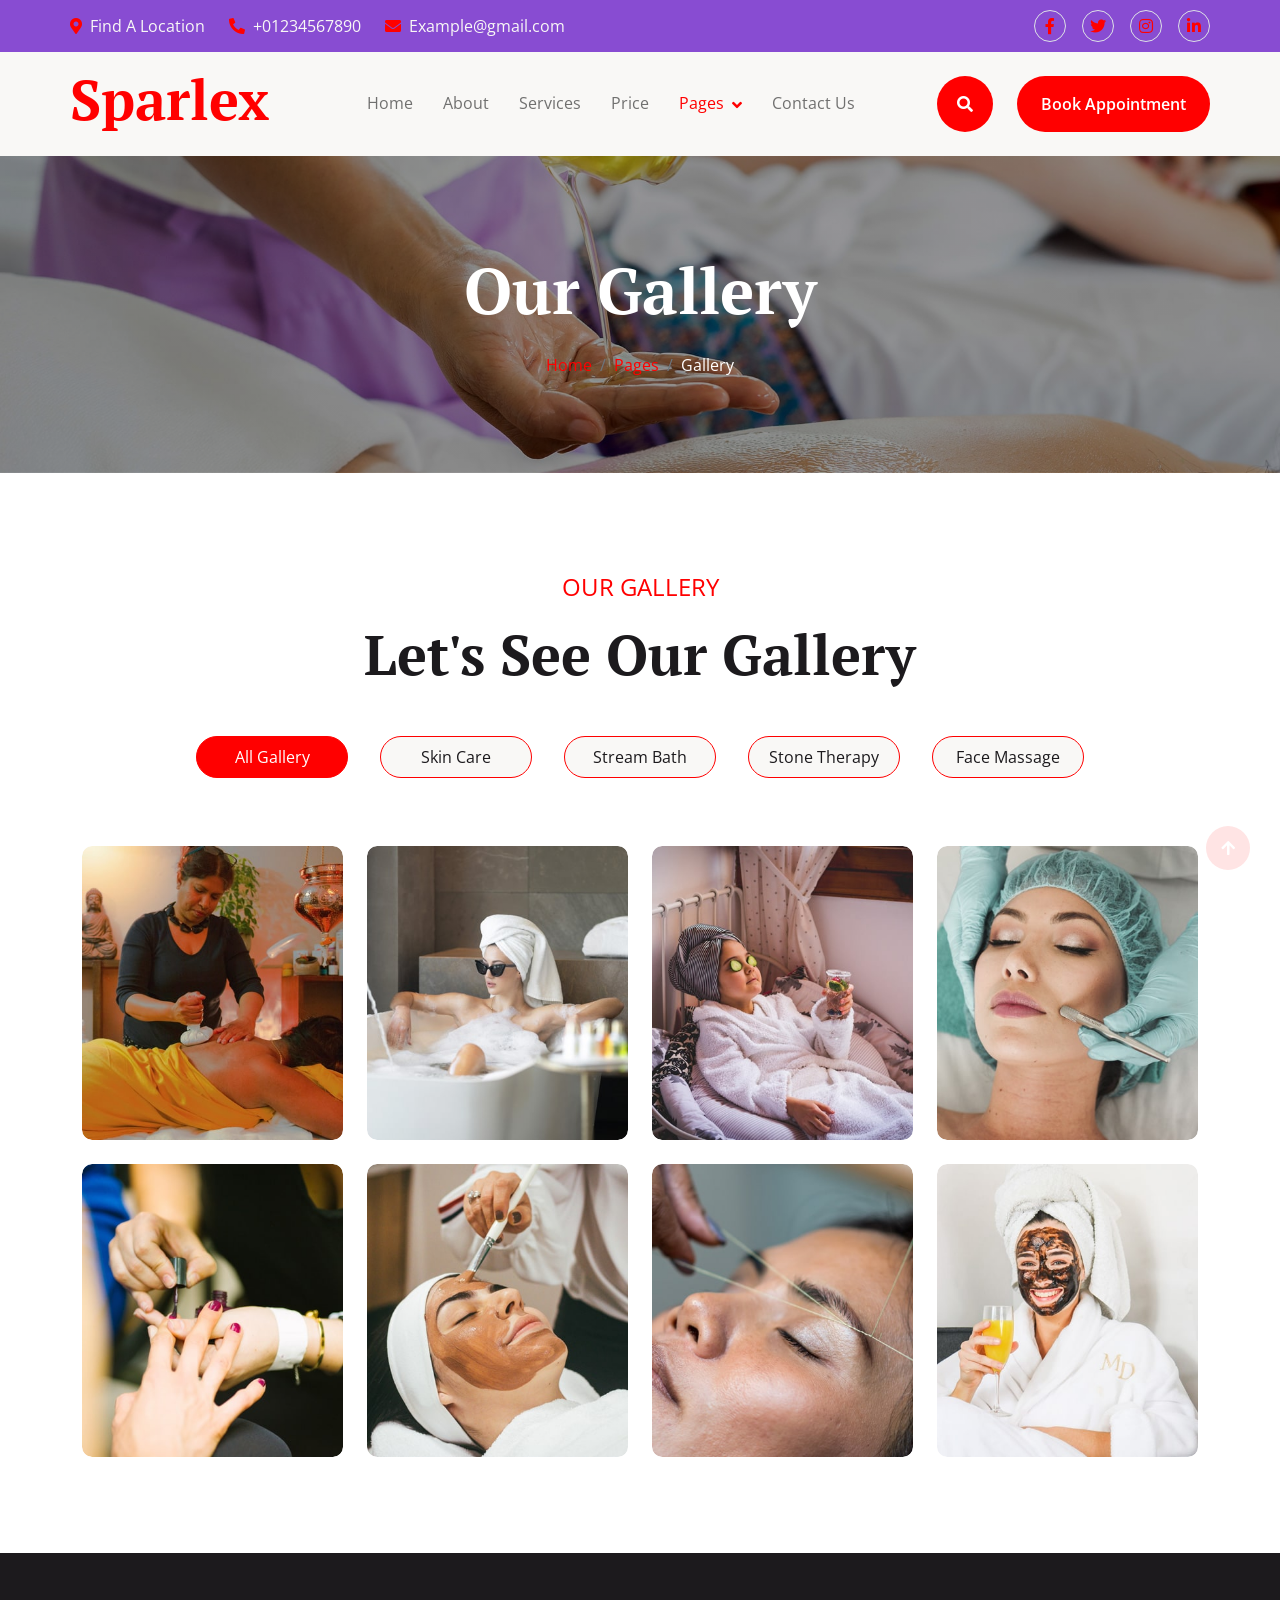
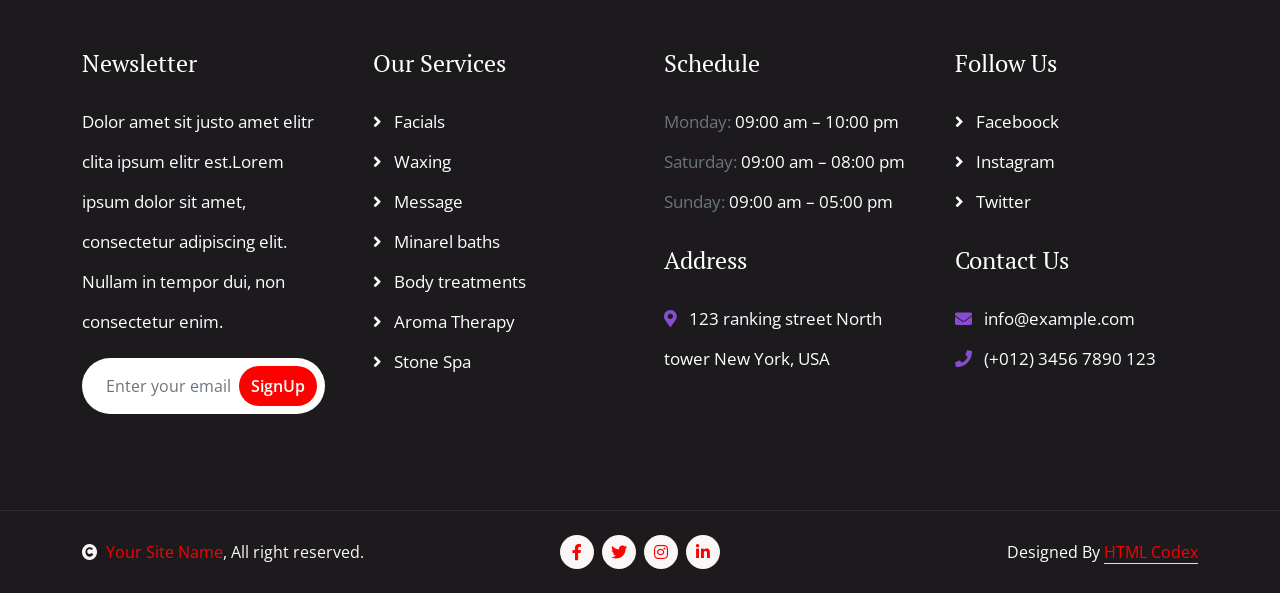
<file: gallery.html>
<!DOCTYPE html>
<html lang="en">

    <head>
        <meta charset="utf-8">
        <title>Sparlex - Spa Website Template</title>
        <meta content="width=device-width, initial-scale=1.0" name="viewport">
        <meta content="" name="keywords">
        <meta content="" name="description">

        <!-- Google Web Fonts -->
        <link rel="preconnect" href="https://fonts.googleapis.com">
        <link rel="preconnect" href="https://fonts.gstatic.com" crossorigin>
        <link href="https://fonts.googleapis.com/css2?family=Open+Sans:wght@400;600&family=PT+Serif:wght@400;700&display=swap" rel="stylesheet"> 

        <!-- Icon Font Stylesheet -->
        <link rel="stylesheet" href="https://use.fontawesome.com/releases/v5.15.4/css/all.css"/>
        <link href="https://cdn.jsdelivr.net/npm/bootstrap-icons@1.4.1/font/bootstrap-icons.css" rel="stylesheet">

        <!-- Libraries Stylesheet -->
        <link href="lib/animate/animate.min.css" rel="stylesheet">
        <link href="lib/lightbox/css/lightbox.min.css" rel="stylesheet">
        <link href="lib/owlcarousel/assets/owl.carousel.min.css" rel="stylesheet">


        <!-- Customized Bootstrap Stylesheet -->
        <link href="css/bootstrap.min.css" rel="stylesheet">

        <!-- Template Stylesheet -->
        <link href="css/style.css" rel="stylesheet">
    </head>

    <body>

        <!-- Spinner Start -->
        <div id="spinner" class="show w-100 vh-100 bg-white position-fixed translate-middle top-50 start-50  d-flex align-items-center justify-content-center">
            <div class="spinner-grow text-primary" role="status"></div>
        </div>
        <!-- Spinner End -->


        <!-- Navbar start -->
        <div class="container-fluid sticky-top px-0">
            <div class="container-fluid topbar d-none d-lg-block">
                <div class="container px-0">
                    <div class="row align-items-center">
                        <div class="col-lg-8">
                            <div class="d-flex flex-wrap">
                                <a href="#" class="me-4 text-light"><i class="fas fa-map-marker-alt text-primary me-2"></i>Find A Location</a>
                                <a href="#" class="me-4 text-light"><i class="fas fa-phone-alt text-primary me-2"></i>+01234567890</a>
                                <a href="#" class="text-light"><i class="fas fa-envelope text-primary me-2"></i>Example@gmail.com</a>
                            </div>

                        </div>
                        <div class="col-lg-4">
                            <div class="d-flex align-items-center justify-content-end">
                                <a href="#" class="me-3 btn-square border rounded-circle nav-fill"><i class="fab fa-facebook-f"></i></a>
                                <a href="#" class="me-3 btn-square border rounded-circle nav-fill"><i class="fab fa-twitter"></i></a>
                                <a href="#" class="me-3 btn-square border rounded-circle nav-fill"><i class="fab fa-instagram"></i></a>
                                <a href="#" class="btn-square border rounded-circle nav-fill"><i class="fab fa-linkedin-in"></i></a>
                            </div>
                        </div>
                    </div>
                </div>
            </div>
            <div class="container-fluid bg-light">
                <div class="container px-0">
                    <nav class="navbar navbar-light navbar-expand-xl">
                        <a href="index.html" class="navbar-brand">
                            <h1 class="text-primary display-4">Sparlex</h1>
                        </a>
                        <button class="navbar-toggler py-2 px-3" type="button" data-bs-toggle="collapse" data-bs-target="#navbarCollapse">
                            <span class="fa fa-bars text-primary"></span>
                        </button>
                        <div class="collapse navbar-collapse bg-light py-3" id="navbarCollapse">
                            <div class="navbar-nav mx-auto border-top">
                                <a href="index.html" class="nav-item nav-link">Home</a>
                                <a href="about.html" class="nav-item nav-link">About</a>
                                <a href="service.html" class="nav-item nav-link">Services</a>
                                <a href="price.html" class="nav-item nav-link">Price</a>
                                <div class="nav-item dropdown">
                                    <a href="#" class="nav-link dropdown-toggle active" data-bs-toggle="dropdown">Pages</a>
                                    <div class="dropdown-menu m-0 bg-secondary rounded-0">
                                        <a href="team.html" class="dropdown-item">Team</a>
                                        <a href="testimonial.html" class="dropdown-item">Testimonial</a>
                                        <a href="gallery.html" class="dropdown-item active">Gallery</a>
                                        <a href="appointment.html" class="dropdown-item">Appointment</a>
                                        <a href="404.html" class="dropdown-item">404 page</a>
                                    </div>
                                </div>
                                <a href="contact.html" class="nav-item nav-link">Contact Us</a>
                            </div>
                            <div class="d-flex align-items-center flex-nowrap pt-xl-0">
                                <button class="btn-search btn btn-primary btn-primary-outline-0 rounded-circle btn-lg-square" data-bs-toggle="modal" data-bs-target="#searchModal"><i class="fas fa-search"></i></button>
                                <a href="index.html" class="btn btn-primary btn-primary-outline-0 rounded-pill py-3 px-4 ms-4">Book Appointment</a>
                            </div>
                        </div>
                    </nav>
                </div>
            </div>
        </div>
        <!-- Navbar End -->


        <!-- Modal Search Start -->
        <div class="modal fade" id="searchModal" tabindex="-1" aria-labelledby="exampleModalLabel" aria-hidden="true">
            <div class="modal-dialog modal-fullscreen">
                <div class="modal-content rounded-0">
                    <div class="modal-header">
                        <h5 class="modal-title" id="exampleModalLabel">Search by keyword</h5>
                        <button type="button" class="btn-close" data-bs-dismiss="modal" aria-label="Close"></button>
                    </div>
                    <div class="modal-body d-flex align-items-center">
                        <div class="input-group w-75 mx-auto d-flex">
                            <input type="search" class="form-control p-3" placeholder="keywords" aria-describedby="search-icon-1">
                            <span id="search-icon-1" class="input-group-text p-3"><i class="fa fa-search"></i></span>
                        </div>
                    </div>
                </div>
            </div>
        </div>
        <!-- Modal Search End -->



        <!-- Header Start -->
        <div class="container-fluid bg-breadcrumb py-5">
            <div class="container text-center py-5">
                <h3 class="text-white display-3 mb-4">Our Gallery</h1>
                <ol class="breadcrumb justify-content-center mb-0">
                    <li class="breadcrumb-item"><a href="index.html">Home</a></li>
                    <li class="breadcrumb-item"><a href="#">Pages</a></li>
                    <li class="breadcrumb-item active text-white">Gallery</li>
                </ol>    
            </div>
        </div>
        <!-- Header End -->

        
        <!-- Gallery Start -->
        <div class="container-fluid gallery py-5">
            <div class="container py-5">
                <div class="text-center mx-auto mb-5" style="max-width: 800px;">
                    <p class="fs-4 text-uppercase text-primary">Our Gallery</p>
                    <h1 class="display-4 mb-4">Let's See Our Gallery</h1>
                </div>
                <div class="tab-class text-center">
                    <ul class="nav nav-pills d-inline-flex justify-content-center mb-5">
                        <li class="nav-item">
                            <a class="d-flex mx-3 py-2 border border-primary bg-light rounded-pill active" data-bs-toggle="pill" href="#tab-1">
                                <span class="text-dark" style="width: 150px;">All Gallery</span>
                            </a>
                        </li>
                        <li class="nav-item">
                            <a class="d-flex py-2 mx-3 border border-primary bg-light rounded-pill" data-bs-toggle="pill" href="#tab-2">
                                <span class="text-dark" style="width: 150px;">Skin Care</span>
                            </a>
                        </li>
                        <li class="nav-item">
                            <a class="d-flex mx-3 py-2 border border-primary bg-light rounded-pill" data-bs-toggle="pill" href="#tab-3">
                                <span class="text-dark" style="width: 150px;">Stream Bath</span>
                            </a>
                        </li>
                        <li class="nav-item">
                            <a class="d-flex mx-3 py-2 border border-primary bg-light rounded-pill" data-bs-toggle="pill" href="#tab-4">
                                <span class="text-dark" style="width: 150px;">Stone Therapy</span>
                            </a>
                        </li>
                        <li class="nav-item">
                            <a class="d-flex mx-3 py-2 border border-primary bg-light rounded-pill" data-bs-toggle="pill" href="#tab-5">
                                <span class="text-dark" style="width: 150px;">Face Massage</span>
                            </a>
                        </li>
                    </ul>
                    <div class="tab-content">
                        <div id="tab-1" class="tab-pane fade show p-0 active">
                            <div class="row g-4">
                                <div class="col-lg-12">
                                    <div class="row g-4">
                                        <div class="col-lg-3">
                                            <div class="gallery-img">
                                                <img class="img-fluid rounded w-100" src="img/gallery-1.jpg" alt="">
                                                <div class="gallery-overlay p-4">
                                                    <h4 class="text-secondary">Skin Care</h4>
                                                </div>
                                                <div class="search-icon">
                                                    <a href="img/gallery-1.jpg" data-lightbox="Gallery-1" class="my-auto"><i class="fas fa-search-plus btn-primary btn-primary-outline-0 rounded-circle p-3"></i></a>
                                                </div>
                                            </div>
                                        </div>
                                        <div class="col-lg-3">
                                            <div class="gallery-img">
                                                <img class="img-fluid rounded w-100" src="img/gallery-2.jpg" alt="">
                                                <div class="gallery-overlay p-4">
                                                    <h4 class="text-secondary">Stream Bath</h4>
                                                </div>
                                                <div class="search-icon">
                                                    <a href="img/gallery-2.jpg" data-lightbox="Gallery-2" class="my-auto"><i class="fas fa-search-plus btn-primary btn-primary-outline-0 rounded-circle p-3"></i></a>
                                                </div>
                                            </div>
                                        </div>
                                        <div class="col-lg-3">
                                            <div class="gallery-img">
                                                <img class="img-fluid rounded w-100" src="img/gallery-3.jpg" alt="">
                                                <div class="gallery-overlay p-4">
                                                    <h4 class="text-secondary">Stone Therapy</h4>
                                                </div>
                                                <div class="search-icon">
                                                    <a href="img/gallery-3.jpg" data-lightbox="Gallery-3" class="my-auto"><i class="fas fa-search-plus btn-primary btn-primary-outline-0 rounded-circle p-3"></i></a>
                                                </div>
                                            </div>
                                        </div>
                                        <div class="col-lg-3">
                                            <div class="gallery-img">
                                                <img class="img-fluid rounded w-100" src="img/gallery-4.jpg" alt="">
                                                <div class="gallery-overlay p-4">
                                                    <h4 class="text-secondary">Face Massage</h4>
                                                </div>
                                                <div class="search-icon">
                                                    <a href="img/gallery-4.jpg" data-lightbox="Gallery-4" class="my-auto"><i class="fas fa-search-plus btn-primary btn-primary-outline-0 rounded-circle p-3"></i></a>
                                                </div>
                                            </div>
                                        </div>
                                        <div class="col-lg-3">
                                            <div class="gallery-img">
                                                <img class="img-fluid rounded w-100" src="img/gallery-5.jpg" alt="">
                                                <div class="gallery-overlay p-4">
                                                    <h4 class="text-secondary">Skin Care</h4>
                                                </div>
                                                <div class="search-icon">
                                                    <a href="img/gallery-5.jpg" data-lightbox="Gallery-5" class="my-auto"><i class="fas fa-search-plus btn-primary btn-primary-outline-0 rounded-circle p-3"></i></a>
                                                </div>
                                            </div>
                                        </div>
                                        <div class="col-lg-3">
                                            <div class="gallery-img">
                                                <img class="img-fluid rounded w-100" src="img/gallery-6.jpg" alt="">
                                                <div class="gallery-overlay p-4">
                                                    <h4 class="text-secondary">Stream Bath</h4>
                                                </div>
                                                <div class="search-icon">
                                                    <a href="img/gallery-6.jpg" data-lightbox="Gallery-6" class="my-auto"><i class="fas fa-search-plus btn-primary btn-primary-outline-0 rounded-circle p-3"></i></a>
                                                </div>
                                            </div>
                                        </div>
                                        <div class="col-lg-3">
                                            <div class="gallery-img">
                                                <img class="img-fluid rounded w-100" src="img/gallery-7.jpg" alt="">
                                                <div class="gallery-overlay p-4">
                                                    <h4 class="text-secondary">Stone Therapy</h4>
                                                </div>
                                                <div class="search-icon">
                                                    <a href="img/gallery-7.jpg" data-lightbox="Gallery-7" class="my-auto"><i class="fas fa-search-plus btn-primary btn-primary-outline-0 rounded-circle p-3"></i></a>
                                                </div>
                                            </div>
                                        </div>
                                        <div class="col-lg-3">
                                            <div class="gallery-img">
                                                <img class="img-fluid rounded w-100" src="img/gallery-8.jpg" alt="">
                                                <div class="gallery-overlay p-4">
                                                    <h4 class="text-secondary">Face Massage</h4>
                                                </div>
                                                <div class="search-icon">
                                                    <a href="img/gallery-8.jpg" data-lightbox="Gallery-8" class="my-auto"><i class="fas fa-search-plus btn-primary btn-primary-outline-0 rounded-circle p-3"></i></a>
                                                </div>
                                            </div>
                                        </div>
                                    </div>
                                </div>
                            </div>
                        </div>
                        <div id="tab-2" class="tab-pane fade show p-0">
                            <div class="row g-4">
                                <div class="col-lg-12">
                                    <div class="row g-4">
                                        <div class="col-lg-3">
                                            <div class="gallery-img">
                                                <img class="img-fluid rounded w-100" src="img/gallery-9.jpg" alt="">
                                                <div class="gallery-overlay p-4">
                                                    <h4 class="text-secondary">Skin Care</h4>
                                                </div>
                                                <div class="search-icon">
                                                    <a href="img/gallery-9.jpg" data-lightbox="Gallery-9" class="my-auto"><i class="fas fa-search-plus btn-primary btn-primary-outline-0 rounded-circle p-3"></i></a>
                                                </div>
                                            </div>
                                        </div>
                                        <div class="col-lg-3">
                                            <div class="gallery-img">
                                                <img class="img-fluid rounded w-100" src="img/gallery-10.jpg" alt="">
                                                <div class="gallery-overlay p-4">
                                                    <h4 class="text-secondary">Skin Care</h4>
                                                </div>
                                                <div class="search-icon">
                                                    <a href="img/gallery-10.jpg" data-lightbox="Gallery-10" class="my-auto"><i class="fas fa-search-plus btn-primary btn-primary-outline-0 rounded-circle p-3"></i></a>
                                                </div>
                                            </div>
                                        </div>
                                        <div class="col-lg-3">
                                            <div class="gallery-img">
                                                <img class="img-fluid rounded w-100" src="img/gallery-5.jpg" alt="">
                                                <div class="gallery-overlay p-4">
                                                    <h4 class="text-secondary">Skin Care</h4>
                                                </div>
                                                <div class="search-icon">
                                                    <a href="img/gallery-5.jpg" data-lightbox="Gallery-11" class="my-auto"><i class="fas fa-search-plus btn-primary btn-primary-outline-0 rounded-circle p-3"></i></a>
                                                </div>
                                            </div>
                                        </div>
                                        <div class="col-lg-3">
                                            <div class="gallery-img">
                                                <img class="img-fluid rounded w-100" src="img/gallery-1.jpg" alt="">
                                                <div class="gallery-overlay p-4">
                                                    <h4 class="text-secondary">Skin Care</h4>
                                                </div>
                                                <div class="search-icon">
                                                    <a href="img/gallery-1.jpg" data-lightbox="Gallery-12" class="my-auto"><i class="fas fa-search-plus btn-primary btn-primary-outline-0 rounded-circle p-3"></i></a>
                                                </div>
                                            </div>
                                        </div>
                                    </div>
                                </div>
                            </div>
                        </div>
                        <div id="tab-3" class="tab-pane fade show p-0">
                            <div class="row g-4">
                                <div class="col-lg-12">
                                    <div class="row g-4">
                                        <div class="col-lg-3">
                                            <div class="gallery-img">
                                                <img class="img-fluid rounded w-100" src="img/gallery-11.jpg" alt="">
                                                <div class="gallery-overlay p-4">
                                                    <h4 class="text-secondary">Stream Bath</h4>
                                                </div>
                                                <div class="search-icon">
                                                    <a href="img/gallery-11.jpg" data-lightbox="Gallery-13" class="my-auto"><i class="fas fa-search-plus btn-primary btn-primary-outline-0 rounded-circle p-3"></i></a>
                                                </div>
                                            </div>
                                        </div>
                                        <div class="col-lg-3">
                                            <div class="gallery-img">
                                                <img class="img-fluid rounded w-100" src="img/gallery-12.jpg" alt="">
                                                <div class="gallery-overlay p-4">
                                                    <h4 class="text-secondary">Stream Bath</h4>
                                                </div>
                                                <div class="search-icon">
                                                    <a href="img/gallery-12.jpg" data-lightbox="Gallery-14" class="my-auto"><i class="fas fa-search-plus btn-primary btn-primary-outline-0 rounded-circle p-3"></i></a>
                                                </div>
                                            </div>
                                        </div>
                                        <div class="col-lg-3">
                                            <div class="gallery-img">
                                                <img class="img-fluid rounded w-100" src="img/gallery-2.jpg" alt="">
                                                <div class="gallery-overlay p-4">
                                                    <h4 class="text-secondary">Stream Bath</h4>
                                                </div>
                                                <div class="search-icon">
                                                    <a href="img/gallery-2.jpg" data-lightbox="Gallery-15" class="my-auto"><i class="fas fa-search-plus btn-primary btn-primary-outline-0 rounded-circle p-3"></i></a>
                                                </div>
                                            </div>
                                        </div>
                                        <div class="col-lg-3">
                                            <div class="gallery-img">
                                                <img class="img-fluid rounded w-100" src="img/gallery-6.jpg" alt="">
                                                <div class="gallery-overlay p-4">
                                                    <h4 class="text-secondary">Stream Bath</h4>
                                                </div>
                                                <div class="search-icon">
                                                    <a href="img/gallery-6.jpg" data-lightbox="Gallery-16" class="my-auto"><i class="fas fa-search-plus btn-primary btn-primary-outline-0 rounded-circle p-3"></i></a>
                                                </div>
                                            </div>
                                        </div>
                                    </div>
                                </div>
                            </div>
                        </div>
                        <div id="tab-4" class="tab-pane fade show p-0">
                            <div class="row g-4">
                                <div class="col-lg-12">
                                    <div class="row g-4">
                                        <div class="col-lg-3">
                                            <div class="gallery-img">
                                                <img class="img-fluid rounded w-100" src="img/gallery-13.jpg" alt="">
                                                <div class="gallery-overlay p-4">
                                                    <h4 class="text-secondary">Stone Therapy</h4>
                                                </div>
                                                <div class="search-icon">
                                                    <a href="img/gallery-13.jpg" data-lightbox="Gallery-17" class="my-auto"><i class="fas fa-search-plus btn-primary btn-primary-outline-0 rounded-circle p-3"></i></a>
                                                </div>
                                            </div>
                                        </div>
                                        <div class="col-lg-3">
                                            <div class="gallery-img">
                                                <img class="img-fluid rounded w-100" src="img/gallery-2.jpg" alt="">
                                                <div class="gallery-overlay p-4">
                                                    <h4 class="text-secondary">Stone Therapy</h4>
                                                </div>
                                                <div class="search-icon">
                                                    <a href="img/gallery-2.jpg" data-lightbox="Gallery-18" class="my-auto"><i class="fas fa-search-plus btn-primary btn-primary-outline-0 rounded-circle p-3"></i></a>
                                                </div>
                                            </div>
                                        </div>
                                        <div class="col-lg-3">
                                            <div class="gallery-img">
                                                <img class="img-fluid rounded w-100" src="img/gallery-3.jpg" alt="">
                                                <div class="gallery-overlay p-4">
                                                    <h4 class="text-secondary">Stone Therapy</h4>
                                                </div>
                                                <div class="search-icon">
                                                    <a href="img/gallery-3.jpg" data-lightbox="Gallery-19" class="my-auto"><i class="fas fa-search-plus btn-primary btn-primary-outline-0 rounded-circle p-3"></i></a>
                                                </div>
                                            </div>
                                        </div>
                                        <div class="col-lg-3">
                                            <div class="gallery-img">
                                                <img class="img-fluid rounded w-100" src="img/gallery-7.jpg" alt="">
                                                <div class="gallery-overlay p-4">
                                                    <h4 class="text-secondary">Stone Therapy</h4>
                                                </div>
                                                <div class="search-icon">
                                                    <a href="img/gallery-7.jpg" data-lightbox="Gallery-20" class="my-auto"><i class="fas fa-search-plus btn-primary btn-primary-outline-0 rounded-circle p-3"></i></a>
                                                </div>
                                            </div>
                                        </div>
                                    </div>
                                </div>
                            </div>
                        </div>
                        <div id="tab-5" class="tab-pane fade show p-0">
                            <div class="row g-4">
                                <div class="col-lg-12">
                                    <div class="row g-4">
                                        <div class="col-lg-3">
                                            <div class="gallery-img">
                                                <img class="img-fluid rounded w-100" src="img/gallery-4.jpg" alt="">
                                                <div class="gallery-overlay p-4">
                                                    <h4 class="text-secondary">Face Massage</h4>
                                                </div>
                                                <div class="search-icon">
                                                    <a href="img/gallery-4.jpg" data-lightbox="Gallery-21" class="my-auto"><i class="fas fa-search-plus btn-primary btn-primary-outline-0 rounded-circle p-3"></i></a>
                                                </div>
                                            </div>
                                        </div>
                                        <div class="col-lg-3">
                                            <div class="gallery-img">
                                                <img class="img-fluid rounded w-100" src="img/gallery-6.jpg" alt="">
                                                <div class="gallery-overlay p-4">
                                                    <h4 class="text-secondary">Face Massage</h4>
                                                </div>
                                                <div class="search-icon">
                                                    <a href="img/gallery-6.jpg" data-lightbox="Gallery-22" class="my-auto"><i class="fas fa-search-plus btn-primary btn-primary-outline-0 rounded-circle p-3"></i></a>
                                                </div>
                                            </div>
                                        </div>
                                        <div class="col-lg-3">
                                            <div class="gallery-img">
                                                <img class="img-fluid rounded w-100" src="img/gallery-8.jpg" alt="">
                                                <div class="gallery-overlay p-4">
                                                    <h4 class="text-secondary">Face Massage</h4>
                                                </div>
                                                <div class="search-icon">
                                                    <a href="img/gallery-8.jpg" data-lightbox="Gallery-23" class="my-auto"><i class="fas fa-search-plus btn-primary btn-primary-outline-0 rounded-circle p-3"></i></a>
                                                </div>
                                            </div>
                                        </div>
                                        <div class="col-lg-3">
                                            <div class="gallery-img">
                                                <img class="img-fluid rounded w-100" src="img/gallery-14.jpg" alt="">
                                                <div class="gallery-overlay p-4">
                                                    <h4 class="text-secondary">Face Massage</h4>
                                                </div>
                                                <div class="search-icon">
                                                    <a href="img/gallery-14.jpg" data-lightbox="Gallery-24" class="my-auto"><i class="fas fa-search-plus btn-primary btn-primary-outline-0 rounded-circle p-3"></i></a>
                                                </div>
                                            </div>
                                        </div>
                                        <div class="col-lg-3">
                                            <div class="gallery-img">
                                                <img class="img-fluid rounded w-100" src="img/gallery-4.jpg" alt="">
                                                <div class="gallery-overlay p-4">
                                                    <h4 class="text-secondary">Face Massage</h4>
                                                </div>
                                                <div class="search-icon">
                                                    <a href="img/gallery-4.jpg" data-lightbox="Gallery-25" class="my-auto"><i class="fas fa-search-plus btn-primary btn-primary-outline-0 rounded-circle p-3"></i></a>
                                                </div>
                                            </div>
                                        </div>
                                        <div class="col-lg-3">
                                            <div class="gallery-img">
                                                <img class="img-fluid rounded w-100" src="img/gallery-8.jpg" alt="">
                                                <div class="gallery-overlay p-4">
                                                    <h4 class="text-secondary">Face Massage</h4>
                                                </div>
                                                <div class="search-icon">
                                                    <a href="img/gallery-8.jpg" data-lightbox="Gallery-26" class="my-auto"><i class="fas fa-search-plus btn-primary btn-primary-outline-0 rounded-circle p-3"></i></a>
                                                </div>
                                            </div>
                                        </div>
                                    </div>
                                </div>
                            </div>
                        </div>
                    </div>
                </div>
            </div>
        </div>
        <!-- gallery End -->



        <!-- Footer Start -->
        <div class="container-fluid footer py-5">
            <div class="container py-5">
                <div class="row g-5">
                    <div class="col-md-6 col-lg-6 col-xl-3">
                        <div class="footer-item">
                            <h4 class="mb-4 text-white">Newsletter</h4>
                            <p class="text-white">Dolor amet sit justo amet elitr clita ipsum elitr est.Lorem ipsum dolor sit amet, consectetur adipiscing elit. Nullam in tempor dui, non consectetur enim.</p>
                            <div class="position-relative mx-auto rounded-pill">
                                <input class="form-control rounded-pill border-0 w-100 py-3 ps-4 pe-5" type="text" placeholder="Enter your email">
                                <button type="button" class="btn btn-primary btn-primary-outline-0 rounded-pill position-absolute top-0 end-0 py-2 mt-2 me-2">SignUp</button>
                            </div>
                        </div>
                    </div>
                    <div class="col-md-6 col-lg-6 col-xl-3">
                        <div class="footer-item d-flex flex-column">
                            <h4 class="mb-4 text-white">Our Services</h4>
                            <a href=""><i class="fas fa-angle-right me-2"></i> Facials</a>
                            <a href=""><i class="fas fa-angle-right me-2"></i> Waxing</a>
                            <a href=""><i class="fas fa-angle-right me-2"></i> Message</a>
                            <a href=""><i class="fas fa-angle-right me-2"></i> Minarel baths</a>
                            <a href=""><i class="fas fa-angle-right me-2"></i> Body treatments</a>
                            <a href=""><i class="fas fa-angle-right me-2"></i> Aroma Therapy</a>
                            <a href=""><i class="fas fa-angle-right me-2"></i> Stone Spa</a>
                        </div>
                    </div>
                    <div class="col-md-6 col-lg-6 col-xl-3">
                        <div class="footer-item d-flex flex-column">
                            <h4 class="mb-4 text-white">Schedule</h4>
                            <p class="text-muted mb-0">Monday: <span class="text-white"> 09:00 am – 10:00 pm</span></p>
                            <p class="text-muted mb-0">Saturday: <span class="text-white"> 09:00 am – 08:00 pm</span></p>
                            <p class="text-muted mb-0">Sunday: <span class="text-white"> 09:00 am – 05:00 pm</span></p>
                            <h4 class="my-4 text-white">Address</h4>
                            <p class="mb-0"><i class="fas fa-map-marker-alt text-secondary me-2"></i> 123 ranking street North tower New York, USA</p>
                        </div>
                    </div>
                    <div class="col-md-6 col-lg-6 col-xl-3">
                        <div class="footer-item d-flex flex-column">
                            <h4 class="mb-4 text-white">Follow Us</h4>
                            <a href=""><i class="fas fa-angle-right me-2"></i> Faceboock</a>
                            <a href=""><i class="fas fa-angle-right me-2"></i> Instagram</a>
                            <a href=""><i class="fas fa-angle-right me-2"></i> Twitter</a>
                            <h4 class="my-4 text-white">Contact Us</h4>
                            <p class="mb-0"><i class="fas fa-envelope text-secondary me-2"></i> info@example.com</p>
                            <p class="mb-0"><i class="fas fa-phone text-secondary me-2"></i> (+012) 3456 7890 123</p>
                        </div>
                    </div>
                </div>
            </div>
        </div>
        <!-- Footer End -->



        <!-- Copyright Start -->
        <div class="container-fluid copyright py-4">
            <div class="container">
                <div class="row g-4 align-items-center">
                    <div class="col-md-4 text-center text-md-start mb-md-0">
                        <span class="text-light"><a href="#"><i class="fas fa-copyright text-light me-2"></i>Your Site Name</a>, All right reserved.</span>
                    </div>
                    <div class="col-md-4">
                        <div class="d-flex justify-content-center">
                            <a href="" class="btn btn-light btn-light-outline-0 btn-sm-square rounded-circle me-2"><i class="fab fa-facebook-f"></i></a>
                            <a href="" class="btn btn-light btn-light-outline-0 btn-sm-square rounded-circle me-2"><i class="fab fa-twitter"></i></a>
                            <a href="" class="btn btn-light btn-light-outline-0 btn-sm-square rounded-circle me-2"><i class="fab fa-instagram"></i></a>
                            <a href="" class="btn btn-light btn-light-outline-0 btn-sm-square rounded-circle me-0"><i class="fab fa-linkedin-in"></i></a>
                        </div>
                    </div>
                    <div class="col-md-4 text-center text-md-end text-white">
                        <!--/*** This template is free as long as you keep the below author’s credit link/attribution link/backlink. ***/-->
                        <!--/*** If you'd like to use the template without the below author’s credit link/attribution link/backlink, ***/-->
                        <!--/*** you can purchase the Credit Removal License from "https://htmlcodex.com/credit-removal". ***/-->
                        Designed By <a class="border-bottom" href="https://htmlcodex.com">HTML Codex</a>
                    </div>
                </div>
            </div>
        </div>
        <!-- Copyright End -->



        <!-- Back to Top -->
        <a href="#" class="btn btn-primary btn-primary-outline-0 btn-md-square rounded-circle back-to-top"><i class="fa fa-arrow-up"></i></a>   

        
    <!-- JavaScript Libraries -->
    <script src="https://ajax.googleapis.com/ajax/libs/jquery/3.6.4/jquery.min.js"></script>
    <script src="https://cdn.jsdelivr.net/npm/bootstrap@5.0.0/dist/js/bootstrap.bundle.min.js"></script>
    <script src="lib/wow/wow.min.js"></script>
    <script src="lib/easing/easing.min.js"></script>
    <script src="lib/waypoints/waypoints.min.js"></script>
    <script src="lib/counterup/counterup.min.js"></script>
    <script src="lib/lightbox/js/lightbox.min.js"></script>
    <script src="lib/owlcarousel/owl.carousel.min.js"></script>

    <!-- Template Javascript -->
    <script src="js/main.js"></script>
    </body>

</html>
</file>
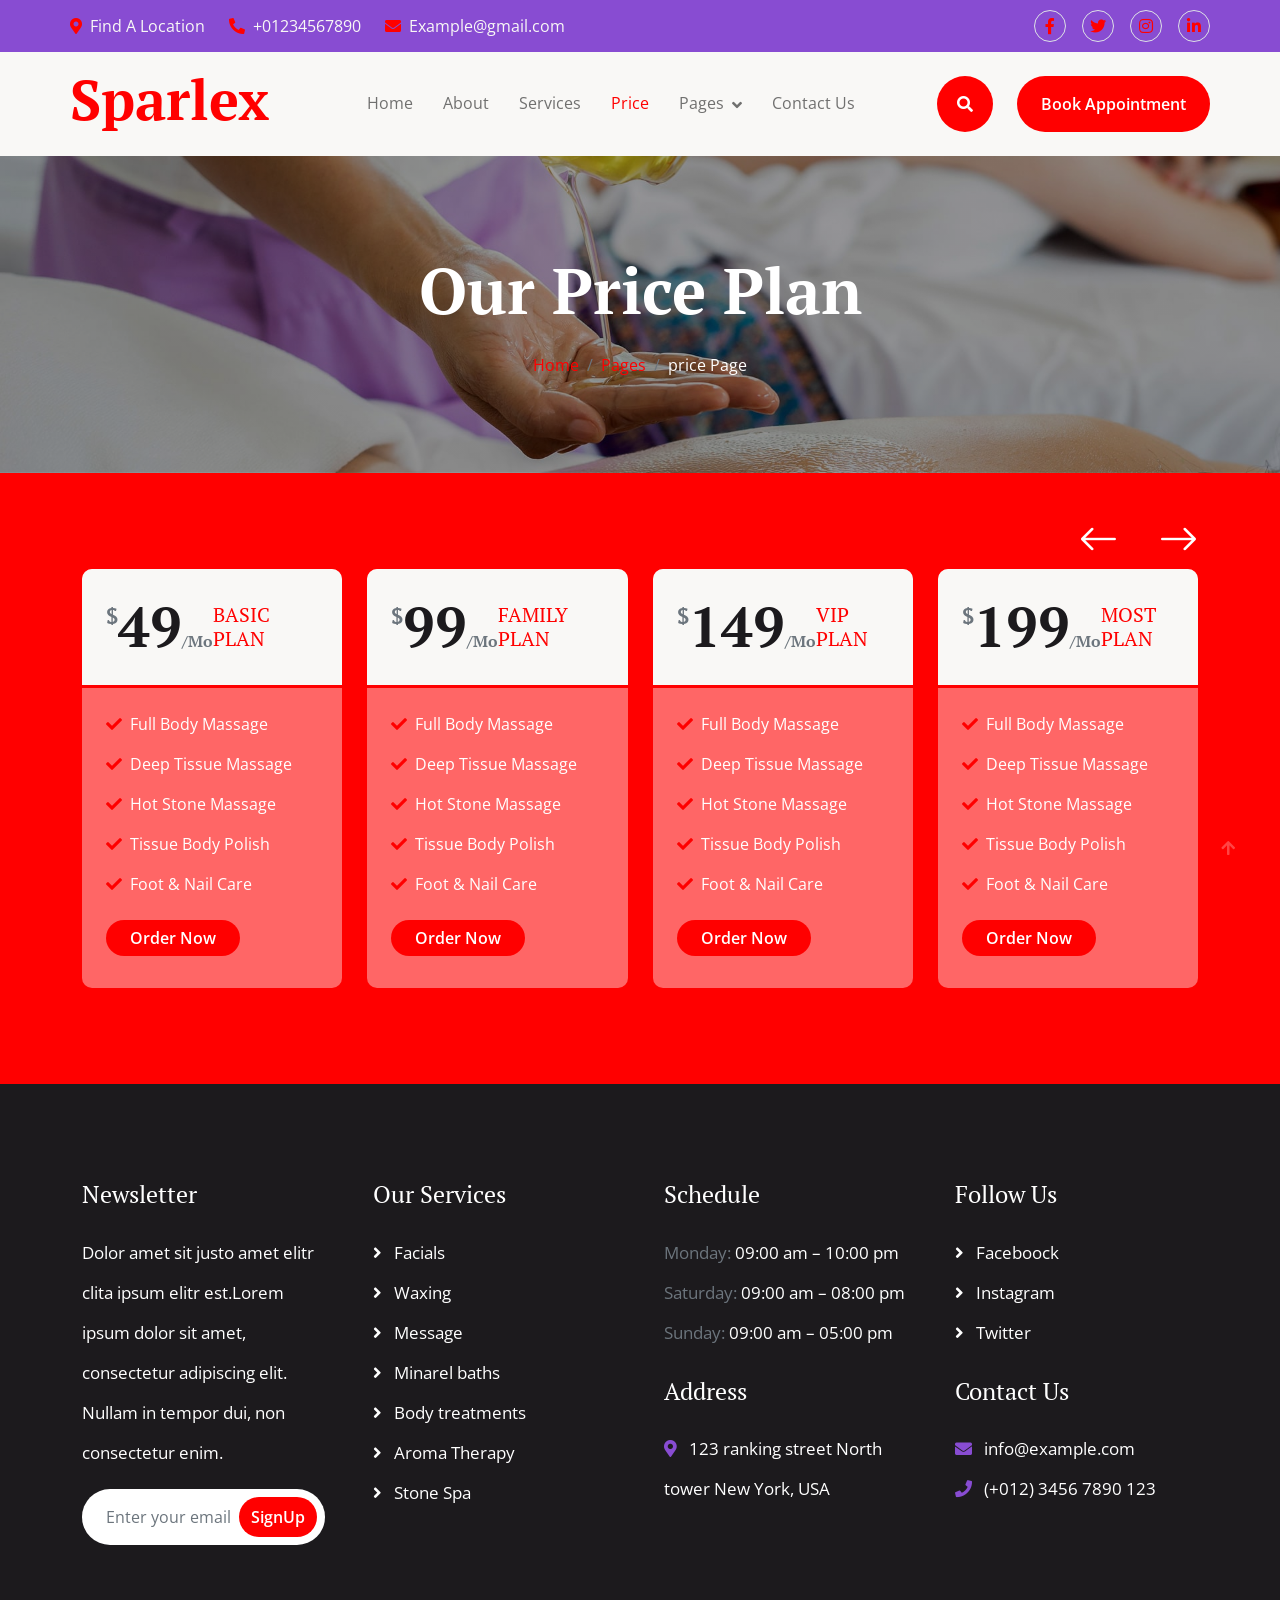
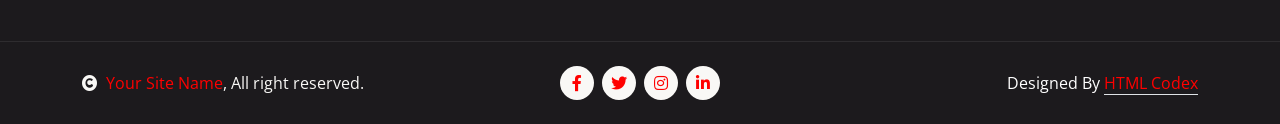
<file: price.html>
<!DOCTYPE html>
<html lang="en">

    <head>
        <meta charset="utf-8">
        <title>Sparlex - Spa Website Template</title>
        <meta content="width=device-width, initial-scale=1.0" name="viewport">
        <meta content="" name="keywords">
        <meta content="" name="description">

        <!-- Google Web Fonts -->
        <link rel="preconnect" href="https://fonts.googleapis.com">
        <link rel="preconnect" href="https://fonts.gstatic.com" crossorigin>
        <link href="https://fonts.googleapis.com/css2?family=Open+Sans:wght@400;600&family=PT+Serif:wght@400;700&display=swap" rel="stylesheet"> 

        <!-- Icon Font Stylesheet -->
        <link rel="stylesheet" href="https://use.fontawesome.com/releases/v5.15.4/css/all.css"/>
        <link href="https://cdn.jsdelivr.net/npm/bootstrap-icons@1.4.1/font/bootstrap-icons.css" rel="stylesheet">

        <!-- Libraries Stylesheet -->
        <link href="lib/animate/animate.min.css" rel="stylesheet">
        <link href="lib/lightbox/css/lightbox.min.css" rel="stylesheet">
        <link href="lib/owlcarousel/assets/owl.carousel.min.css" rel="stylesheet">


        <!-- Customized Bootstrap Stylesheet -->
        <link href="css/bootstrap.min.css" rel="stylesheet">

        <!-- Template Stylesheet -->
        <link href="css/style.css" rel="stylesheet">
    </head>

    <body>

        <!-- Spinner Start -->
        <div id="spinner" class="show w-100 vh-100 bg-white position-fixed translate-middle top-50 start-50  d-flex align-items-center justify-content-center">
            <div class="spinner-grow text-primary" role="status"></div>
        </div>
        <!-- Spinner End -->


        <!-- Navbar start -->
        <div class="container-fluid sticky-top px-0">
            <div class="container-fluid topbar d-none d-lg-block">
                <div class="container px-0">
                    <div class="row align-items-center">
                        <div class="col-lg-8">
                            <div class="d-flex flex-wrap">
                                <a href="#" class="me-4 text-light"><i class="fas fa-map-marker-alt text-primary me-2"></i>Find A Location</a>
                                <a href="#" class="me-4 text-light"><i class="fas fa-phone-alt text-primary me-2"></i>+01234567890</a>
                                <a href="#" class="text-light"><i class="fas fa-envelope text-primary me-2"></i>Example@gmail.com</a>
                            </div>

                        </div>
                        <div class="col-lg-4">
                            <div class="d-flex align-items-center justify-content-end">
                                <a href="#" class="me-3 btn-square border rounded-circle nav-fill"><i class="fab fa-facebook-f"></i></a>
                                <a href="#" class="me-3 btn-square border rounded-circle nav-fill"><i class="fab fa-twitter"></i></a>
                                <a href="#" class="me-3 btn-square border rounded-circle nav-fill"><i class="fab fa-instagram"></i></a>
                                <a href="#" class="btn-square border rounded-circle nav-fill"><i class="fab fa-linkedin-in"></i></a>
                            </div>
                        </div>
                    </div>
                </div>
            </div>
            <div class="container-fluid bg-light">
                <div class="container px-0">
                    <nav class="navbar navbar-light navbar-expand-xl">
                        <a href="index.html" class="navbar-brand">
                            <h1 class="text-primary display-4">Sparlex</h1>
                        </a>
                        <button class="navbar-toggler py-2 px-3" type="button" data-bs-toggle="collapse" data-bs-target="#navbarCollapse">
                            <span class="fa fa-bars text-primary"></span>
                        </button>
                        <div class="collapse navbar-collapse bg-light py-3" id="navbarCollapse">
                            <div class="navbar-nav mx-auto border-top">
                                <a href="index.html" class="nav-item nav-link">Home</a>
                                <a href="about.html" class="nav-item nav-link">About</a>
                                <a href="service.html" class="nav-item nav-link">Services</a>
                                <a href="price.html" class="nav-item nav-link active">Price</a>
                                <div class="nav-item dropdown">
                                    <a href="#" class="nav-link dropdown-toggle" data-bs-toggle="dropdown">Pages</a>
                                    <div class="dropdown-menu m-0 bg-secondary rounded-0">
                                        <a href="team.html" class="dropdown-item">Team</a>
                                        <a href="testimonial.html" class="dropdown-item">Testimonial</a>
                                        <a href="gallery.html" class="dropdown-item">Gallery</a>
                                        <a href="appointment.html" class="dropdown-item">Appointment</a>
                                        <a href="404.html" class="dropdown-item">404 page</a>
                                    </div>
                                </div>
                                <a href="contact.html" class="nav-item nav-link">Contact Us</a>
                            </div>
                            <div class="d-flex align-items-center flex-nowrap pt-xl-0">
                                <button class="btn-search btn btn-primary btn-primary-outline-0 rounded-circle btn-lg-square" data-bs-toggle="modal" data-bs-target="#searchModal"><i class="fas fa-search"></i></button>
                                <a href="index.html" class="btn btn-primary btn-primary-outline-0 rounded-pill py-3 px-4 ms-4">Book Appointment</a>
                            </div>
                        </div>
                    </nav>
                </div>
            </div>
        </div>
        <!-- Navbar End -->


        <!-- Modal Search Start -->
        <div class="modal fade" id="searchModal" tabindex="-1" aria-labelledby="exampleModalLabel" aria-hidden="true">
            <div class="modal-dialog modal-fullscreen">
                <div class="modal-content rounded-0">
                    <div class="modal-header">
                        <h5 class="modal-title" id="exampleModalLabel">Search by keyword</h5>
                        <button type="button" class="btn-close" data-bs-dismiss="modal" aria-label="Close"></button>
                    </div>
                    <div class="modal-body d-flex align-items-center">
                        <div class="input-group w-75 mx-auto d-flex">
                            <input type="search" class="form-control p-3" placeholder="keywords" aria-describedby="search-icon-1">
                            <span id="search-icon-1" class="input-group-text p-3"><i class="fa fa-search"></i></span>
                        </div>
                    </div>
                </div>
            </div>
        </div>
        <!-- Modal Search End -->



        <!-- Header Start -->
        <div class="container-fluid bg-breadcrumb py-5">
            <div class="container text-center py-5">
                <h3 class="text-white display-3 mb-4">Our Price Plan</h1>
                <ol class="breadcrumb justify-content-center mb-0">
                    <li class="breadcrumb-item"><a href="index.html">Home</a></li>
                    <li class="breadcrumb-item"><a href="#">Pages</a></li>
                    <li class="breadcrumb-item active text-white">price Page</li>
                </ol>    
            </div>
        </div>
        <!-- Header End -->

        
        <!-- Pricing Start -->
        <div class="container-fluid pricing py-5" style="background: var(--bs-primary);">
            <div class="container py-5">
                <div class="owl-carousel pricing-carousel">
                    <div class="pricing-item">
                        <div class="rounded pricing-content">
                            <div class="d-flex align-items-center justify-content-between bg-light rounded-top border-3 border-bottom border-primary p-4">
                                <h1 class="display-4 mb-0">
                                    <small class="align-top text-muted" style="font-size: 22px; line-height: 45px;">$</small>49<small class="text-muted" style="font-size: 16px; line-height: 40px;">/Mo</small>
                                </h1>
                                <h5 class="text-primary text-uppercase m-0">Basic Plan</h5>
                            </div>
                            <div class="p-4">
                                <p><i class="fa fa-check text-primary me-2"></i>Full Body Massage</p>
                                <p><i class="fa fa-check text-primary me-2"></i>Deep Tissue Massage</p>
                                <p><i class="fa fa-check text-primary me-2"></i>Hot Stone Massage</p>
                                <p><i class="fa fa-check text-primary me-2"></i>Tissue Body Polish</p>
                                <p><i class="fa fa-check text-primary me-2"></i>Foot & Nail Care</p>
                                <a href="" class="btn btn-primary btn-primary-outline-0 rounded-pill my-2 px-4">Order Now</a>
                            </div>
                        </div>
                    </div>
                    <div class="pricing-item">
                        <div class="pricing-content rounded">
                            <div class="d-flex align-items-center justify-content-between bg-light rounded-top border-3 border-bottom border-primary p-4">
                                <h1 class="display-4 mb-0">
                                    <small class="align-top text-muted" style="font-size: 22px; line-height: 45px;">$</small>99<small class="text-muted" style="font-size: 16px; line-height: 40px;">/Mo</small>
                                </h1>
                                <h5 class="text-primary text-uppercase m-0">Family Plan</h5>
                            </div>
                            <div class="p-4">
                                <p><i class="fa fa-check text-primary me-2"></i>Full Body Massage</p>
                                <p><i class="fa fa-check text-primary me-2"></i>Deep Tissue Massage</p>
                                <p><i class="fa fa-check text-primary me-2"></i>Hot Stone Massage</p>
                                <p><i class="fa fa-check text-primary me-2"></i>Tissue Body Polish</p>
                                <p><i class="fa fa-check text-primary me-2"></i>Foot & Nail Care</p>
                                <a href="" class="btn btn-primary btn-primary-outline-0 rounded-pill my-2 px-4">Order Now</a>
                            </div>
                        </div>
                    </div>
                    <div class="pricing-item">
                        <div class="pricing-content rounded">
                            <div class="d-flex align-items-center justify-content-between bg-light rounded-top border-3 border-bottom border-primary p-4">
                                <h1 class="display-4 mb-0">
                                    <small class="align-top text-muted" style="font-size: 22px; line-height: 45px;">$</small>149<small class="text-muted" style="font-size: 16px; line-height: 40px;">/Mo</small>
                                </h1>
                                <h5 class="text-primary text-uppercase m-0">VIP Plan</h5>
                            </div>
                            <div class="p-4">
                                <p><i class="fa fa-check text-primary me-2"></i>Full Body Massage</p>
                                <p><i class="fa fa-check text-primary me-2"></i>Deep Tissue Massage</p>
                                <p><i class="fa fa-check text-primary me-2"></i>Hot Stone Massage</p>
                                <p><i class="fa fa-check text-primary me-2"></i>Tissue Body Polish</p>
                                <p><i class="fa fa-check text-primary me-2"></i>Foot & Nail Care</p>
                                <a href="" class="btn btn-primary btn-primary-outline-0 rounded-pill my-2 px-4">Order Now</a>
                            </div>
                        </div>
                    </div>
                    <div class="pricing-item">
                        <div class="pricing-content rounded">
                            <div class="d-flex align-items-center justify-content-between bg-light rounded-top border-3 border-bottom border-primary p-4">
                                <h1 class="display-4 mb-0">
                                    <small class="align-top text-muted" style="font-size: 22px; line-height: 45px;">$</small>199<small class="text-muted" style="font-size: 16px; line-height: 40px;">/Mo</small>
                                </h1>
                                <h5 class="text-primary text-uppercase m-0">Most Plan</h5>
                            </div>
                            <div class="p-4">
                                <p><i class="fa fa-check text-primary me-2"></i>Full Body Massage</p>
                                <p><i class="fa fa-check text-primary me-2"></i>Deep Tissue Massage</p>
                                <p><i class="fa fa-check text-primary me-2"></i>Hot Stone Massage</p>
                                <p><i class="fa fa-check text-primary me-2"></i>Tissue Body Polish</p>
                                <p><i class="fa fa-check text-primary me-2"></i>Foot & Nail Care</p>
                                <a href="" class="btn btn-primary btn-primary-outline-0 rounded-pill my-2 px-4">Order Now</a>
                            </div>
                        </div>
                    </div>
                </div>
            </div>
        </div>
        <!-- Pricing End -->



        <!-- Footer Start -->
        <div class="container-fluid footer py-5">
            <div class="container py-5">
                <div class="row g-5">
                    <div class="col-md-6 col-lg-6 col-xl-3">
                        <div class="footer-item">
                            <h4 class="mb-4 text-white">Newsletter</h4>
                            <p class="text-white">Dolor amet sit justo amet elitr clita ipsum elitr est.Lorem ipsum dolor sit amet, consectetur adipiscing elit. Nullam in tempor dui, non consectetur enim.</p>
                            <div class="position-relative mx-auto rounded-pill">
                                <input class="form-control rounded-pill border-0 w-100 py-3 ps-4 pe-5" type="text" placeholder="Enter your email">
                                <button type="button" class="btn btn-primary btn-primary-outline-0 rounded-pill position-absolute top-0 end-0 py-2 mt-2 me-2">SignUp</button>
                            </div>
                        </div>
                    </div>
                    <div class="col-md-6 col-lg-6 col-xl-3">
                        <div class="footer-item d-flex flex-column">
                            <h4 class="mb-4 text-white">Our Services</h4>
                            <a href=""><i class="fas fa-angle-right me-2"></i> Facials</a>
                            <a href=""><i class="fas fa-angle-right me-2"></i> Waxing</a>
                            <a href=""><i class="fas fa-angle-right me-2"></i> Message</a>
                            <a href=""><i class="fas fa-angle-right me-2"></i> Minarel baths</a>
                            <a href=""><i class="fas fa-angle-right me-2"></i> Body treatments</a>
                            <a href=""><i class="fas fa-angle-right me-2"></i> Aroma Therapy</a>
                            <a href=""><i class="fas fa-angle-right me-2"></i> Stone Spa</a>
                        </div>
                    </div>
                    <div class="col-md-6 col-lg-6 col-xl-3">
                        <div class="footer-item d-flex flex-column">
                            <h4 class="mb-4 text-white">Schedule</h4>
                            <p class="text-muted mb-0">Monday: <span class="text-white"> 09:00 am – 10:00 pm</span></p>
                            <p class="text-muted mb-0">Saturday: <span class="text-white"> 09:00 am – 08:00 pm</span></p>
                            <p class="text-muted mb-0">Sunday: <span class="text-white"> 09:00 am – 05:00 pm</span></p>
                            <h4 class="my-4 text-white">Address</h4>
                            <p class="mb-0"><i class="fas fa-map-marker-alt text-secondary me-2"></i> 123 ranking street North tower New York, USA</p>
                        </div>
                    </div>
                    <div class="col-md-6 col-lg-6 col-xl-3">
                        <div class="footer-item d-flex flex-column">
                            <h4 class="mb-4 text-white">Follow Us</h4>
                            <a href=""><i class="fas fa-angle-right me-2"></i> Faceboock</a>
                            <a href=""><i class="fas fa-angle-right me-2"></i> Instagram</a>
                            <a href=""><i class="fas fa-angle-right me-2"></i> Twitter</a>
                            <h4 class="my-4 text-white">Contact Us</h4>
                            <p class="mb-0"><i class="fas fa-envelope text-secondary me-2"></i> info@example.com</p>
                            <p class="mb-0"><i class="fas fa-phone text-secondary me-2"></i> (+012) 3456 7890 123</p>
                        </div>
                    </div>
                </div>
            </div>
        </div>
        <!-- Footer End -->



        <!-- Copyright Start -->
        <div class="container-fluid copyright py-4">
            <div class="container">
                <div class="row g-4 align-items-center">
                    <div class="col-md-4 text-center text-md-start mb-md-0">
                        <span class="text-light"><a href="#"><i class="fas fa-copyright text-light me-2"></i>Your Site Name</a>, All right reserved.</span>
                    </div>
                    <div class="col-md-4">
                        <div class="d-flex justify-content-center">
                            <a href="" class="btn btn-light btn-light-outline-0 btn-sm-square rounded-circle me-2"><i class="fab fa-facebook-f"></i></a>
                            <a href="" class="btn btn-light btn-light-outline-0 btn-sm-square rounded-circle me-2"><i class="fab fa-twitter"></i></a>
                            <a href="" class="btn btn-light btn-light-outline-0 btn-sm-square rounded-circle me-2"><i class="fab fa-instagram"></i></a>
                            <a href="" class="btn btn-light btn-light-outline-0 btn-sm-square rounded-circle me-0"><i class="fab fa-linkedin-in"></i></a>
                        </div>
                    </div>
                    <div class="col-md-4 text-center text-md-end text-white">
                        <!--/*** This template is free as long as you keep the below author’s credit link/attribution link/backlink. ***/-->
                        <!--/*** If you'd like to use the template without the below author’s credit link/attribution link/backlink, ***/-->
                        <!--/*** you can purchase the Credit Removal License from "https://htmlcodex.com/credit-removal". ***/-->
                        Designed By <a class="border-bottom" href="https://htmlcodex.com">HTML Codex</a>
                    </div>
                </div>
            </div>
        </div>
        <!-- Copyright End -->



        <!-- Back to Top -->
        <a href="#" class="btn btn-primary btn-primary-outline-0 btn-md-square rounded-circle back-to-top"><i class="fa fa-arrow-up"></i></a>   

        
    <!-- JavaScript Libraries -->
    <script src="https://ajax.googleapis.com/ajax/libs/jquery/3.6.4/jquery.min.js"></script>
    <script src="https://cdn.jsdelivr.net/npm/bootstrap@5.0.0/dist/js/bootstrap.bundle.min.js"></script>
    <script src="lib/wow/wow.min.js"></script>
    <script src="lib/easing/easing.min.js"></script>
    <script src="lib/waypoints/waypoints.min.js"></script>
    <script src="lib/counterup/counterup.min.js"></script>
    <script src="lib/lightbox/js/lightbox.min.js"></script>
    <script src="lib/owlcarousel/owl.carousel.min.js"></script>

    <!-- Template Javascript -->
    <script src="js/main.js"></script>
    </body>

</html>
</file>
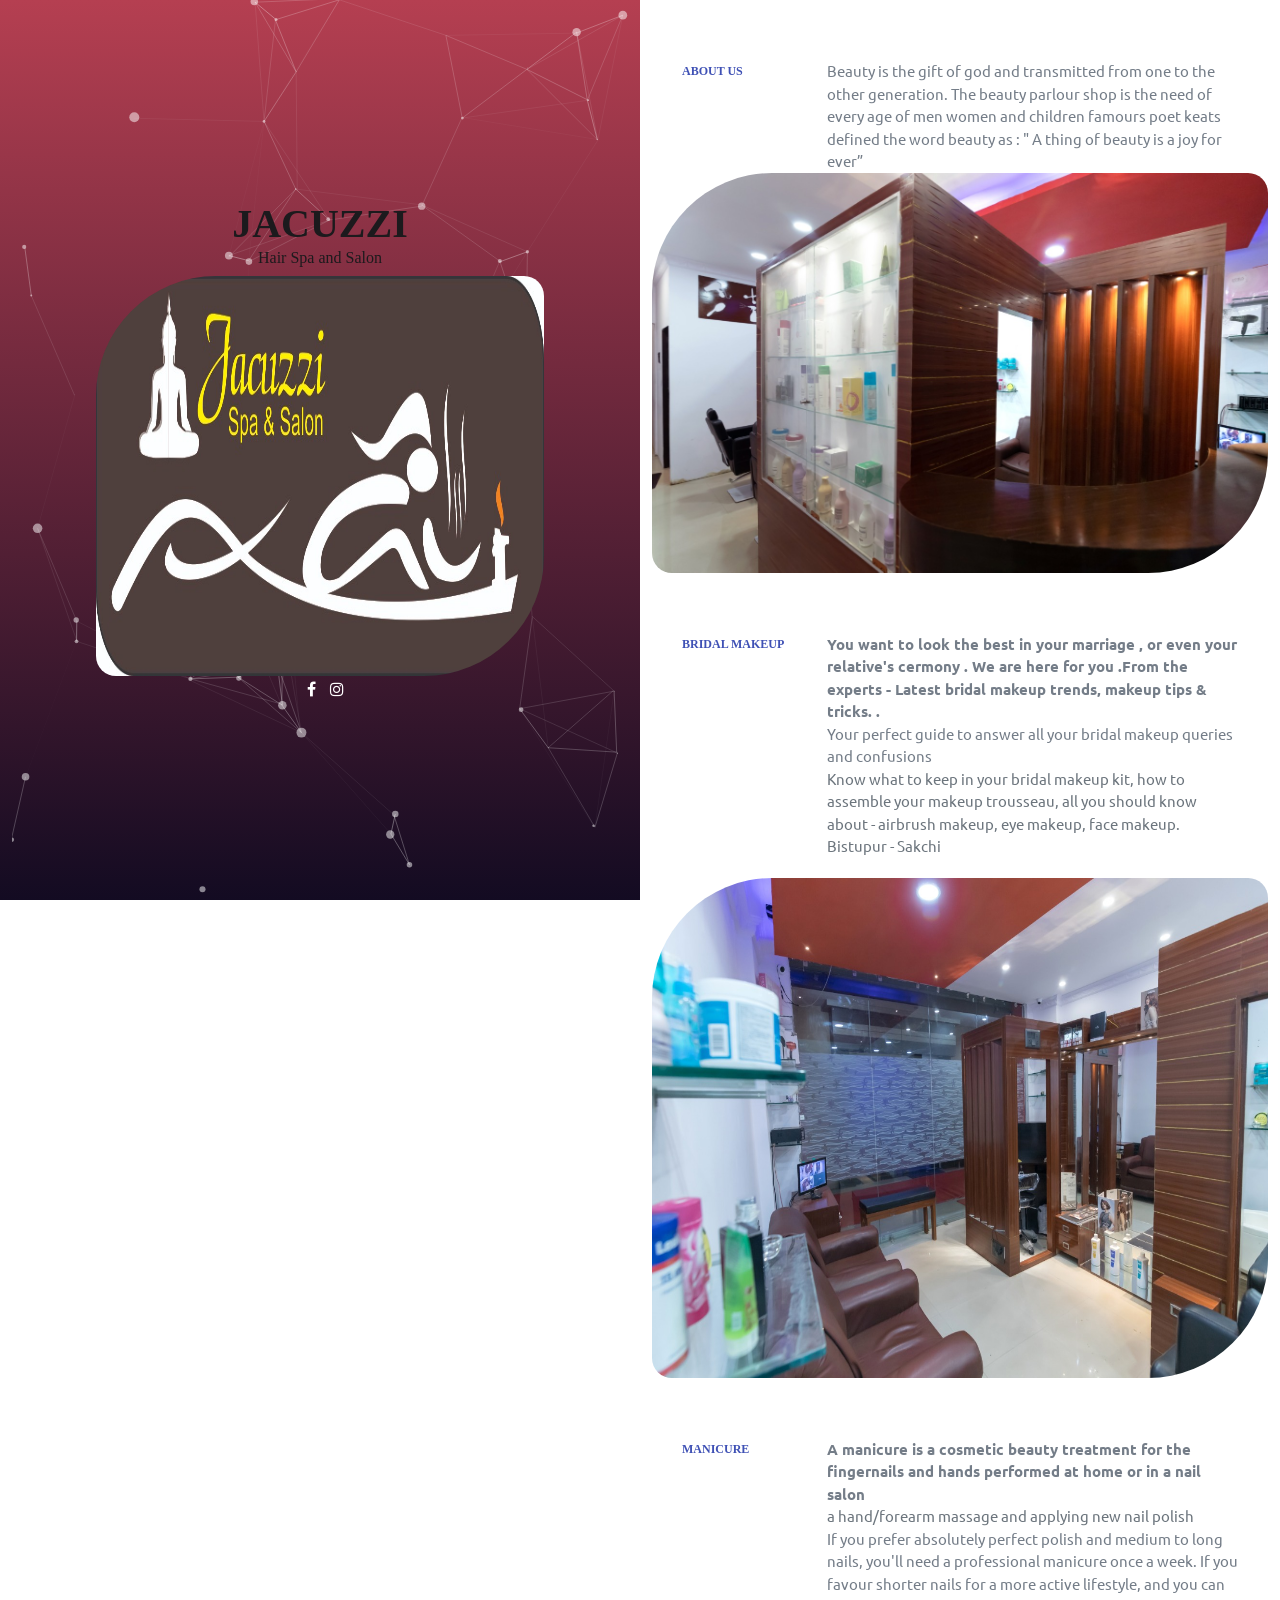
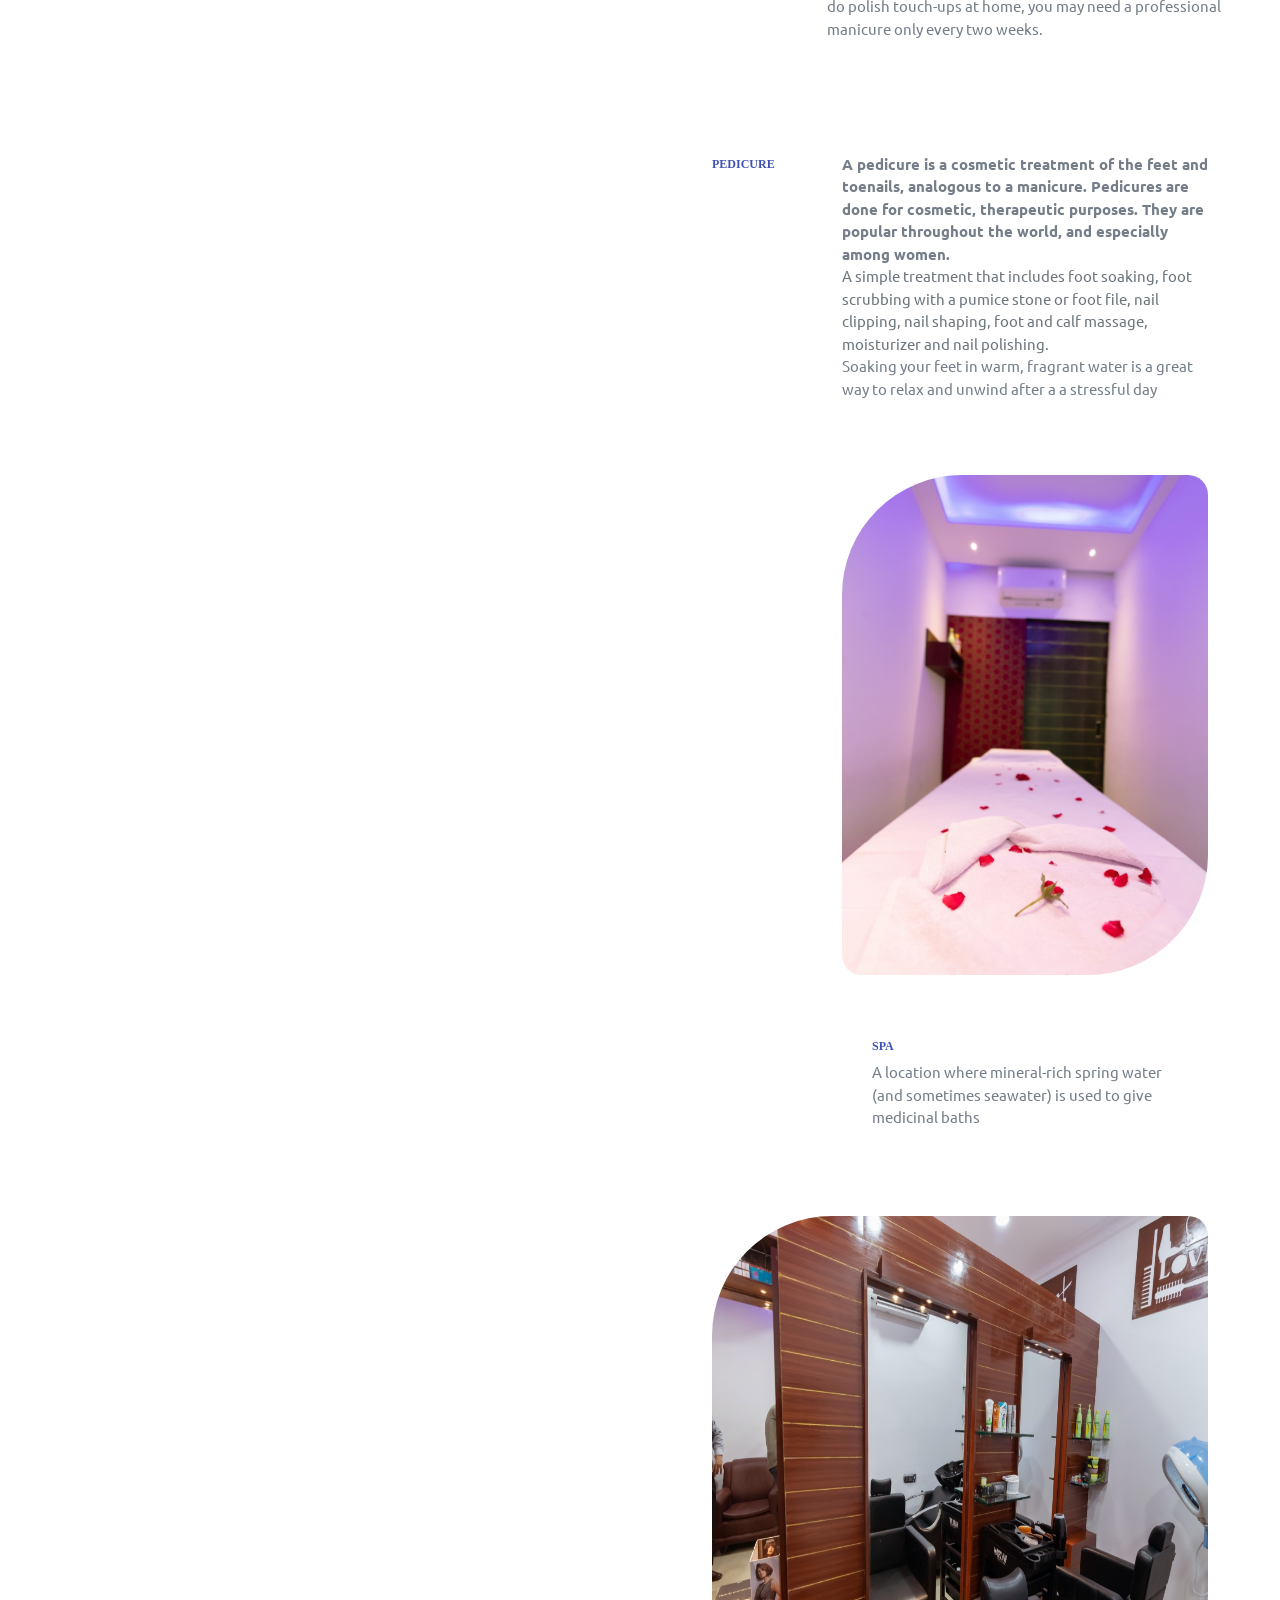
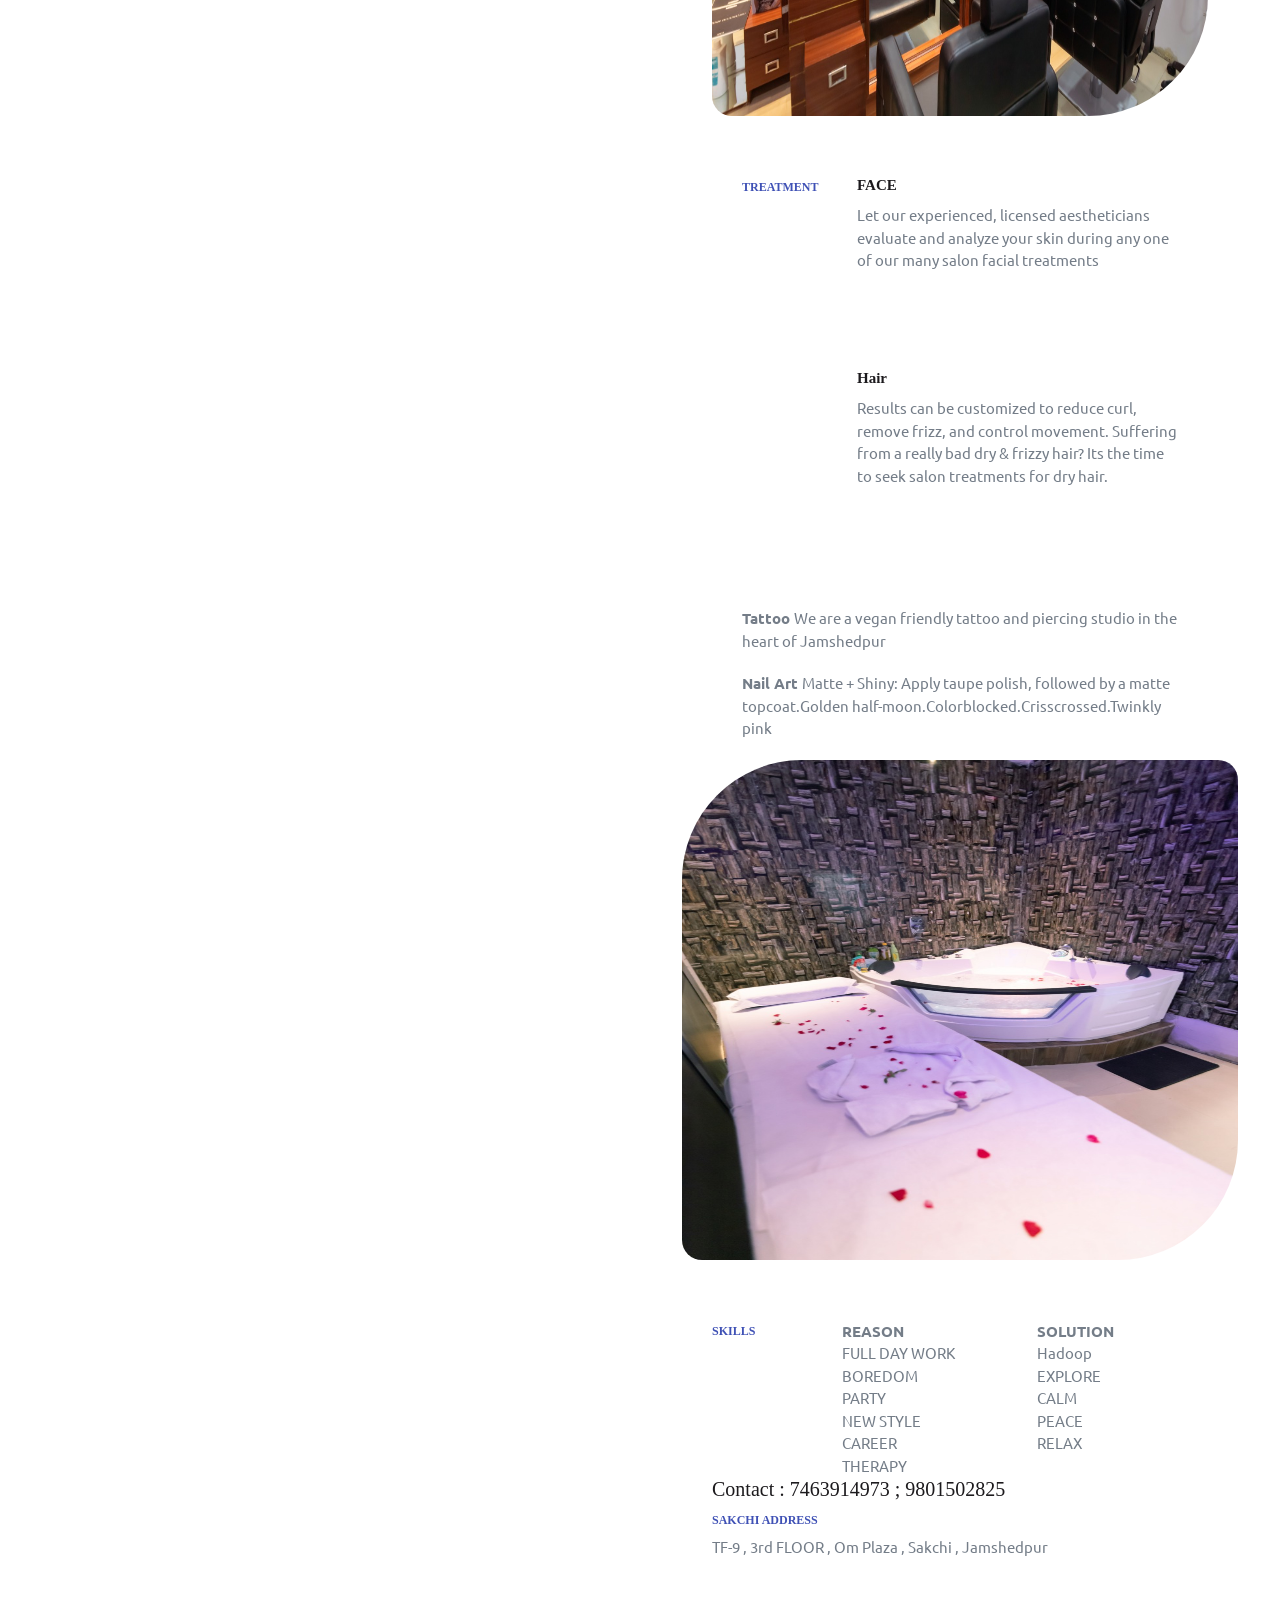
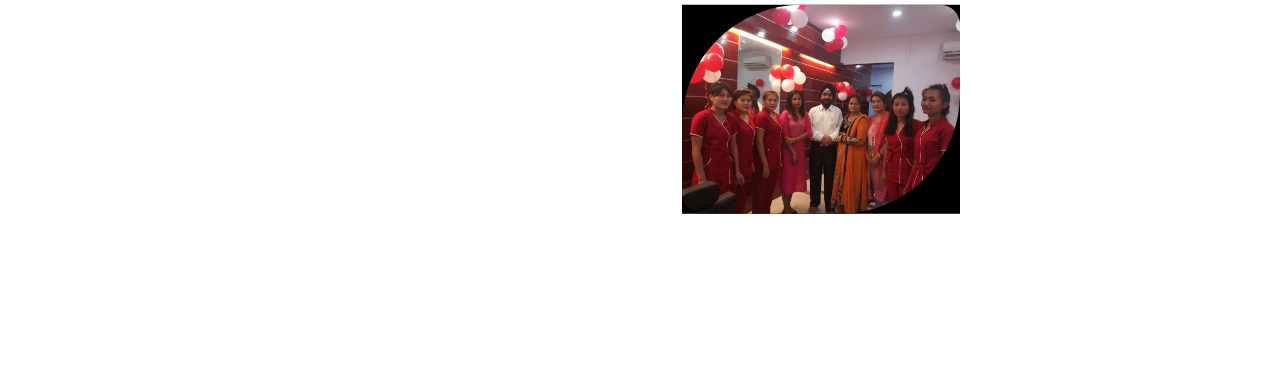
<file: sakchi.html>
<!DOCTYPE html>
<html lang="en">
	<head>
		<meta charset="utf-8">
			<meta name="viewport" content="width=device-width, initial-scale=1">
				<title>Jacuzzi - Sakchi</title>
				<style>
img {
  border-radius: 120px 20px 120px 20px;
}
</style>
				<link href="https://fonts.googleapis.com/css?family=Ubuntu:400,700,900" rel="stylesheet">
					<link rel="stylesheet" type="text/css" href="user.css">
						<link href="https://maxcdn.bootstrapcdn.com/font-awesome/4.7.0/css/font-awesome.min.css" rel="stylesheet">
							<link rel="stylesheet" href="https://cdnjs.cloudflare.com/ajax/libs/font-awesome/4.7.0/css/font-awesome.min.css">
								<link rel="stylesheet" type="text/css" href="css/bootstrap.min.css">
									<link rel="stylesheet" type="text/css" href="css/style1.css">
									</head>
									<body>
										<div class="container-fluid">
											<div class="row">
												<div class="col-md-6 col-sm-12  main-left-column">
													<div id="particles-js" class="particles-js"></div>
													<div class="sticky-sidebar">
														
																<h1>
																	<b>JACUZZI</b>
																</h1>
																<h6> Hair Spa and Salon </h6>
																<img id="dp"  src="b0760358-4d55-4f61-838a-cd2335f39305.jpg" width="70%" height="400">
																	<div class="social-icons">
																		<a href="https://www.facebook.com/karan.rajdeep.50" target="_blank">
																			<i class="fa fa-facebook"></i>
																		</a>
																		<a href=https://www.instagram.com/jsrjacuzzi/ target="_blank">
																			<i class="fa fa-instagram"></i>
																		</a>
																	</div>
																	<!-- <button class="btn btn-default"><i class="fa fa-download"></i> Resume</button> -->
																</div>
																<div class="scroll-down d-block d-sm-none">
																	<div class="arrow bounce">
																		<a class="fa fa-arrow-down fa-2x" onclick="scrollDown()"></a>
																	</div>
																</div>
															</div>
												
															<div class="col-md-6 col-sm-12 offset-md-6 main-right-column">
																<div class="text-element">
																	<div class="row">
																		<div class="col-md-3 col-sm-12">
																			<h6>About Us</h6>
																		</div>
																		<div class="col-md-9 col-sm-12">



                           Beauty is the gift of god and transmitted from one to the other generation. The beauty parlour shop is the need of every age of men women and children famours poet keats defined the word beauty as : " A thing of beauty is a joy for ever”







                        </div>
																	</div>
																</div>
																<img id="dp"  src="jacuzzi/counter.jpeg" width="100%" height="400">
																	<div class="text-element">
																		<div class="row">
																			<div class="col-md-3 col-sm-12">
																				<h6>Bridal Makeup</h6>
																			</div>
																			<div class="col-md-9 col-sm-12">
																				<div class="bullet-item">
																					<div class="bullet-item-title">You want to look the best in your marriage , or even your relative's cermony . We are here for you .From the experts - Latest bridal makeup trends, makeup tips & tricks. . </div>



                                Your perfect guide to answer all your bridal makeup queries and confusions



                                
																						
																					<div class="text-muted">Know what to keep in your bridal makeup kit, how to assemble your makeup trousseau, all you should know about - airbrush makeup, eye makeup, face makeup.



                                    
																							
																						<br>Bistupur - Sakchi
																							
																						</div>
																					</div>
																				</div>
																			</div>
																		</div>
																		<img id="dp"  src="jacuzzi/ladiessection.jpeg" width="100%" height="500">
																			<div class="text-element">
																				<div class="row">
																					<div class="col-md-3 col-sm-12">
																						<h6>Manicure</h6>
																					</div>
																					<div class="col-md-9 col-sm-12">
																						<div class="bullet-item">
																							<div class="bullet-item-title">A manicure is a cosmetic beauty treatment for the fingernails and hands performed at home or in a nail salon</div>
																							<div class="text-muted">a hand/forearm massage and applying new nail polish</div>
																							<div>If you prefer absolutely perfect polish and medium to long nails, you'll need a professional manicure once a week. If you favour shorter nails for a more active lifestyle, and you can do polish touch-ups at home, you may need a professional manicure only every two weeks.











                                    
																									
																								<div class="tag-cloud">
																									<span class="badge badge-secondary">Bistupur</span>
																									<span class="badge badge-secondary">Sakchi</span>
																									<span class="badge badge-secondary">Offers Available</span>
																								</div>
</div>
</div>
</div>
</div>
																								<div class="text-element">
																									<div class="row">
																										<div class="col-md-3 col-sm-12">
																											<h6>Pedicure</h6>
																										</div>
																										<div class="col-md-9 col-sm-12">
																											<div class="bullet-item">
																												<div class="bullet-item-title">A pedicure is a cosmetic treatment of the feet and toenails, analogous to a manicure. Pedicures are done for cosmetic, therapeutic purposes. They are popular throughout the world, and especially among women.</div>
																												<div class="text-muted">A simple treatment that includes foot soaking, foot scrubbing with a pumice stone or foot file, nail clipping, nail shaping, foot and calf massage, moisturizer and nail polishing.</div>
																												<div>Soaking your feet in warm, fragrant water is a great way to relax and unwind after a a stressful day

																							<div class="tag-cloud">
																														<span class="badge badge-secondary">Hot Stone Pedicure</span>
																														<span class="badge badge-secondary">Mini Pedicure</span>
																														<span class="badge badge-secondary">French Pedicure</span>
																														<span class="badge badge-secondary">Paraffin Pedicure</span>
																													</div>
																												</div>
																											</div>
																											<img id="dp"  src="jacuzzi/massage.jpeg" width="100%" height="500">
																												<div class="text-element">
																													<div class="row">
									<div class="col-md-3 col-sm-12">												<h6>SPA</h6></div>									<div class="bullet-item">
																															



                                 A location where mineral-rich spring water (and sometimes seawater) is used to give medicinal baths



                                
																																
																															<div class="text-muted">
																																<span class="badge badge-secondary">Thai Massage</span>
																																<span class="badge badge-secondary">Deep Tissue Massage Therapy</span>
																																<span class="badge badge-secondary">Lomi Lomi Massage</span>
																																<span class="badge badge-secondary">Ayurvedic Massage</span>
																																<span class="badge badge-secondary">Aromatherapy

</span>
																															</div>
																														</div>
																													</div>
																												</div>
																											</div>
																										</div>
																										<img id="dp"  src="jacuzzi/haircut1.jpeg" width="100%" height="500">
																											<div class="text-element">
																												<div class="row">
																													<div class="col-md-3 col-sm-12">
																														<h6>TREATMENT</h6>
																													</div>
																													<div class="col-md-9 col-sm-12">
																														<div class="bullet-item">
																															<h5>FACE</h5> Let our experienced, licensed aestheticians evaluate and analyze your skin during any one of our many salon facial treatments



                                
																																
																															<div class="tag-cloud">
																																<span class="badge badge-secondary">Acne Reduction Facial </span>
																																<span class="badge badge-secondary">fruit facial</span>
																																<span class="badge badge-secondary">Microdermabrasion facial</span>
																																<span class="badge badge-secondary">basic clean</span>
																																<span class="badge badge-secondary"> regular facial </span>
																																<span class="badge badge-secondary">antioxidant facial</span>
																															</div>
																														</div>
																														<div class="bullet-item">
																															<h5>Hair</h5> Results can be customized to reduce curl, remove frizz, and control movement. Suffering from a really bad dry & frizzy hair? Its the time to seek salon treatments for dry hair. 



                                
																																
																															<div class="tag-cloud">
																																<span class="badge badge-secondary">Radiant Colour Treatment</span>
																																<span class="badge badge-secondary">Unlimited Smoothing Treatment</span>
																																<span class="badge badge-secondary">Lipidium Vapo Reconstuction</span>
																																<span class="badge badge-secondary">Sensi Calm Treatment</span>
																																<span class="badge badge-secondary">Anti dandruff dose</span>
																															</div>
																														</div>
																													</div>
																													<div class="bullet-item">
																														<span class="bullet-item-title">Tattoo </span> We are a vegan friendly tattoo and piercing studio in the heart of  Jamshedpur



                            
																														
																													</div>
																													<div class="bullet-item">
																														<span class="bullet-item-title">Nail Art </span> 



Matte + Shiny: Apply taupe polish, followed by a matte topcoat.Golden half-moon.Colorblocked.Crisscrossed.Twinkly pink



                            
																														
																													</div>
																												</div>
																											</div>
																										</div>
																										<img id="dp"  src="jacuzzi/jacuzzibed.jpeg" width="100%" height="500">
																											<div class="text-element">
																												<div class="row">
																													<div class="col-md-3 col-sm-12">
																														<h6>SKILLS</h6>
																													</div>
																													<div class="col-md-9 col-sm-12">
																														<div class="row">
																															<div class="col-sm-6 col-md-6 skills">
																																<div class="bullet-item-title">REASON</div>



                                    FULL DAY WORK



                                    
																																	
																																<br> BOREDOM



                                    
																																		
																																	<br> PARTY



                                     
																																			
																																		<br> NEW STYLE



                                    
																																				
																																			<br> CAREER



                                    
																																					
																																				<br> THERAPY



                                    



                                
																																					
																																				</div>
																																				<div class="col-sm-6 col-md-6 skills">
																																					<div class="bullet-item-title">SOLUTION</div>



                                    Hadoop



                                    
																																						
																																					<br> EXPLORE



                                    
																																							
																																						<br> CALM



                                    
																																								
																																							<br> PEACE



                                    
																																									
																																								<br> RELAX



                                
																																									
																																								</div>
																																							</div>
																																							
																																						</div>
																																					</div><h5> Contact : 7463914973 ; 9801502825</h5>
																																					<h6>Sakchi Address</h5><span><p> TF-9 , 3rd FLOOR , Om Plaza , Sakchi , Jamshedpur</p>
																																				</div>
																																				<br>
																																				<br>
																																				<br>
																																				<br>
																																				<br>
																																				<br>
																																				<div class="main">
															<div class="image">
																<img src="team.jpg">
																</div>
																<div class="info">
																	<div class="descrp">
																		<h1>Our Team
																			
																			<br>
																				<span>Professional Trained Therapist</span>
																			</h1>
																		</div>
																	</div>
																</div>
																																
																																			</div>
																																			
																																		</div>
																
																																	</div>
																																	<script data-cfasync="false" src="js/email_js"></script>
																																	<script src="js/jquery-3.3.1.min.js"></script>
																																	<script src="js/particles.js"></script>
																																	<script src="js/bootstrap.min.js"></script>
																																	<script src="js/particles.min.js"></script>
																																	<script src="js/app.js"></script>
																																	<script type="text/javascript">



    var scrollDown = () => {



        $('html, body').animate({



            scrollTop: $(".main-right-column").offset().top



        }, 2000);



    }



    </script>
																																</body>
																															</html>
</file>
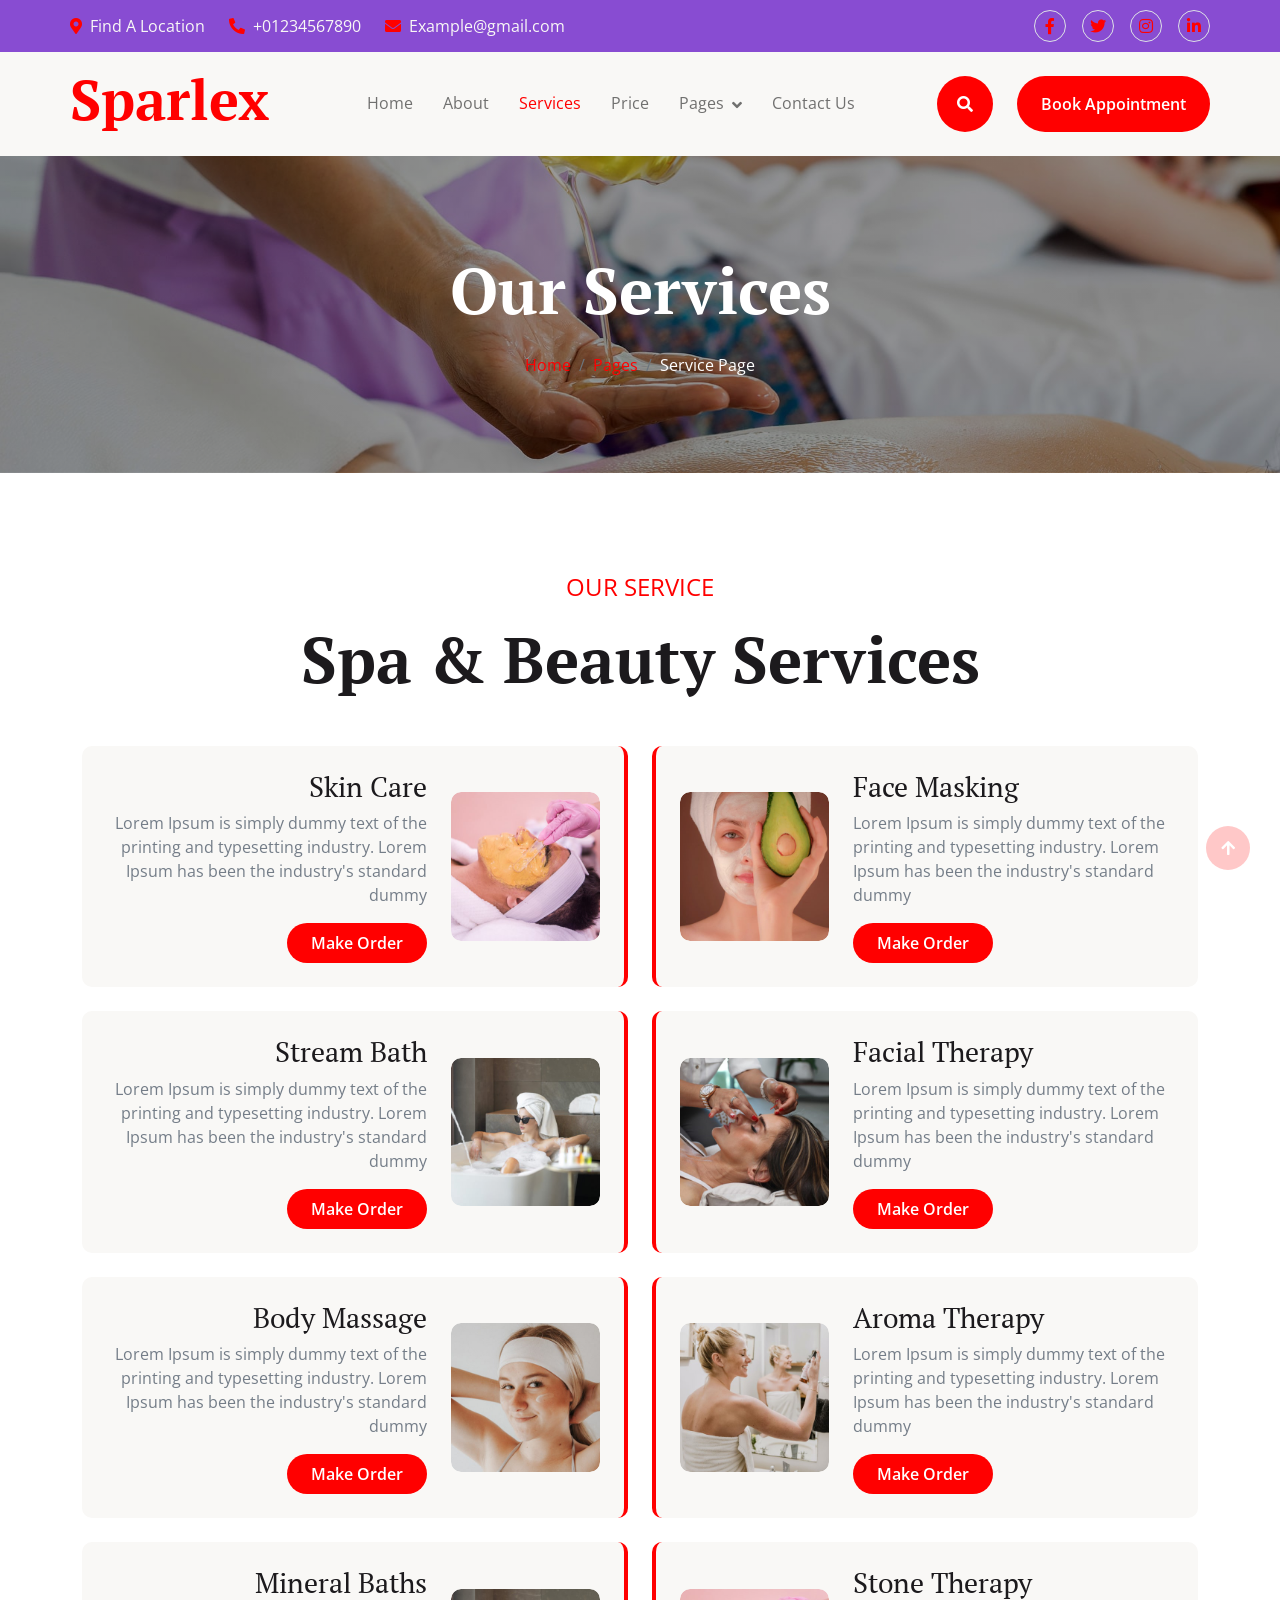
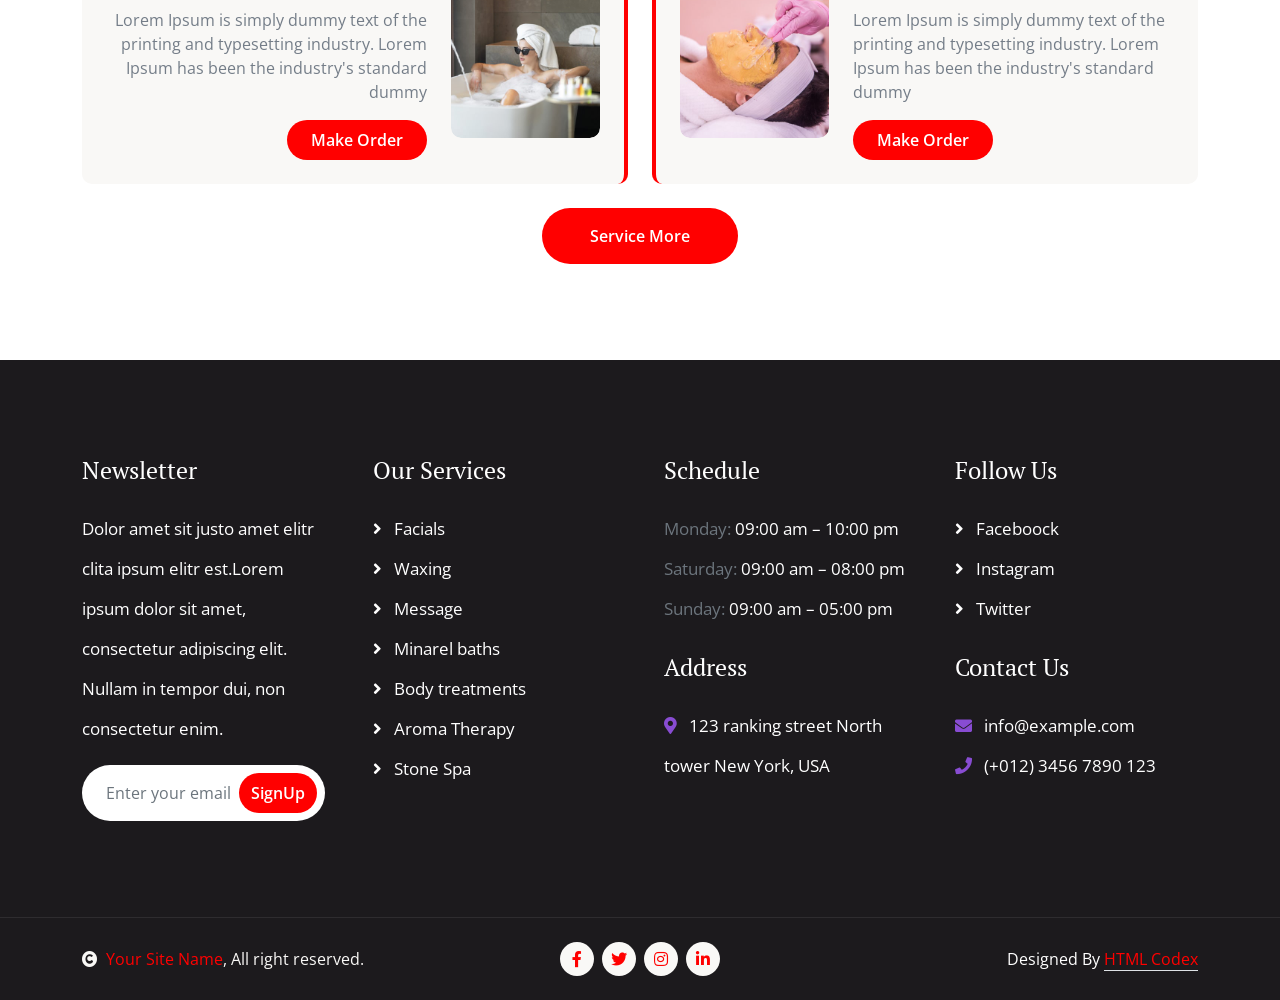
<file: service.html>
<!DOCTYPE html>
<html lang="en">

    <head>
        <meta charset="utf-8">
        <title>Sparlex - Spa Website Template</title>
        <meta content="width=device-width, initial-scale=1.0" name="viewport">
        <meta content="" name="keywords">
        <meta content="" name="description">

        <!-- Google Web Fonts -->
        <link rel="preconnect" href="https://fonts.googleapis.com">
        <link rel="preconnect" href="https://fonts.gstatic.com" crossorigin>
        <link href="https://fonts.googleapis.com/css2?family=Open+Sans:wght@400;600&family=PT+Serif:wght@400;700&display=swap" rel="stylesheet"> 

        <!-- Icon Font Stylesheet -->
        <link rel="stylesheet" href="https://use.fontawesome.com/releases/v5.15.4/css/all.css"/>
        <link href="https://cdn.jsdelivr.net/npm/bootstrap-icons@1.4.1/font/bootstrap-icons.css" rel="stylesheet">

        <!-- Libraries Stylesheet -->
        <link href="lib/animate/animate.min.css" rel="stylesheet">
        <link href="lib/lightbox/css/lightbox.min.css" rel="stylesheet">
        <link href="lib/owlcarousel/assets/owl.carousel.min.css" rel="stylesheet">


        <!-- Customized Bootstrap Stylesheet -->
        <link href="css/bootstrap.min.css" rel="stylesheet">

        <!-- Template Stylesheet -->
        <link href="css/style.css" rel="stylesheet">
    </head>

    <body>

        <!-- Spinner Start -->
        <div id="spinner" class="show w-100 vh-100 bg-white position-fixed translate-middle top-50 start-50  d-flex align-items-center justify-content-center">
            <div class="spinner-grow text-primary" role="status"></div>
        </div>
        <!-- Spinner End -->


        <!-- Navbar start -->
        <div class="container-fluid sticky-top px-0">
            <div class="container-fluid topbar d-none d-lg-block">
                <div class="container px-0">
                    <div class="row align-items-center">
                        <div class="col-lg-8">
                            <div class="d-flex flex-wrap">
                                <a href="#" class="me-4 text-light"><i class="fas fa-map-marker-alt text-primary me-2"></i>Find A Location</a>
                                <a href="#" class="me-4 text-light"><i class="fas fa-phone-alt text-primary me-2"></i>+01234567890</a>
                                <a href="#" class="text-light"><i class="fas fa-envelope text-primary me-2"></i>Example@gmail.com</a>
                            </div>

                        </div>
                        <div class="col-lg-4">
                            <div class="d-flex align-items-center justify-content-end">
                                <a href="#" class="me-3 btn-square border rounded-circle nav-fill"><i class="fab fa-facebook-f"></i></a>
                                <a href="#" class="me-3 btn-square border rounded-circle nav-fill"><i class="fab fa-twitter"></i></a>
                                <a href="#" class="me-3 btn-square border rounded-circle nav-fill"><i class="fab fa-instagram"></i></a>
                                <a href="#" class="btn-square border rounded-circle nav-fill"><i class="fab fa-linkedin-in"></i></a>
                            </div>
                        </div>
                    </div>
                </div>
            </div>
            <div class="container-fluid bg-light">
                <div class="container px-0">
                    <nav class="navbar navbar-light navbar-expand-xl">
                        <a href="index.html" class="navbar-brand">
                            <h1 class="text-primary display-4">Sparlex</h1>
                        </a>
                        <button class="navbar-toggler py-2 px-3" type="button" data-bs-toggle="collapse" data-bs-target="#navbarCollapse">
                            <span class="fa fa-bars text-primary"></span>
                        </button>
                        <div class="collapse navbar-collapse bg-light py-3" id="navbarCollapse">
                            <div class="navbar-nav mx-auto border-top">
                                <a href="index.html" class="nav-item nav-link">Home</a>
                                <a href="about.html" class="nav-item nav-link">About</a>
                                <a href="service.html" class="nav-item nav-link active">Services</a>
                                <a href="price.html" class="nav-item nav-link">Price</a>
                                <div class="nav-item dropdown">
                                    <a href="#" class="nav-link dropdown-toggle" data-bs-toggle="dropdown">Pages</a>
                                    <div class="dropdown-menu m-0 bg-secondary rounded-0">
                                        <a href="team.html" class="dropdown-item">Team</a>
                                        <a href="testimonial.html" class="dropdown-item">Testimonial</a>
                                        <a href="gallery.html" class="dropdown-item">Gallery</a>
                                        <a href="appointment.html" class="dropdown-item">Appointment</a>
                                        <a href="404.html" class="dropdown-item">404 page</a>
                                    </div>
                                </div>
                                <a href="contact.html" class="nav-item nav-link">Contact Us</a>
                            </div>
                            <div class="d-flex align-items-center flex-nowrap pt-xl-0">
                                <button class="btn-search btn btn-primary btn-primary-outline-0 rounded-circle btn-lg-square" data-bs-toggle="modal" data-bs-target="#searchModal"><i class="fas fa-search"></i></button>
                                <a href="index.html" class="btn btn-primary btn-primary-outline-0 rounded-pill py-3 px-4 ms-4">Book Appointment</a>
                            </div>
                        </div>
                    </nav>
                </div>
            </div>
        </div>
        <!-- Navbar End -->


        <!-- Modal Search Start -->
        <div class="modal fade" id="searchModal" tabindex="-1" aria-labelledby="exampleModalLabel" aria-hidden="true">
            <div class="modal-dialog modal-fullscreen">
                <div class="modal-content rounded-0">
                    <div class="modal-header">
                        <h5 class="modal-title" id="exampleModalLabel">Search by keyword</h5>
                        <button type="button" class="btn-close" data-bs-dismiss="modal" aria-label="Close"></button>
                    </div>
                    <div class="modal-body d-flex align-items-center">
                        <div class="input-group w-75 mx-auto d-flex">
                            <input type="search" class="form-control p-3" placeholder="keywords" aria-describedby="search-icon-1">
                            <span id="search-icon-1" class="input-group-text p-3"><i class="fa fa-search"></i></span>
                        </div>
                    </div>
                </div>
            </div>
        </div>
        <!-- Modal Search End -->



        <!-- Header Start -->
        <div class="container-fluid bg-breadcrumb py-5">
            <div class="container text-center py-5">
                <h3 class="text-white display-3 mb-4">Our Services</h1>
                <ol class="breadcrumb justify-content-center mb-0">
                    <li class="breadcrumb-item"><a href="index.html">Home</a></li>
                    <li class="breadcrumb-item"><a href="#">Pages</a></li>
                    <li class="breadcrumb-item active text-white">Service Page</li>
                </ol>    
            </div>
        </div>
        <!-- Header End -->

        
        <!-- Services Start -->
        <div class="container-fluid services py-5">
            <div class="container py-5">
                <div class="mx-auto text-center mb-5" style="max-width: 800px;">
                    <p class="fs-4 text-uppercase text-center text-primary">Our Service</p>
                    <h1 class="display-3">Spa & Beauty Services</h1>
                </div>
                <div class="row g-4">
                    <div class="col-lg-6">
                        <div class="services-item bg-light border-4 border-end border-primary rounded p-4">
                            <div class="row align-items-center">
                                <div class="col-8">
                                    <div class="services-content text-end">
                                        <h3>Skin Care</h3>
                                        <p>Lorem Ipsum is simply dummy text of the printing and typesetting industry. Lorem Ipsum has been the industry's standard dummy</p>
                                        <a href="#" class="btn btn-primary btn-primary-outline-0 rounded-pill py-2 px-4">Make Order</a>
                                    </div>
                                </div>
                                <div class="col-4">
                                    <div class="services-img d-flex align-items-center justify-content-center rounded">
                                        <img src="img/services-1.jpg" class="img-fluid rounded" alt="">
                                    </div>
                                </div>
                            </div>
                        </div>
                    </div>
                    <div class="col-lg-6">
                        <div class="services-item bg-light border-4 border-start border-primary rounded p-4">
                            <div class="row align-items-center">
                                <div class="col-4">
                                    <div class="services-img d-flex align-items-center justify-content-center rounded">
                                        <img src="img/services-2.jpg" class="img-fluid rounded" alt="">
                                    </div>
                                </div>
                                <div class="col-8">
                                    <div class="services-content text-start">
                                        <h3>Face Masking</h3>
                                        <p>Lorem Ipsum is simply dummy text of the printing and typesetting industry. Lorem Ipsum has been the industry's standard dummy</p>
                                        <a href="#" class="btn btn-primary btn-primary-outline-0 rounded-pill py-2 px-4">Make Order</a>
                                    </div>
                                </div>
                            </div>
                        </div>
                    </div>
                    <div class="col-lg-6">
                        <div class="services-item bg-light border-4 border-end border-primary rounded p-4">
                            <div class="row align-items-center">
                                <div class="col-8">
                                    <div class="services-content text-end">
                                        <h3>Stream Bath</h3>
                                        <p>Lorem Ipsum is simply dummy text of the printing and typesetting industry. Lorem Ipsum has been the industry's standard dummy</p>
                                        <a href="#" class="btn btn-primary btn-primary-outline-0 rounded-pill py-2 px-4">Make Order</a>
                                    </div>
                                </div>
                                <div class="col-4">
                                    <div class="services-img d-flex align-items-center justify-content-center rounded">
                                        <img src="img/services-3.jpg" class="img-fluid rounded" alt="">
                                    </div>
                                </div>
                            </div>
                        </div>
                    </div>
                    <div class="col-lg-6">
                        <div class="services-item bg-light border-4 border-start border-primary rounded p-4">
                            <div class="row align-items-center">
                                <div class="col-4">
                                    <div class="services-img d-flex align-items-center justify-content-center rounded">
                                        <img src="img/services-4.jpg" class="img-fluid rounded" alt="">
                                    </div>
                                </div>
                                <div class="col-8">
                                    <div class="services-content text-start">
                                        <h3>Facial Therapy</h3>
                                        <p>Lorem Ipsum is simply dummy text of the printing and typesetting industry. Lorem Ipsum has been the industry's standard dummy</p>
                                        <a href="#" class="btn btn-primary btn-primary-outline-0 rounded-pill py-2 px-4">Make Order</a>
                                    </div>
                                </div>
                            </div>
                        </div>
                    </div>
                    <div class="col-lg-6">
                        <div class="services-item bg-light border-4 border-end border-primary rounded p-4">
                            <div class="row align-items-center">
                                <div class="col-8">
                                    <div class="services-content text-end">
                                        <h3>Body Massage</h3>
                                        <p>Lorem Ipsum is simply dummy text of the printing and typesetting industry. Lorem Ipsum has been the industry's standard dummy</p>
                                        <a href="#" class="btn btn-primary btn-primary-outline-0 rounded-pill py-2 px-4">Make Order</a>
                                    </div>
                                </div>
                                <div class="col-4">
                                    <div class="services-img d-flex align-items-center justify-content-center rounded">
                                        <img src="img/services-5.jpg" class="img-fluid rounded" alt="">
                                    </div>
                                </div>
                            </div>
                        </div>
                    </div>
                    <div class="col-lg-6">
                        <div class="services-item bg-light border-4 border-start border-primary rounded p-4">
                            <div class="row align-items-center">
                                <div class="col-4">
                                    <div class="services-img d-flex align-items-center justify-content-center rounded">
                                        <img src="img/services-6.jpg" class="img-fluid rounded" alt="">
                                    </div>
                                </div>
                                <div class="col-8">
                                    <div class="services-content text-start">
                                        <h3>Aroma Therapy</h3>
                                        <p>Lorem Ipsum is simply dummy text of the printing and typesetting industry. Lorem Ipsum has been the industry's standard dummy</p>
                                        <a href="#" class="btn btn-primary btn-primary-outline-0 rounded-pill py-2 px-4">Make Order</a>
                                    </div>
                                </div>
                            </div>
                        </div>
                    </div>
                    <div class="col-lg-6">
                        <div class="services-item bg-light border-4 border-end border-primary rounded p-4">
                            <div class="row align-items-center">
                                <div class="col-8">
                                    <div class="services-content text-end">
                                        <h3>Mineral Baths</h3>
                                        <p>Lorem Ipsum is simply dummy text of the printing and typesetting industry. Lorem Ipsum has been the industry's standard dummy</p>
                                        <a href="#" class="btn btn-primary btn-primary-outline-0 rounded-pill py-2 px-4">Make Order</a>
                                    </div>
                                </div>
                                <div class="col-4">
                                    <div class="services-img d-flex align-items-center justify-content-center rounded">
                                        <img src="img/services-3.jpg" class="img-fluid rounded" alt="">
                                    </div>
                                </div>
                            </div>
                        </div>
                    </div>
                    <div class="col-lg-6">
                        <div class="services-item bg-light border-4 border-start border-primary rounded p-4">
                            <div class="row align-items-center">
                                <div class="col-4">
                                    <div class="services-img d-flex align-items-center justify-content-center rounded">
                                        <img src="img/services-1.jpg" class="img-fluid rounded" alt="">
                                    </div>
                                </div>
                                <div class="col-8">
                                    <div class="services-content text-start">
                                        <h3>Stone Therapy</h3>
                                        <p>Lorem Ipsum is simply dummy text of the printing and typesetting industry. Lorem Ipsum has been the industry's standard dummy</p>
                                        <a href="#" class="btn btn-primary btn-primary-outline-0 rounded-pill py-2 px-4">Make Order</a>
                                    </div>
                                </div>
                            </div>
                        </div>
                    </div>
                    <div class="col-12">
                        <div class="services-btn text-center">
                            <a href="#" class="btn btn-primary btn-primary-outline-0 rounded-pill py-3 px-5">Service More</a>
                        </div>
                    </div>
                </div>
            </div>
        </div>
        <!-- Services End -->



        <!-- Footer Start -->
        <div class="container-fluid footer py-5">
            <div class="container py-5">
                <div class="row g-5">
                    <div class="col-md-6 col-lg-6 col-xl-3">
                        <div class="footer-item">
                            <h4 class="mb-4 text-white">Newsletter</h4>
                            <p class="text-white">Dolor amet sit justo amet elitr clita ipsum elitr est.Lorem ipsum dolor sit amet, consectetur adipiscing elit. Nullam in tempor dui, non consectetur enim.</p>
                            <div class="position-relative mx-auto rounded-pill">
                                <input class="form-control rounded-pill border-0 w-100 py-3 ps-4 pe-5" type="text" placeholder="Enter your email">
                                <button type="button" class="btn btn-primary btn-primary-outline-0 rounded-pill position-absolute top-0 end-0 py-2 mt-2 me-2">SignUp</button>
                            </div>
                        </div>
                    </div>
                    <div class="col-md-6 col-lg-6 col-xl-3">
                        <div class="footer-item d-flex flex-column">
                            <h4 class="mb-4 text-white">Our Services</h4>
                            <a href=""><i class="fas fa-angle-right me-2"></i> Facials</a>
                            <a href=""><i class="fas fa-angle-right me-2"></i> Waxing</a>
                            <a href=""><i class="fas fa-angle-right me-2"></i> Message</a>
                            <a href=""><i class="fas fa-angle-right me-2"></i> Minarel baths</a>
                            <a href=""><i class="fas fa-angle-right me-2"></i> Body treatments</a>
                            <a href=""><i class="fas fa-angle-right me-2"></i> Aroma Therapy</a>
                            <a href=""><i class="fas fa-angle-right me-2"></i> Stone Spa</a>
                        </div>
                    </div>
                    <div class="col-md-6 col-lg-6 col-xl-3">
                        <div class="footer-item d-flex flex-column">
                            <h4 class="mb-4 text-white">Schedule</h4>
                            <p class="text-muted mb-0">Monday: <span class="text-white"> 09:00 am – 10:00 pm</span></p>
                            <p class="text-muted mb-0">Saturday: <span class="text-white"> 09:00 am – 08:00 pm</span></p>
                            <p class="text-muted mb-0">Sunday: <span class="text-white"> 09:00 am – 05:00 pm</span></p>
                            <h4 class="my-4 text-white">Address</h4>
                            <p class="mb-0"><i class="fas fa-map-marker-alt text-secondary me-2"></i> 123 ranking street North tower New York, USA</p>
                        </div>
                    </div>
                    <div class="col-md-6 col-lg-6 col-xl-3">
                        <div class="footer-item d-flex flex-column">
                            <h4 class="mb-4 text-white">Follow Us</h4>
                            <a href=""><i class="fas fa-angle-right me-2"></i> Faceboock</a>
                            <a href=""><i class="fas fa-angle-right me-2"></i> Instagram</a>
                            <a href=""><i class="fas fa-angle-right me-2"></i> Twitter</a>
                            <h4 class="my-4 text-white">Contact Us</h4>
                            <p class="mb-0"><i class="fas fa-envelope text-secondary me-2"></i> info@example.com</p>
                            <p class="mb-0"><i class="fas fa-phone text-secondary me-2"></i> (+012) 3456 7890 123</p>
                        </div>
                    </div>
                </div>
            </div>
        </div>
        <!-- Footer End -->



        <!-- Copyright Start -->
        <div class="container-fluid copyright py-4">
            <div class="container">
                <div class="row g-4 align-items-center">
                    <div class="col-md-4 text-center text-md-start mb-md-0">
                        <span class="text-light"><a href="#"><i class="fas fa-copyright text-light me-2"></i>Your Site Name</a>, All right reserved.</span>
                    </div>
                    <div class="col-md-4">
                        <div class="d-flex justify-content-center">
                            <a href="" class="btn btn-light btn-light-outline-0 btn-sm-square rounded-circle me-2"><i class="fab fa-facebook-f"></i></a>
                            <a href="" class="btn btn-light btn-light-outline-0 btn-sm-square rounded-circle me-2"><i class="fab fa-twitter"></i></a>
                            <a href="" class="btn btn-light btn-light-outline-0 btn-sm-square rounded-circle me-2"><i class="fab fa-instagram"></i></a>
                            <a href="" class="btn btn-light btn-light-outline-0 btn-sm-square rounded-circle me-0"><i class="fab fa-linkedin-in"></i></a>
                        </div>
                    </div>
                    <div class="col-md-4 text-center text-md-end text-white">
                        <!--/*** This template is free as long as you keep the below author’s credit link/attribution link/backlink. ***/-->
                        <!--/*** If you'd like to use the template without the below author’s credit link/attribution link/backlink, ***/-->
                        <!--/*** you can purchase the Credit Removal License from "https://htmlcodex.com/credit-removal". ***/-->
                        Designed By <a class="border-bottom" href="https://htmlcodex.com">HTML Codex</a>
                    </div>
                </div>
            </div>
        </div>
        <!-- Copyright End -->



        <!-- Back to Top -->
        <a href="#" class="btn btn-primary btn-primary-outline-0 btn-md-square rounded-circle back-to-top"><i class="fa fa-arrow-up"></i></a>   

        
    <!-- JavaScript Libraries -->
    <script src="https://ajax.googleapis.com/ajax/libs/jquery/3.6.4/jquery.min.js"></script>
    <script src="https://cdn.jsdelivr.net/npm/bootstrap@5.0.0/dist/js/bootstrap.bundle.min.js"></script>
    <script src="lib/wow/wow.min.js"></script>
    <script src="lib/easing/easing.min.js"></script>
    <script src="lib/waypoints/waypoints.min.js"></script>
    <script src="lib/counterup/counterup.min.js"></script>
    <script src="lib/lightbox/js/lightbox.min.js"></script>
    <script src="lib/owlcarousel/owl.carousel.min.js"></script>

    <!-- Template Javascript -->
    <script src="js/main.js"></script>
    </body>

</html>
</file>
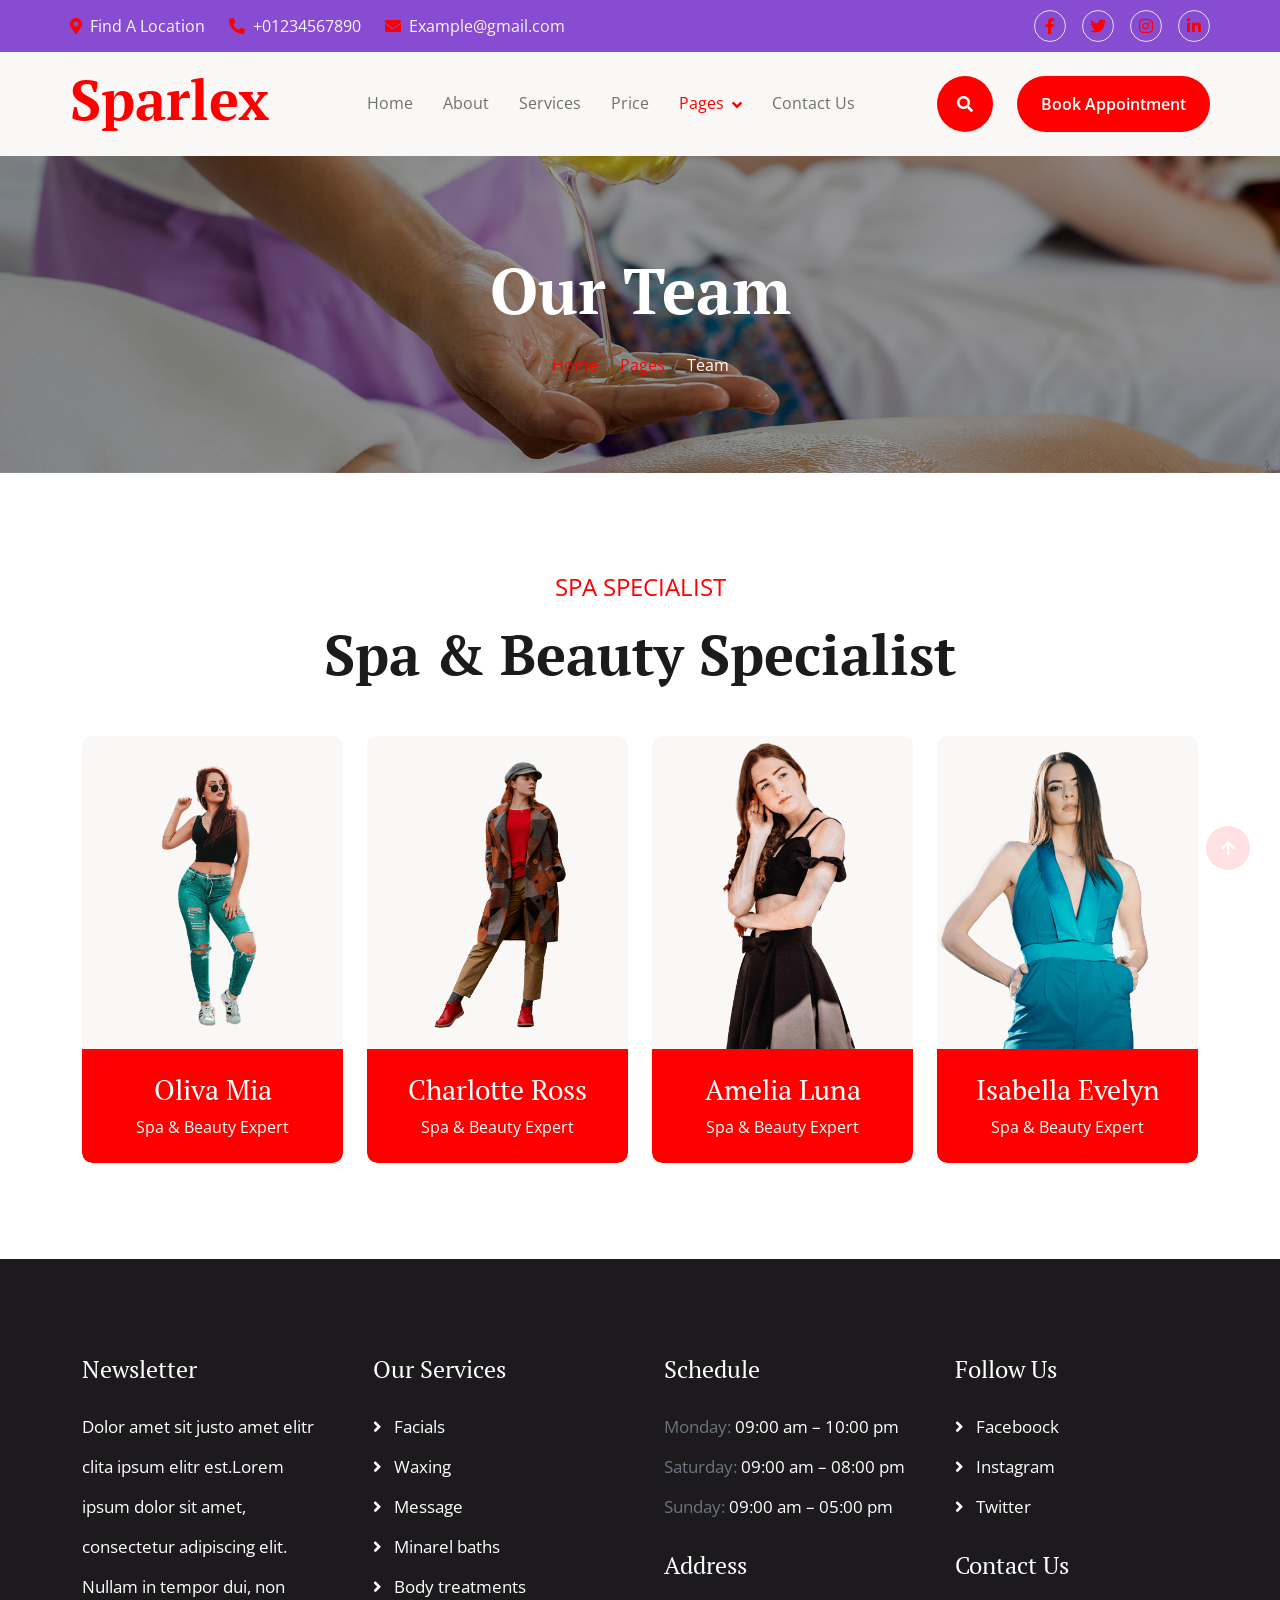
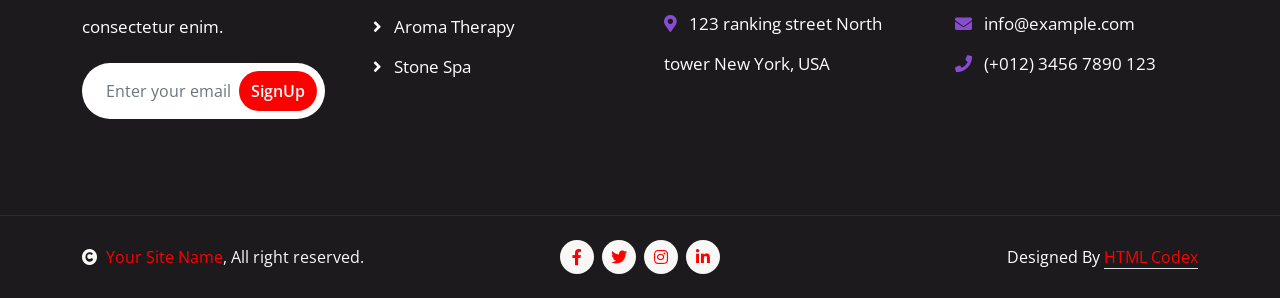
<file: team.html>
<!DOCTYPE html>
<html lang="en">

    <head>
        <meta charset="utf-8">
        <title>Sparlex - Spa Website Template</title>
        <meta content="width=device-width, initial-scale=1.0" name="viewport">
        <meta content="" name="keywords">
        <meta content="" name="description">

        <!-- Google Web Fonts -->
        <link rel="preconnect" href="https://fonts.googleapis.com">
        <link rel="preconnect" href="https://fonts.gstatic.com" crossorigin>
        <link href="https://fonts.googleapis.com/css2?family=Open+Sans:wght@400;600&family=PT+Serif:wght@400;700&display=swap" rel="stylesheet"> 

        <!-- Icon Font Stylesheet -->
        <link rel="stylesheet" href="https://use.fontawesome.com/releases/v5.15.4/css/all.css"/>
        <link href="https://cdn.jsdelivr.net/npm/bootstrap-icons@1.4.1/font/bootstrap-icons.css" rel="stylesheet">

        <!-- Libraries Stylesheet -->
        <link href="lib/animate/animate.min.css" rel="stylesheet">
        <link href="lib/lightbox/css/lightbox.min.css" rel="stylesheet">
        <link href="lib/owlcarousel/assets/owl.carousel.min.css" rel="stylesheet">


        <!-- Customized Bootstrap Stylesheet -->
        <link href="css/bootstrap.min.css" rel="stylesheet">

        <!-- Template Stylesheet -->
        <link href="css/style.css" rel="stylesheet">
    </head>

    <body>

        <!-- Spinner Start -->
        <div id="spinner" class="show w-100 vh-100 bg-white position-fixed translate-middle top-50 start-50  d-flex align-items-center justify-content-center">
            <div class="spinner-grow text-primary" role="status"></div>
        </div>
        <!-- Spinner End -->


        <!-- Navbar start -->
        <div class="container-fluid sticky-top px-0">
            <div class="container-fluid topbar d-none d-lg-block">
                <div class="container px-0">
                    <div class="row align-items-center">
                        <div class="col-lg-8">
                            <div class="d-flex flex-wrap">
                                <a href="#" class="me-4 text-light"><i class="fas fa-map-marker-alt text-primary me-2"></i>Find A Location</a>
                                <a href="#" class="me-4 text-light"><i class="fas fa-phone-alt text-primary me-2"></i>+01234567890</a>
                                <a href="#" class="text-light"><i class="fas fa-envelope text-primary me-2"></i>Example@gmail.com</a>
                            </div>

                        </div>
                        <div class="col-lg-4">
                            <div class="d-flex align-items-center justify-content-end">
                                <a href="#" class="me-3 btn-square border rounded-circle nav-fill"><i class="fab fa-facebook-f"></i></a>
                                <a href="#" class="me-3 btn-square border rounded-circle nav-fill"><i class="fab fa-twitter"></i></a>
                                <a href="#" class="me-3 btn-square border rounded-circle nav-fill"><i class="fab fa-instagram"></i></a>
                                <a href="#" class="btn-square border rounded-circle nav-fill"><i class="fab fa-linkedin-in"></i></a>
                            </div>
                        </div>
                    </div>
                </div>
            </div>
            <div class="container-fluid bg-light">
                <div class="container px-0">
                    <nav class="navbar navbar-light navbar-expand-xl">
                        <a href="index.html" class="navbar-brand">
                            <h1 class="text-primary display-4">Sparlex</h1>
                        </a>
                        <button class="navbar-toggler py-2 px-3" type="button" data-bs-toggle="collapse" data-bs-target="#navbarCollapse">
                            <span class="fa fa-bars text-primary"></span>
                        </button>
                        <div class="collapse navbar-collapse bg-light py-3" id="navbarCollapse">
                            <div class="navbar-nav mx-auto border-top">
                                <a href="index.html" class="nav-item nav-link">Home</a>
                                <a href="about.html" class="nav-item nav-link">About</a>
                                <a href="service.html" class="nav-item nav-link">Services</a>
                                <a href="price.html" class="nav-item nav-link">Price</a>
                                <div class="nav-item dropdown">
                                    <a href="#" class="nav-link dropdown-toggle active" data-bs-toggle="dropdown">Pages</a>
                                    <div class="dropdown-menu m-0 bg-secondary rounded-0">
                                        <a href="team.html" class="dropdown-item active">Team</a>
                                        <a href="testimonial.html" class="dropdown-item">Testimonial</a>
                                        <a href="gallery.html" class="dropdown-item">Gallery</a>
                                        <a href="appointment.html" class="dropdown-item">Appointment</a>
                                        <a href="404.html" class="dropdown-item">404 page</a>
                                    </div>
                                </div>
                                <a href="contact.html" class="nav-item nav-link">Contact Us</a>
                            </div>
                            <div class="d-flex align-items-center flex-nowrap pt-xl-0">
                                <button class="btn-search btn btn-primary btn-primary-outline-0 rounded-circle btn-lg-square" data-bs-toggle="modal" data-bs-target="#searchModal"><i class="fas fa-search"></i></button>
                                <a href="index.html" class="btn btn-primary btn-primary-outline-0 rounded-pill py-3 px-4 ms-4">Book Appointment</a>
                            </div>
                        </div>
                    </nav>
                </div>
            </div>
        </div>
        <!-- Navbar End -->


        <!-- Modal Search Start -->
        <div class="modal fade" id="searchModal" tabindex="-1" aria-labelledby="exampleModalLabel" aria-hidden="true">
            <div class="modal-dialog modal-fullscreen">
                <div class="modal-content rounded-0">
                    <div class="modal-header">
                        <h5 class="modal-title" id="exampleModalLabel">Search by keyword</h5>
                        <button type="button" class="btn-close" data-bs-dismiss="modal" aria-label="Close"></button>
                    </div>
                    <div class="modal-body d-flex align-items-center">
                        <div class="input-group w-75 mx-auto d-flex">
                            <input type="search" class="form-control p-3" placeholder="keywords" aria-describedby="search-icon-1">
                            <span id="search-icon-1" class="input-group-text p-3"><i class="fa fa-search"></i></span>
                        </div>
                    </div>
                </div>
            </div>
        </div>
        <!-- Modal Search End -->



        <!-- Header Start -->
        <div class="container-fluid bg-breadcrumb py-5">
            <div class="container text-center py-5">
                <h3 class="text-white display-3 mb-4">Our Team</h1>
                <ol class="breadcrumb justify-content-center mb-0">
                    <li class="breadcrumb-item"><a href="index.html">Home</a></li>
                    <li class="breadcrumb-item"><a href="#">Pages</a></li>
                    <li class="breadcrumb-item active text-white">Team</li>
                </ol>    
            </div>
        </div>
        <!-- Header End -->

        
        <!-- Team Start -->
        <div class="container-fluid team py-5">
            <div class="container py-5">
                <div class="text-center mx-auto mb-5" style="max-width: 800px;">
                    <p class="fs-4 text-uppercase text-primary">Spa Specialist</p>
                    <h1 class="display-4 mb-4">Spa & Beauty Specialist</h1>
                </div>
                <div class="row g-4">
                    <div class="col-md-6 col-lg-6 col-xl-3">
                        <div class="team-item">
                            <div class="team-img rounded-top">
                                <img src="img/team-1.png" class="img-fluid w-100 rounded-top bg-light" alt="">
                            </div>
                            <div class="team-text rounded-bottom text-center p-4">
                                <h3 class="text-white">Oliva Mia</h3>
                                <p class="mb-0 text-white">Spa & Beauty Expert</p>
                            </div>
                            <div class="team-social">
                                <a class="btn btn-light btn-light-outline-0 btn-square rounded-circle mb-2" href="#"><i class="fab fa-twitter"></i></a>
                                <a class="btn btn-light btn-light-outline-0 btn-square rounded-circle mb-2" href="#"><i class="fab fa-facebook-f"></i></a>
                                <a class="btn btn-light btn-light-outline-0 btn-square rounded-circle mb-2" href="#"><i class="fab fa-linkedin-in"></i></a>
                                <a class="btn btn-light btn-light-outline-0 btn-square rounded-circle" href="#"><i class="fab fa-instagram"></i></a>
                            </div>
                        </div>
                    </div>
                    <div class="col-md-6 col-lg-6 col-xl-3">
                        <div class="team-item">
                            <div class="team-img rounded-top">
                                <img src="img/team-2.png" class="img-fluid w-100 rounded-top bg-light" alt="">
                            </div>
                            <div class="team-text rounded-bottom text-center p-4">
                                <h3 class="text-white">Charlotte Ross</h3>
                                <p class="mb-0 text-white">Spa & Beauty Expert</p>
                            </div>
                            <div class="team-social">
                                <a class="btn btn-light btn-light-outline-0 btn-square rounded-circle mb-2" href="#"><i class="fab fa-twitter"></i></a>
                                <a class="btn btn-light btn-light-outline-0 btn-square rounded-circle mb-2" href="#"><i class="fab fa-facebook-f"></i></a>
                                <a class="btn btn-light btn-light-outline-0 btn-square rounded-circle mb-2" href="#"><i class="fab fa-linkedin-in"></i></a>
                                <a class="btn btn-light btn-light-outline-0 btn-square rounded-circle" href="#"><i class="fab fa-instagram"></i></a>
                            </div>
                        </div>
                    </div>
                    <div class="col-md-6 col-lg-6 col-xl-3">
                        <div class="team-item">
                            <div class="team-img rounded-top">
                                <img src="img/team-3.png" class="img-fluid w-100 rounded-top bg-light" alt="">
                            </div>
                            <div class="team-text rounded-bottom text-center p-4">
                                <h3 class="text-white">Amelia Luna</h3>
                                <p class="mb-0 text-white">Spa & Beauty Expert</p>
                            </div>
                            <div class="team-social">
                                <a class="btn btn-light btn-light-outline-0 btn-square rounded-circle mb-2" href="#"><i class="fab fa-twitter"></i></a>
                                <a class="btn btn-light btn-light-outline-0 btn-square rounded-circle mb-2" href="#"><i class="fab fa-facebook-f"></i></a>
                                <a class="btn btn-light btn-light-outline-0 btn-square rounded-circle mb-2" href="#"><i class="fab fa-linkedin-in"></i></a>
                                <a class="btn btn-light btn-light-outline-0 btn-square rounded-circle" href="#"><i class="fab fa-instagram"></i></a>
                            </div>
                        </div>
                    </div>
                    <div class="col-md-6 col-lg-6 col-xl-3">
                        <div class="team-item">
                            <div class="team-img rounded-top">
                                <img src="img/team-4.png" class="img-fluid w-100 rounded-top bg-light" alt="">
                            </div>
                            <div class="team-text rounded-bottom text-center p-4">
                                <h3 class="text-white">Isabella Evelyn</h3>
                                <p class="mb-0 text-white">Spa & Beauty Expert</p>
                            </div>
                            <div class="team-social">
                                <a class="btn btn-light btn-light-outline-0 btn-square rounded-circle mb-2" href="#"><i class="fab fa-twitter"></i></a>
                                <a class="btn btn-light btn-light-outline-0 btn-square rounded-circle mb-2" href="#"><i class="fab fa-facebook-f"></i></a>
                                <a class="btn btn-light btn-light-outline-0 btn-square rounded-circle mb-2" href="#"><i class="fab fa-linkedin-in"></i></a>
                                <a class="btn btn-light btn-light-outline-0 btn-square rounded-circle" href="#"><i class="fab fa-instagram"></i></a>
                            </div>
                        </div>
                    </div>
                </div>
            </div>
        </div>
        <!-- Team End -->



        <!-- Footer Start -->
        <div class="container-fluid footer py-5">
            <div class="container py-5">
                <div class="row g-5">
                    <div class="col-md-6 col-lg-6 col-xl-3">
                        <div class="footer-item">
                            <h4 class="mb-4 text-white">Newsletter</h4>
                            <p class="text-white">Dolor amet sit justo amet elitr clita ipsum elitr est.Lorem ipsum dolor sit amet, consectetur adipiscing elit. Nullam in tempor dui, non consectetur enim.</p>
                            <div class="position-relative mx-auto rounded-pill">
                                <input class="form-control rounded-pill border-0 w-100 py-3 ps-4 pe-5" type="text" placeholder="Enter your email">
                                <button type="button" class="btn btn-primary btn-primary-outline-0 rounded-pill position-absolute top-0 end-0 py-2 mt-2 me-2">SignUp</button>
                            </div>
                        </div>
                    </div>
                    <div class="col-md-6 col-lg-6 col-xl-3">
                        <div class="footer-item d-flex flex-column">
                            <h4 class="mb-4 text-white">Our Services</h4>
                            <a href=""><i class="fas fa-angle-right me-2"></i> Facials</a>
                            <a href=""><i class="fas fa-angle-right me-2"></i> Waxing</a>
                            <a href=""><i class="fas fa-angle-right me-2"></i> Message</a>
                            <a href=""><i class="fas fa-angle-right me-2"></i> Minarel baths</a>
                            <a href=""><i class="fas fa-angle-right me-2"></i> Body treatments</a>
                            <a href=""><i class="fas fa-angle-right me-2"></i> Aroma Therapy</a>
                            <a href=""><i class="fas fa-angle-right me-2"></i> Stone Spa</a>
                        </div>
                    </div>
                    <div class="col-md-6 col-lg-6 col-xl-3">
                        <div class="footer-item d-flex flex-column">
                            <h4 class="mb-4 text-white">Schedule</h4>
                            <p class="text-muted mb-0">Monday: <span class="text-white"> 09:00 am – 10:00 pm</span></p>
                            <p class="text-muted mb-0">Saturday: <span class="text-white"> 09:00 am – 08:00 pm</span></p>
                            <p class="text-muted mb-0">Sunday: <span class="text-white"> 09:00 am – 05:00 pm</span></p>
                            <h4 class="my-4 text-white">Address</h4>
                            <p class="mb-0"><i class="fas fa-map-marker-alt text-secondary me-2"></i> 123 ranking street North tower New York, USA</p>
                        </div>
                    </div>
                    <div class="col-md-6 col-lg-6 col-xl-3">
                        <div class="footer-item d-flex flex-column">
                            <h4 class="mb-4 text-white">Follow Us</h4>
                            <a href=""><i class="fas fa-angle-right me-2"></i> Faceboock</a>
                            <a href=""><i class="fas fa-angle-right me-2"></i> Instagram</a>
                            <a href=""><i class="fas fa-angle-right me-2"></i> Twitter</a>
                            <h4 class="my-4 text-white">Contact Us</h4>
                            <p class="mb-0"><i class="fas fa-envelope text-secondary me-2"></i> info@example.com</p>
                            <p class="mb-0"><i class="fas fa-phone text-secondary me-2"></i> (+012) 3456 7890 123</p>
                        </div>
                    </div>
                </div>
            </div>
        </div>
        <!-- Footer End -->



        <!-- Copyright Start -->
        <div class="container-fluid copyright py-4">
            <div class="container">
                <div class="row g-4 align-items-center">
                    <div class="col-md-4 text-center text-md-start mb-md-0">
                        <span class="text-light"><a href="#"><i class="fas fa-copyright text-light me-2"></i>Your Site Name</a>, All right reserved.</span>
                    </div>
                    <div class="col-md-4">
                        <div class="d-flex justify-content-center">
                            <a href="" class="btn btn-light btn-light-outline-0 btn-sm-square rounded-circle me-2"><i class="fab fa-facebook-f"></i></a>
                            <a href="" class="btn btn-light btn-light-outline-0 btn-sm-square rounded-circle me-2"><i class="fab fa-twitter"></i></a>
                            <a href="" class="btn btn-light btn-light-outline-0 btn-sm-square rounded-circle me-2"><i class="fab fa-instagram"></i></a>
                            <a href="" class="btn btn-light btn-light-outline-0 btn-sm-square rounded-circle me-0"><i class="fab fa-linkedin-in"></i></a>
                        </div>
                    </div>
                    <div class="col-md-4 text-center text-md-end text-white">
                        <!--/*** This template is free as long as you keep the below author’s credit link/attribution link/backlink. ***/-->
                        <!--/*** If you'd like to use the template without the below author’s credit link/attribution link/backlink, ***/-->
                        <!--/*** you can purchase the Credit Removal License from "https://htmlcodex.com/credit-removal". ***/-->
                        Designed By <a class="border-bottom" href="https://htmlcodex.com">HTML Codex</a>
                    </div>
                </div>
            </div>
        </div>
        <!-- Copyright End -->



        <!-- Back to Top -->
        <a href="#" class="btn btn-primary btn-primary-outline-0 btn-md-square rounded-circle back-to-top"><i class="fa fa-arrow-up"></i></a>   

        
    <!-- JavaScript Libraries -->
    <script src="https://ajax.googleapis.com/ajax/libs/jquery/3.6.4/jquery.min.js"></script>
    <script src="https://cdn.jsdelivr.net/npm/bootstrap@5.0.0/dist/js/bootstrap.bundle.min.js"></script>
    <script src="lib/wow/wow.min.js"></script>
    <script src="lib/easing/easing.min.js"></script>
    <script src="lib/waypoints/waypoints.min.js"></script>
    <script src="lib/counterup/counterup.min.js"></script>
    <script src="lib/lightbox/js/lightbox.min.js"></script>
    <script src="lib/owlcarousel/owl.carousel.min.js"></script>

    <!-- Template Javascript -->
    <script src="js/main.js"></script>
    </body>

</html>
</file>
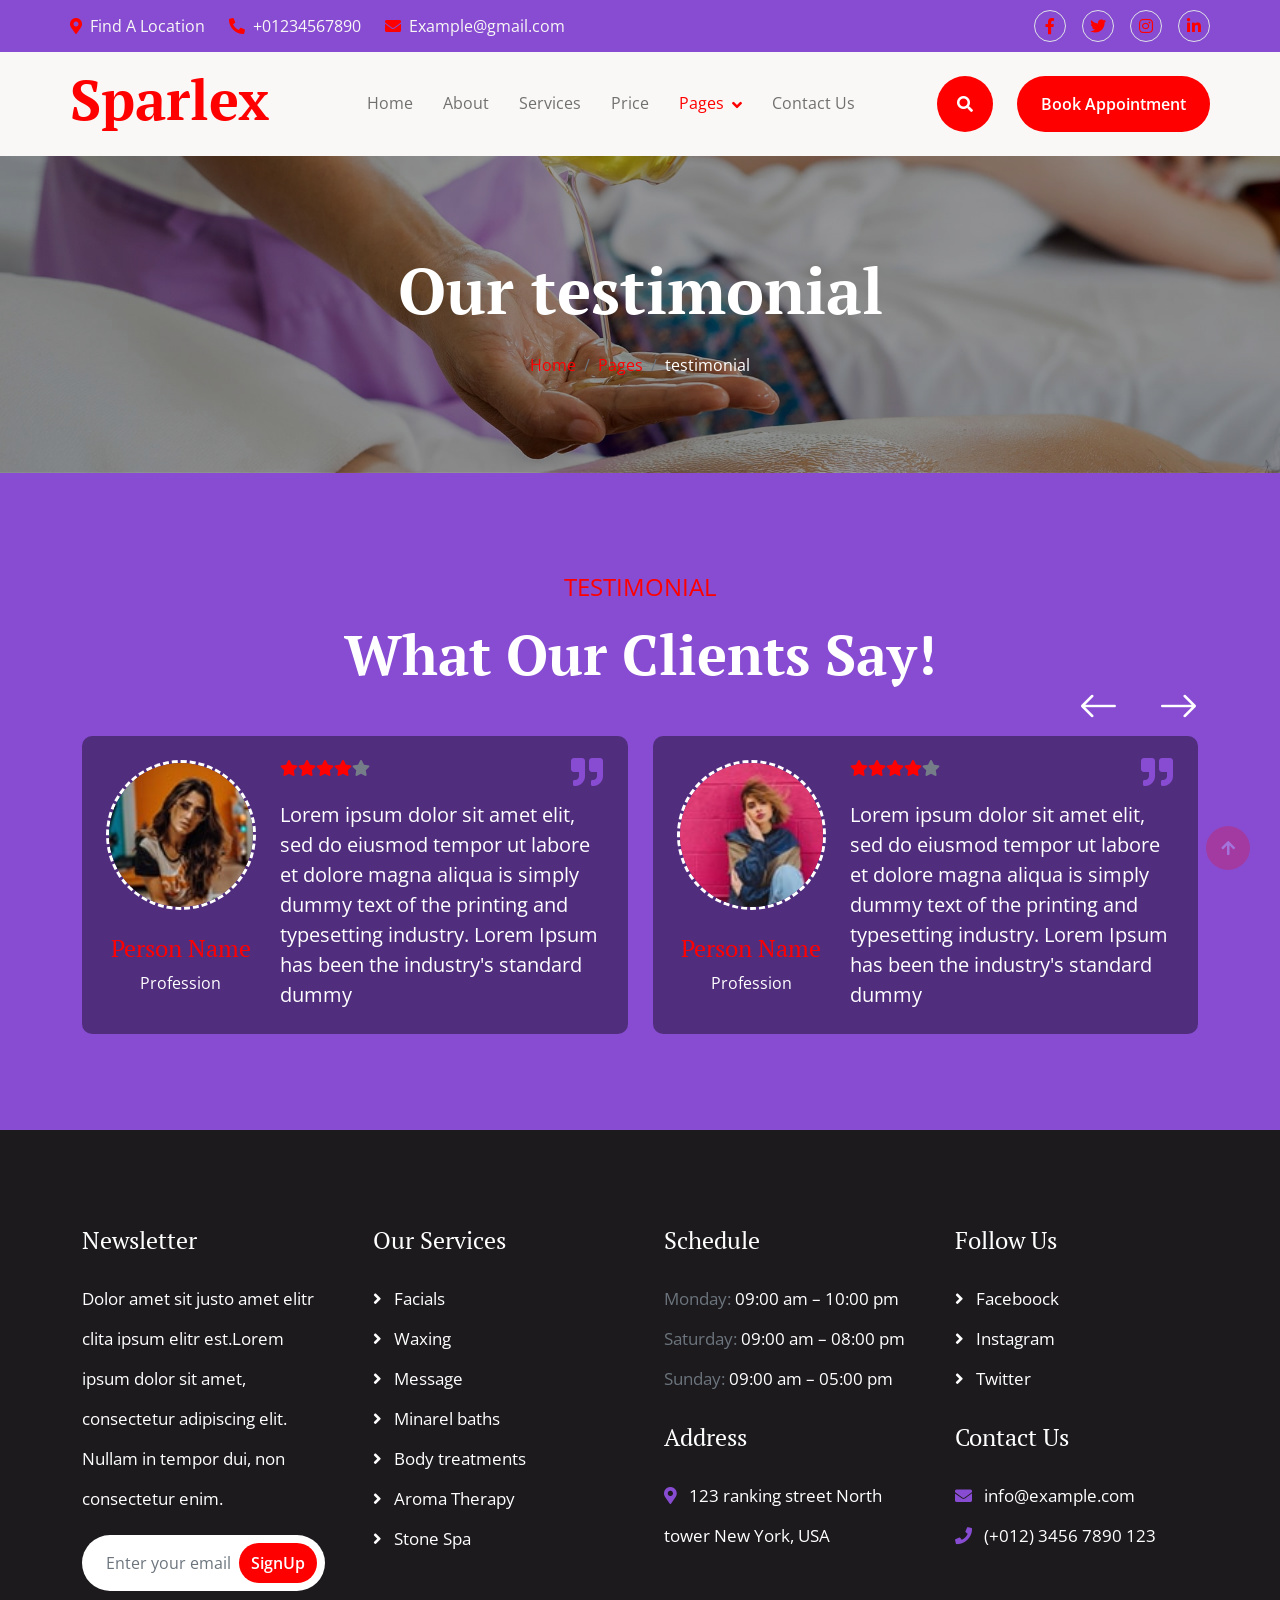
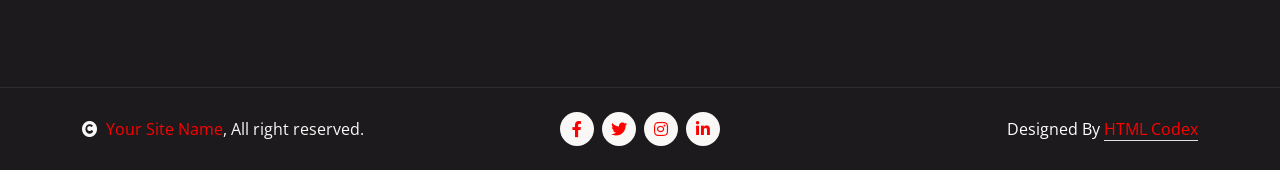
<file: testimonial.html>
<!DOCTYPE html>
<html lang="en">

    <head>
        <meta charset="utf-8">
        <title>Sparlex - Spa Website Template</title>
        <meta content="width=device-width, initial-scale=1.0" name="viewport">
        <meta content="" name="keywords">
        <meta content="" name="description">

        <!-- Google Web Fonts -->
        <link rel="preconnect" href="https://fonts.googleapis.com">
        <link rel="preconnect" href="https://fonts.gstatic.com" crossorigin>
        <link href="https://fonts.googleapis.com/css2?family=Open+Sans:wght@400;600&family=PT+Serif:wght@400;700&display=swap" rel="stylesheet"> 

        <!-- Icon Font Stylesheet -->
        <link rel="stylesheet" href="https://use.fontawesome.com/releases/v5.15.4/css/all.css"/>
        <link href="https://cdn.jsdelivr.net/npm/bootstrap-icons@1.4.1/font/bootstrap-icons.css" rel="stylesheet">

        <!-- Libraries Stylesheet -->
        <link href="lib/animate/animate.min.css" rel="stylesheet">
        <link href="lib/lightbox/css/lightbox.min.css" rel="stylesheet">
        <link href="lib/owlcarousel/assets/owl.carousel.min.css" rel="stylesheet">


        <!-- Customized Bootstrap Stylesheet -->
        <link href="css/bootstrap.min.css" rel="stylesheet">

        <!-- Template Stylesheet -->
        <link href="css/style.css" rel="stylesheet">
    </head>

    <body>

        <!-- Spinner Start -->
        <div id="spinner" class="show w-100 vh-100 bg-white position-fixed translate-middle top-50 start-50  d-flex align-items-center justify-content-center">
            <div class="spinner-grow text-primary" role="status"></div>
        </div>
        <!-- Spinner End -->


        <!-- Navbar start -->
        <div class="container-fluid sticky-top px-0">
            <div class="container-fluid topbar d-none d-lg-block">
                <div class="container px-0">
                    <div class="row align-items-center">
                        <div class="col-lg-8">
                            <div class="d-flex flex-wrap">
                                <a href="#" class="me-4 text-light"><i class="fas fa-map-marker-alt text-primary me-2"></i>Find A Location</a>
                                <a href="#" class="me-4 text-light"><i class="fas fa-phone-alt text-primary me-2"></i>+01234567890</a>
                                <a href="#" class="text-light"><i class="fas fa-envelope text-primary me-2"></i>Example@gmail.com</a>
                            </div>

                        </div>
                        <div class="col-lg-4">
                            <div class="d-flex align-items-center justify-content-end">
                                <a href="#" class="me-3 btn-square border rounded-circle nav-fill"><i class="fab fa-facebook-f"></i></a>
                                <a href="#" class="me-3 btn-square border rounded-circle nav-fill"><i class="fab fa-twitter"></i></a>
                                <a href="#" class="me-3 btn-square border rounded-circle nav-fill"><i class="fab fa-instagram"></i></a>
                                <a href="#" class="btn-square border rounded-circle nav-fill"><i class="fab fa-linkedin-in"></i></a>
                            </div>
                        </div>
                    </div>
                </div>
            </div>
            <div class="container-fluid bg-light">
                <div class="container px-0">
                    <nav class="navbar navbar-light navbar-expand-xl">
                        <a href="index.html" class="navbar-brand">
                            <h1 class="text-primary display-4">Sparlex</h1>
                        </a>
                        <button class="navbar-toggler py-2 px-3" type="button" data-bs-toggle="collapse" data-bs-target="#navbarCollapse">
                            <span class="fa fa-bars text-primary"></span>
                        </button>
                        <div class="collapse navbar-collapse bg-light py-3" id="navbarCollapse">
                            <div class="navbar-nav mx-auto border-top">
                                <a href="index.html" class="nav-item nav-link">Home</a>
                                <a href="about.html" class="nav-item nav-link">About</a>
                                <a href="service.html" class="nav-item nav-link">Services</a>
                                <a href="price.html" class="nav-item nav-link">Price</a>
                                <div class="nav-item dropdown">
                                    <a href="#" class="nav-link dropdown-toggle active" data-bs-toggle="dropdown">Pages</a>
                                    <div class="dropdown-menu m-0 bg-secondary rounded-0">
                                        <a href="team.html" class="dropdown-item">Team</a>
                                        <a href="testimonial.html" class="dropdown-item active">Testimonial</a>
                                        <a href="gallery.html" class="dropdown-item">Gallery</a>
                                        <a href="appointment.html" class="dropdown-item">Appointment</a>
                                        <a href="404.html" class="dropdown-item">404 page</a>
                                    </div>
                                </div>
                                <a href="contact.html" class="nav-item nav-link">Contact Us</a>
                            </div>
                            <div class="d-flex align-items-center flex-nowrap pt-xl-0">
                                <button class="btn-search btn btn-primary btn-primary-outline-0 rounded-circle btn-lg-square" data-bs-toggle="modal" data-bs-target="#searchModal"><i class="fas fa-search"></i></button>
                                <a href="index.html" class="btn btn-primary btn-primary-outline-0 rounded-pill py-3 px-4 ms-4">Book Appointment</a>
                            </div>
                        </div>
                    </nav>
                </div>
            </div>
        </div>
        <!-- Navbar End -->


        <!-- Modal Search Start -->
        <div class="modal fade" id="searchModal" tabindex="-1" aria-labelledby="exampleModalLabel" aria-hidden="true">
            <div class="modal-dialog modal-fullscreen">
                <div class="modal-content rounded-0">
                    <div class="modal-header">
                        <h5 class="modal-title" id="exampleModalLabel">Search by keyword</h5>
                        <button type="button" class="btn-close" data-bs-dismiss="modal" aria-label="Close"></button>
                    </div>
                    <div class="modal-body d-flex align-items-center">
                        <div class="input-group w-75 mx-auto d-flex">
                            <input type="search" class="form-control p-3" placeholder="keywords" aria-describedby="search-icon-1">
                            <span id="search-icon-1" class="input-group-text p-3"><i class="fa fa-search"></i></span>
                        </div>
                    </div>
                </div>
            </div>
        </div>
        <!-- Modal Search End -->



        <!-- Header Start -->
        <div class="container-fluid bg-breadcrumb py-5">
            <div class="container text-center py-5">
                <h3 class="text-white display-3 mb-4">Our testimonial</h1>
                <ol class="breadcrumb justify-content-center mb-0">
                    <li class="breadcrumb-item"><a href="index.html">Home</a></li>
                    <li class="breadcrumb-item"><a href="#">Pages</a></li>
                    <li class="breadcrumb-item active text-white">testimonial</li>
                </ol>    
            </div>
        </div>
        <!-- Header End -->

        
        <!-- Testimonial Start -->
        <div class="container-fluid testimonial py-5" style="background: var(--bs-secondary);">
            <div class="container py-5">
                <div class="text-center mx-auto mb-5" style="max-width: 800px;">
                    <p class="fs-4 text-uppercase text-primary">Testimonial</p>
                    <h1 class="display-4 mb-4 text-white">What Our Clients Say!</h1>
                </div>
                <div class="owl-carousel testimonial-carousel">
                    <div class="testimonial-item rounded p-4">
                        <div class="row">
                            <div class="col-4">
                                <div class="d-flex flex-column mx-auto">
                                    <div class="rounded-circle mb-4" style="border: dashed; border-color: var(--bs-white);">
                                        <img src="img/testimonial-1.jpg" class="img-fluid rounded-circle" alt="">
                                    </div>
                                    <div class="text-center">
                                        <h4 class="mb-2 text-primary">Person Name</h4>
                                        <p class="m-0 text-white">Profession</p>
                                    </div>
                                </div>
                            </div>
                            <div class="col-8">
                                <div class="position-absolute" style="top: 20px; right: 25px;">
                                    <i class="fa fa-quote-right fa-2x text-secondary"></i>
                                </div>
                                <div class="testimonial-content">
                                    <div class="d-flex mb-4">
                                        <i class="fas fa-star text-primary"></i>
                                        <i class="fas fa-star text-primary"></i>
                                        <i class="fas fa-star text-primary"></i>
                                        <i class="fas fa-star text-primary"></i>
                                        <i class="fas fa-star"></i>
                                    </div>
                                    <p class="fs-5 mb-0 text-white">Lorem ipsum dolor sit amet elit, sed do eiusmod tempor ut labore et dolore magna aliqua is simply dummy text of the printing and typesetting industry. Lorem Ipsum has been the industry's standard dummy
                                    </p>
                                </div>
                            </div>
                        </div>
                    </div>
                    <div class="testimonial-item rounded p-4">
                        <div class="row">
                            <div class="col-4">
                                <div class="d-flex flex-column mx-auto">
                                    <div class="rounded-circle mb-4" style="border: dashed; border-color: var(--bs-white);">
                                        <img src="img/testimonial-2.jpg" class="img-fluid rounded-circle" alt="">
                                    </div>
                                    <div class="text-center">
                                        <h4 class="mb-2 text-primary">Person Name</h4>
                                        <p class="m-0 text-white">Profession</p>
                                    </div>
                                </div>
                            </div>
                            <div class="col-8">
                                <div class="position-absolute" style="top: 20px; right: 25px;">
                                    <i class="fa fa-quote-right fa-2x text-secondary"></i>
                                </div>
                                <div class="testimonial-content">
                                    <div class="d-flex mb-4">
                                        <i class="fas fa-star text-primary"></i>
                                        <i class="fas fa-star text-primary"></i>
                                        <i class="fas fa-star text-primary"></i>
                                        <i class="fas fa-star text-primary"></i>
                                        <i class="fas fa-star"></i>
                                    </div>
                                    <p class="fs-5 mb-0 text-white">Lorem ipsum dolor sit amet elit, sed do eiusmod tempor ut labore et dolore magna aliqua is simply dummy text of the printing and typesetting industry. Lorem Ipsum has been the industry's standard dummy
                                    </p>
                                </div>
                            </div>
                        </div>
                    </div>
                    <div class="testimonial-item rounded p-4">
                        <div class="row">
                            <div class="col-4">
                                <div class="d-flex flex-column mx-auto">
                                    <div class="rounded-circle mb-4" style="border: dashed; border-color: var(--bs-white);">
                                        <img src="img/testimonial-3.jpg" class="img-fluid rounded-circle" alt="">
                                    </div>
                                    <div class="text-center">
                                        <h4 class="mb-2 text-primary">Person Name</h4>
                                        <p class="m-0 text-white">Profession</p>
                                    </div>
                                </div>
                            </div>
                            <div class="col-8">
                                <div class="position-absolute" style="top: 20px; right: 25px;">
                                    <i class="fa fa-quote-right fa-2x text-secondary"></i>
                                </div>
                                <div class="testimonial-content">
                                    <div class="d-flex mb-4">
                                        <i class="fas fa-star text-primary"></i>
                                        <i class="fas fa-star text-primary"></i>
                                        <i class="fas fa-star text-primary"></i>
                                        <i class="fas fa-star text-primary"></i>
                                        <i class="fas fa-star"></i>
                                    </div>
                                    <p class="fs-5 mb-0 text-white">Lorem ipsum dolor sit amet elit, sed do eiusmod tempor ut labore et dolore magna aliqua is simply dummy text of the printing and typesetting industry. Lorem Ipsum has been the industry's standard dummy
                                    </p>
                                </div>
                            </div>
                        </div>
                    </div>
                </div>
            </div>
        </div>
        <!-- Testimonial End -->



        <!-- Footer Start -->
        <div class="container-fluid footer py-5">
            <div class="container py-5">
                <div class="row g-5">
                    <div class="col-md-6 col-lg-6 col-xl-3">
                        <div class="footer-item">
                            <h4 class="mb-4 text-white">Newsletter</h4>
                            <p class="text-white">Dolor amet sit justo amet elitr clita ipsum elitr est.Lorem ipsum dolor sit amet, consectetur adipiscing elit. Nullam in tempor dui, non consectetur enim.</p>
                            <div class="position-relative mx-auto rounded-pill">
                                <input class="form-control rounded-pill border-0 w-100 py-3 ps-4 pe-5" type="text" placeholder="Enter your email">
                                <button type="button" class="btn btn-primary btn-primary-outline-0 rounded-pill position-absolute top-0 end-0 py-2 mt-2 me-2">SignUp</button>
                            </div>
                        </div>
                    </div>
                    <div class="col-md-6 col-lg-6 col-xl-3">
                        <div class="footer-item d-flex flex-column">
                            <h4 class="mb-4 text-white">Our Services</h4>
                            <a href=""><i class="fas fa-angle-right me-2"></i> Facials</a>
                            <a href=""><i class="fas fa-angle-right me-2"></i> Waxing</a>
                            <a href=""><i class="fas fa-angle-right me-2"></i> Message</a>
                            <a href=""><i class="fas fa-angle-right me-2"></i> Minarel baths</a>
                            <a href=""><i class="fas fa-angle-right me-2"></i> Body treatments</a>
                            <a href=""><i class="fas fa-angle-right me-2"></i> Aroma Therapy</a>
                            <a href=""><i class="fas fa-angle-right me-2"></i> Stone Spa</a>
                        </div>
                    </div>
                    <div class="col-md-6 col-lg-6 col-xl-3">
                        <div class="footer-item d-flex flex-column">
                            <h4 class="mb-4 text-white">Schedule</h4>
                            <p class="text-muted mb-0">Monday: <span class="text-white"> 09:00 am – 10:00 pm</span></p>
                            <p class="text-muted mb-0">Saturday: <span class="text-white"> 09:00 am – 08:00 pm</span></p>
                            <p class="text-muted mb-0">Sunday: <span class="text-white"> 09:00 am – 05:00 pm</span></p>
                            <h4 class="my-4 text-white">Address</h4>
                            <p class="mb-0"><i class="fas fa-map-marker-alt text-secondary me-2"></i> 123 ranking street North tower New York, USA</p>
                        </div>
                    </div>
                    <div class="col-md-6 col-lg-6 col-xl-3">
                        <div class="footer-item d-flex flex-column">
                            <h4 class="mb-4 text-white">Follow Us</h4>
                            <a href=""><i class="fas fa-angle-right me-2"></i> Faceboock</a>
                            <a href=""><i class="fas fa-angle-right me-2"></i> Instagram</a>
                            <a href=""><i class="fas fa-angle-right me-2"></i> Twitter</a>
                            <h4 class="my-4 text-white">Contact Us</h4>
                            <p class="mb-0"><i class="fas fa-envelope text-secondary me-2"></i> info@example.com</p>
                            <p class="mb-0"><i class="fas fa-phone text-secondary me-2"></i> (+012) 3456 7890 123</p>
                        </div>
                    </div>
                </div>
            </div>
        </div>
        <!-- Footer End -->



        <!-- Copyright Start -->
        <div class="container-fluid copyright py-4">
            <div class="container">
                <div class="row g-4 align-items-center">
                    <div class="col-md-4 text-center text-md-start mb-md-0">
                        <span class="text-light"><a href="#"><i class="fas fa-copyright text-light me-2"></i>Your Site Name</a>, All right reserved.</span>
                    </div>
                    <div class="col-md-4">
                        <div class="d-flex justify-content-center">
                            <a href="" class="btn btn-light btn-light-outline-0 btn-sm-square rounded-circle me-2"><i class="fab fa-facebook-f"></i></a>
                            <a href="" class="btn btn-light btn-light-outline-0 btn-sm-square rounded-circle me-2"><i class="fab fa-twitter"></i></a>
                            <a href="" class="btn btn-light btn-light-outline-0 btn-sm-square rounded-circle me-2"><i class="fab fa-instagram"></i></a>
                            <a href="" class="btn btn-light btn-light-outline-0 btn-sm-square rounded-circle me-0"><i class="fab fa-linkedin-in"></i></a>
                        </div>
                    </div>
                    <div class="col-md-4 text-center text-md-end text-white">
                        <!--/*** This template is free as long as you keep the below author’s credit link/attribution link/backlink. ***/-->
                        <!--/*** If you'd like to use the template without the below author’s credit link/attribution link/backlink, ***/-->
                        <!--/*** you can purchase the Credit Removal License from "https://htmlcodex.com/credit-removal". ***/-->
                        Designed By <a class="border-bottom" href="https://htmlcodex.com">HTML Codex</a>
                    </div>
                </div>
            </div>
        </div>
        <!-- Copyright End -->



        <!-- Back to Top -->
        <a href="#" class="btn btn-primary btn-primary-outline-0 btn-md-square rounded-circle back-to-top"><i class="fa fa-arrow-up"></i></a>   

        
    <!-- JavaScript Libraries -->
    <script src="https://ajax.googleapis.com/ajax/libs/jquery/3.6.4/jquery.min.js"></script>
    <script src="https://cdn.jsdelivr.net/npm/bootstrap@5.0.0/dist/js/bootstrap.bundle.min.js"></script>
    <script src="lib/wow/wow.min.js"></script>
    <script src="lib/easing/easing.min.js"></script>
    <script src="lib/waypoints/waypoints.min.js"></script>
    <script src="lib/counterup/counterup.min.js"></script>
    <script src="lib/lightbox/js/lightbox.min.js"></script>
    <script src="lib/owlcarousel/owl.carousel.min.js"></script>

    <!-- Template Javascript -->
    <script src="js/main.js"></script>
    </body>

</html>
</file>
<file: css/style.css>
/*** Spinner Start ***/
#spinner {
    opacity: 0;
    visibility: hidden;
    transition: opacity .8s ease-out, visibility 0s linear .5s;
    z-index: 99999;
 }

 #spinner.show {
     transition: opacity .8s ease-out, visibility 0s linear .0s;
     visibility: visible;
     opacity: 1;
 }
/*** Spinner End ***/

.back-to-top {
    position: fixed;
    right: 30px;
    bottom: 30px;
    display: flex;
    width: 45px;
    height: 45px;
    align-items: center;
    justify-content: center;
    transition: 0.5s;
    z-index: 99;
}

/*** Button Start ***/
.btn {
    font-weight: 600;
    transition: .5s;
}

.btn-square {
    width: 32px;
    height: 32px;
}

.btn-sm-square {
    width: 34px;
    height: 34px;
}

.btn-md-square {
    width: 44px;
    height: 44px;
}

.btn-lg-square {
    width: 56px;
    height: 56px;
}

.btn-square,
.btn-sm-square,
.btn-md-square,
.btn-lg-square {
    padding: 0;
    display: flex;
    align-items: center;
    justify-content: center;
    font-weight: normal;
}

.btn-primary-outline-0 {
    border: 0;
    color: var(--bs-white) !important;
}

.btn-light-outline-0 {
    border: 0;
    color: var(--bs-primary) !important;
}

.btn-primary-outline-0:hover {
    background: var(--bs-secondary) !important;
    color: var(--bs-white) !important;
}

.btn-light-outline-0:hover {
    background: var(--bs-secondary) !important;
    color: var(--bs-white) !important;
}

/*** Topbar Start ***/
.sticky-top {
    transition: 0.5s;
    background: var(--bs-white);
}

.topbar {
    padding: 10px 0;
    background: var(--bs-secondary) !important;
}

/*** Topbar End ***/

/*** Navbar Start ***/
.navbar .navbar-nav .nav-link {
    padding: 10px 15px;
    font-size: 16px;
    transition: .5s;
}

.navbar .navbar-nav .nav-link:hover,
.navbar .navbar-nav .nav-link.active,
.sticky-top.bg-white .navbar .navbar-nav .nav-link:hover,
.sticky-top.bg-white .navbar .navbar-nav .nav-link.active {
    color: var(--bs-primary);
}

.navbar .dropdown-toggle::after {
    border: none;
    content: "\f107";
    font-family: "Font Awesome 5 Free";
    font-weight: 700;
    vertical-align: middle;
    margin-left: 8px;
}

@media (min-width: 1200px) {
    .navbar .nav-item .dropdown-menu {
        display: block;
        visibility: hidden;
        top: 100%;
        transform: rotateX(-75deg);
        transform-origin: 0% 0%;
        border: 0;
        transition: .5s;
        opacity: 0;
    }
}

.dropdown .dropdown-menu a:hover {
    background: var(--bs-secondary);
    color: var(--bs-primary);
}

.navbar .nav-item:hover .dropdown-menu {
    transform: rotateX(0deg);
    visibility: visible;
    background: var(--bs-light) !important;
    border-radius: 10px !important;
    transition: .5s;
    opacity: 1;
}

@media (min-width: 1200px) {
    .navbar .navbar-collapse .border-top {
        border-top: none !important;
    }
}

#searchModal .modal-content {
    background: rgba(250, 250, 250, .6);
}
/*** Navbar End ***/

/*** Carousel Start ***/
.carousel-item {
    position: relative;
    min-height: 100vh
    
}

.carousel-item img {
    position: absolute;
    width: 100%;
    height: 100%;
    object-fit: cover;
}

.carousel-item .carousel-caption {
    width: 100%;
    height: 100%;
    position: absolute;
    top: 0;
    left: 0;
    display: flex;
    align-items: center;
    justify-content: center;
    text-align: center;
    background: linear-gradient(rgba(255, 255, 255, .5), rgba(255, 255, 255, 0.5));
    background-size: cover;
}

.carousel-control-prev,
.carousel-control-next {
    opacity: 0;
}

.carousel-control-prev .carousel-control-prev-icon,
.carousel-control-next .carousel-control-next-icon {
    background: transparent;
}

#carouselId .carousel-indicators {
    padding-bottom: 30px;
}

#carouselId .carousel-indicators li {
    border-top: 10px solid var(--bs-white);
    border-bottom: 10px solid var(--bs-white);
    border-right: 5px solid var(--bs-white);
    border-left: 5px solid var(--bs-white);
    margin-right: 10px;
    border-radius: 10px;
    transition: 0.5s;
}

#carouselId .carousel-indicators li.active {
    background: var(--bs-primary);
    border-color: var(--bs-primary);
    border-right: 15px solid var(--bs-primary);
    border-left: 15px solid var(--bs-primary);
}
/*** Carousel End ***/


.bg-breadcrumb {
    background: linear-gradient(rgba(0, 0, 0, 0.4), rgba(0, 0, 0, 0.4)), url(../img/appointment-background.jpg);
    background-position: center center;
    background-repeat: no-repeat;
    background-size: cover;
}

/*** Services Start ***/
.services .services-item {
    transition: 0.5s;
}

.services .services-item:hover {
    background: var(--bs-primary) !important;
    border-color: var(--bs-secondary) !important;
}

.services .services-item:hover .services-content p,
.services .services-item:hover .services-content h3 {
    color: var(--bs-white);
    transition: 0.5s;
}

.services .services-item:hover .services-content a.btn {
    background: var(--bs-white);
    color: var(--bs-primary) !important;
}

.services .services-item:hover .services-content a.btn:hover {
    color: var(--bs-white) !important;
}

.services .services-item .services-img {
    overflow: hidden;
}

.services .services-item .services-img img {
    transition: 0.5s;
}

.services .services-item .services-img img:hover {
    transform: scale(1.3);
}
/*** Services End ***/



/*** About Start ***/
/*** Youtube Video start ***/
.video {
    position: relative;
    padding-right: 70px; 
    padding-bottom: 70px;
    border-radius: 10px;
}

.video .btn-play {
    position: absolute;
    z-index: 3;
    top: 45%;
    left: 50%;
    transform: translate(-50%, -45%);
    margin-left: -35px;
    box-sizing: content-box;
    display: block;
    width: 32px;
    height: 44px;
    border-radius: 50%;

}

.video .btn-play:before {
    content: "";
    position: absolute;
    z-index: 0;
    left: 50%;
    top: 50%;
    transform: translateX(-50%) translateY(-50%);
    display: block;
    width: 100px;
    height: 100px;
    background: var(--bs-secondary);
    border-radius: 50%;
    animation: pulse-border 1500ms ease-out infinite;
}

.video .btn-play:after {
    content: "";
    position: absolute;
    z-index: 1;
    left: 50%;
    top: 50%;
    transform: translate(-50%, -50%);
    display: block;
    width: 100px;
    height: 100px;
    background: var(--bs-primary);
    border-radius: 50%;
    transition: all 200ms;
}

.video .btn-play span {
    display: block;
    position: relative;
    z-index: 3;
    width: 0;
    height: 0;
    border-left: 32px solid var(--bs-white);
    border-top: 22px solid transparent;
    border-bottom: 22px solid transparent;
}

@keyframes pulse-border {
    0% {
        transform: translateX(-50%) translateY(-50%) translateZ(0) scale(1);
        opacity: 1;
    }

    100% {
        transform: translateX(-50%) translateY(-50%) translateZ(0) scale(1.5);
        opacity: 0;
    }
}

#videoModal {
    z-index: 99999;
}

#videoModal .modal-dialog {
    position: relative;
    max-width: 800px;
    margin: 60px auto 0 auto;
}

#videoModal .modal-body {
    position: relative;
    padding: 0px;
}

#videoModal .close {
    position: absolute;
    width: 30px;
    height: 30px;
    right: 0px;
    top: -30px;
    z-index: 999;
    font-size: 30px;
    font-weight: normal;
    color: #ffffff;
    background: #000000;
    opacity: 1;
}
/*** Youtube Video End ***/
/*** About End ***/


/*** Appointment  Start ***/
.appointment {
    background: linear-gradient(rgba(0, 0, 0, 0.5), rgba(0, 0, 0, 0.5)), url(../img/appointment-background.jpg);
    background-position: center center;
    background-repeat: no-repeat;
    background-size: cover;
}

.appointment .appointment-form {
    background: linear-gradient(rgba(0, 0, 0, 0.4), rgba(0, 0, 0, .4));
    object-fit: cover;
    border-radius: 10px;
}

.appointment .appointment-time {
    background: linear-gradient(rgba(255, 255, 255, 0.2), rgba(255, 255, 255, .2));
    object-fit: cover;
    border-radius: 10px;
}
/*** Appointment End ***/

/*** Counter Start ***/
.counter-section .counter-item .counter-content {
    position: relative;
    margin-bottom: 60px;
    background-image: linear-gradient(rgba(252, 152, 195, 0.3), rgba(255, 255, 255, 0.3), rgba(136, 76, 210, 0.3));
    border-radius: 10px;
    z-index: 9;
}

.counter-section .counter-item {
    text-align: center;
    background: rgba(255, 255, 255, .5) !important;
    background: linear-gradient(rgba(0, 0, 0, 0.3), rgba(0, 0, 0, 0.3));
    object-fit: cover;
    border-radius: 0 25% 0 25%;
}

.counter-section .counter-item .counter-content .svg-img {
    position: absolute;
    bottom: 0; 
    left: 50%; 
    transform: translateX(-50%); 
    margin-bottom: -50px; 
    margin-left: -45px; 
    transform: rotate(180deg);
}

.counter-section .counter-item .counter-quantity {
    width: 110px;
    height: 110px;
    border-radius: 55px;
    display: inline-flex;
    align-items: center;
    justify-content: center;
    background: var(--bs-primary);
}
/*** Counter End ***/


/*** Events Start ***/
.gallery .tab-class .nav-item {
    padding: 0 0 20px 0;
}
.gallery .tab-class .nav-item a.active {
    background: var(--bs-primary) !important;
}

.gallery .tab-class .nav-item a.active span {
    color: var(--bs-white) !important;
}

.gallery .gallery-img {
    position: relative;
    overflow: hidden;
    border-radius: 10px;
}

.gallery .gallery-img img {
    transition: 0.5s;
}

.gallery .gallery-img:hover img {
    transform: scale(1.3);
}

.gallery .gallery-img .gallery-overlay {
    position: absolute;
    width: 100%;
    height: 100%;
    top: 0;
    left: 0;
    background: rgba(255, 255, 255, 0.5);
    border-radius: 10px;
    transition: 0.5s;
    opacity: 0;
    z-index: 1;
}

.gallery .gallery-img .search-icon {
    position: absolute;
    top: 50%;
    left: 50%;
    transform: translate(-50%, -50%);
    transition: 0.5s;
    opacity: 0;
    z-index: 2;
    
}

.gallery .gallery-img:hover .gallery-overlay,
.gallery .gallery-img:hover .search-icon {
    opacity: 1;
}
/*** Events End ***/


/*** Pricing Start ***/
.pricing {
    background: linear-gradient(rgba(0, 0, 0, 0.5), rgba(0, 0, 0, 0.5)), url(../img/appointment-background.jpg);
    background-position: center center;
    background-repeat: no-repeat;
    background-size: cover;
}

.pricing .pricing-item {
    color: var(--bs-white);
}

.pricing .pricing-item .pricing-content {
    background: rgba(255, 255, 255, 0.4);
}

.pricing .owl-carousel.pricing-carousel {
    position: relative;
}

.pricing .owl-carousel.pricing-carousel .owl-nav {
    position: absolute;
    top: -60px;
    right: 0;
    display: flex;
    font-size: 40px;
    color: var(--bs-white);

}

.pricing .owl-carousel.pricing-carousel .owl-nav .owl-prev {
    margin-right: 40px;
}

.pricing .owl-carousel.pricing-carousel .owl-nav .owl-prev,
.pricing .owl-carousel.pricing-carousel .owl-nav .owl-next {
    transition: 0.5s;
}

.pricing .owl-carousel.pricing-carousel .owl-nav .owl-prev:hover,
.pricing .owl-carousel.pricing-carousel .owl-nav .owl-next:hover {
    color: var(--bs-primary);
}
/*** Pricing End ***/

/*** Team Start ***/
.team .team-item {
    position: relative;
    border-radius: 10px;
    overflow: hidden;
}

.team .team-item .team-text {
    background: var(--bs-primary);
}

.team .team-item .team-social {
    position: absolute;
    top: -180px; 
    left: 20px; 
    opacity: 0;
    transition: 0.5s;
}

.team .team-item:hover .team-social {
    top: 20px; 
    left: 20px;
    opacity: 1;
}

.team .team-item .team-img {
    position: relative;
    width: 100%;
}

.team .team-item .team-img::after {
    content: "";
    position: absolute;
    bottom: 100%;
    left: 0;
    right: 0;
    background: rgba(0, 0, 0, 0.3);
    overflow: hidden;
    width: 100%;
    height: 0;
    transition: 0.5s ease;
}

.team .team-item:hover .team-img::after {
    bottom: 0;
    height: 100%;
}

.team .team-item .team-text {
    transition: 0.5s;
}

.team .team-item:hover .team-text {
    background: var(--bs-secondary);
}
/*** Team End ***/

/*** testimonial Start ***/
.testimonial {
    background: linear-gradient(rgba(0, 0, 0, 0.5), rgba(0, 0, 0, 0.5)), url(../img/testimonial-bg.jpg);
    background-position: center center;
    background-repeat: no-repeat;
    background-size: cover;
}

.testimonial .testimonial-item {
    background: rgba(0, 0, 0, 0.4);
}

.testimonial .owl-carousel.testimonial-carousel {
    position: relative;
}

.testimonial .owl-carousel.testimonial-carousel .owl-nav {
    position: absolute;
    top: -60px;
    right: 0;
    display: flex;
    font-size: 40px;
    color: var(--bs-white);
}

.testimonial .owl-carousel.testimonial-carousel .owl-nav .owl-prev {
    margin-right: 40px;
}

.testimonial .owl-carousel.testimonial-carousel .owl-nav .owl-prev,
.testimonial .owl-carousel.testimonial-carousel .owl-nav .owl-next {
    transition: 0.5s;
}

.testimonial .owl-carousel.testimonial-carousel .owl-nav .owl-prev:hover,
.testimonial .owl-carousel.testimonial-carousel .owl-nav .owl-next:hover {
    color: var(--bs-primary);
}
/*** testimonial end ***/

/*** Contact Start ***/
.contact {
    background: linear-gradient(rgba(0, 0, 0, 0.5), rgba(0, 0, 0, 0.5)), url(../img/appointment-background.jpg);
    background-position: center center;
    background-repeat: no-repeat;
    background-size: cover;
}

.contact .contact-form {
    background: rgba(255, 255, 255, 0.6);
}
/*** Contact End ***/

/*** footer start ***/
.footer {
    background: var(--bs-dark);
}

.footer .footer-item a,
.footer .footer-item p {
    color: var(--bs-white);
    line-height: 40px;
    font-size: 17px;
    transition: 0.5s;
}

.footer .footer-item a:hover {
    letter-spacing: 2px;
    color: var(--bs-primary) !important;
}

/*** Footer End ***/

/*** copyright Start ***/
.copyright {
    border-top: 1px solid rgba(255, 255, 255, 0.08);
    background: var(--bs-dark) !important;
}
/*** copyright end ***/
</file>
<file: user.css>
.main
{
    position: relative;
    
  
    margin-left: auto;
  margin-right: auto;
  width: 50%;
    height: 300;
    background-color: #000;
    transform: translate(-50%,-50%);
}
.main .image
{
    width: 100%;
    height: 100%;
    overflow: hidden;
}
.main .image img
{
    width: 100%;
    height: 100%;
    transition: 0.5s;
}
.main:hover .image img
{
    transform: translateX(30%);
    opacity: 0.5
}
.main .info
{
    position: absolute;
    top: 0;
    left: 0;
    width: 70%;
    height: 100%;
    background-color: #487eb0;
    transition: 0.5s;
    transform-origin: left;
    transform: perspective(2000px) rotateY(-90deg);
}
.main:hover .info
{
    transform: perspective(2000px) rotateY(0deg);
}
.main .info .descrp
{
    position: absolute;
    text-align: center;
    padding: 20px;
    background-color: #fff;
    top: 50%;
    transform: translateY(-50%);
}
.main .info .descrp h1
{
    margin: 0;
    padding: 0;
    color: red;
    font-size: 20px;
    line-height: 20px;
}
.main .info .descrp h1 span
{
    font-size: 15px;
    color: #262627;
}

.descrp a
{
    text-decoration: none;
}
</file>
<file: css/style1.css>
/* --------------------------------------------------------
Style Sheet for Jacuzzi parlour website
author: Rajdeep Singh Golan
----------------------------------------------------------*/

body {
    margin: 0;
    padding: 0;
    font-family: 'Ubuntu', sans-serif;
}


/* LEFT HALF */

.main-left-column {
    background: linear-gradient(#b53f51, #130b22);
    background-attachment: fixed;
    overflow: hidden;
    height: 100vh;
    color: white;
    display: flex;
    align-items: center;
    justify-content: center;
    text-align: center;
    z-index: 1;
    position: fixed;
}

.sticky-sidebar {
    position: fixed;
    width: 50%;
}

.main-left-column h1 {
    margin-bottom: 0;
}

.nameplate {
    margin-left: auto;
    margin-right: auto;
}

.btn-default {
    background-color: Transparent;
    border: 1px solid white;
    color: white;
    padding-top: 0;
    padding-bottom: 0;
    padding-left: 5px;
    padding-right: 5px;
    margin-top: 10px;
    font-size: 0.75em;
    text-transform: uppercase;
}

.interests {
    background-color: Transparent;
    border: 1px solid white;
    border-radius: 5px;
    color: white;
    padding: 5px;
    margin-left: 5px;
    font-size: 15px;
}

.social-icons i {
    padding-left: 10px;
}

.social-icons a {
    color: white;
}

.social-icons a:hover {
    text-decoration: none;
}

/* PARTICLES JS */

.particles-js {
    width: 100vw;
}

/* SCROLL DOWN ICON */

.scroll-down {
    position: absolute;
    padding-top: 70vh;
}

.scroll-down a:active {
    color: white;
}

.scroll-down a:hover {
    color: white;
}

.fa-2x {
    color: white;
}

.arrow {
    text-align: center;
    margin: 8% 0;
}

.bounce {
    -moz-animation: bounce 2s 3;
    -webkit-animation: bounce 2s 3;
    animation: bounce 2s 3;
}

@keyframes bounce {
    0%,
    20%,
    50%,
    80%,
    100% {
        transform: translateY(0);
    }
    40% {
        transform: translateY(-30px);
    }
    60% {
        transform: translateY(-15px);
    }
}


/* RIGHT HALF */

.main-right-column {
    font-size: 15px;
    margin-bottom: 60px;
}

.text-element {
    padding-top: 60px;
    padding-left: 30px;
    padding-right: 30px;
    width: 100%;
}

.text-element h6 {
    padding-top: 4px;
    font-size: 12px;
    text-transform: uppercase;
    font-weight: bold;
    color: #3F51B5;
}

.bullet-item {
    padding-bottom: 20px;
}

.bullet-item h5 {
    font-weight: bold;
    font-size: 15px;
    margin-bottom: 10px;
}

.tags {
    font-size: 10px;
    padding: 2px;
    border-radius: 3px;
    border-color: #6c757d;
    border-style: solid;
    border-width: 1px;
}

.tag-cloud {
    margin-top: 10px;
}

.particles-js-canvas-el {
    height: 100vh!important;
}

.bullet-item-title {
    font-weight: bold;
    font-size: 15px;
}

/* MOBILE OPTIMIZATION */

@media only screen and (max-width: 600px) {
    .sticky-sidebar {
        position: absolute;
        width: 100vw;
    }

    .main-left-column {
        position: relative;
    }

    .particles-js-canvas-el {
        position: absolute;
        top: 0;
        left: 0;
    }

    .skills {
        width: 50%;
    }
}
</file>
